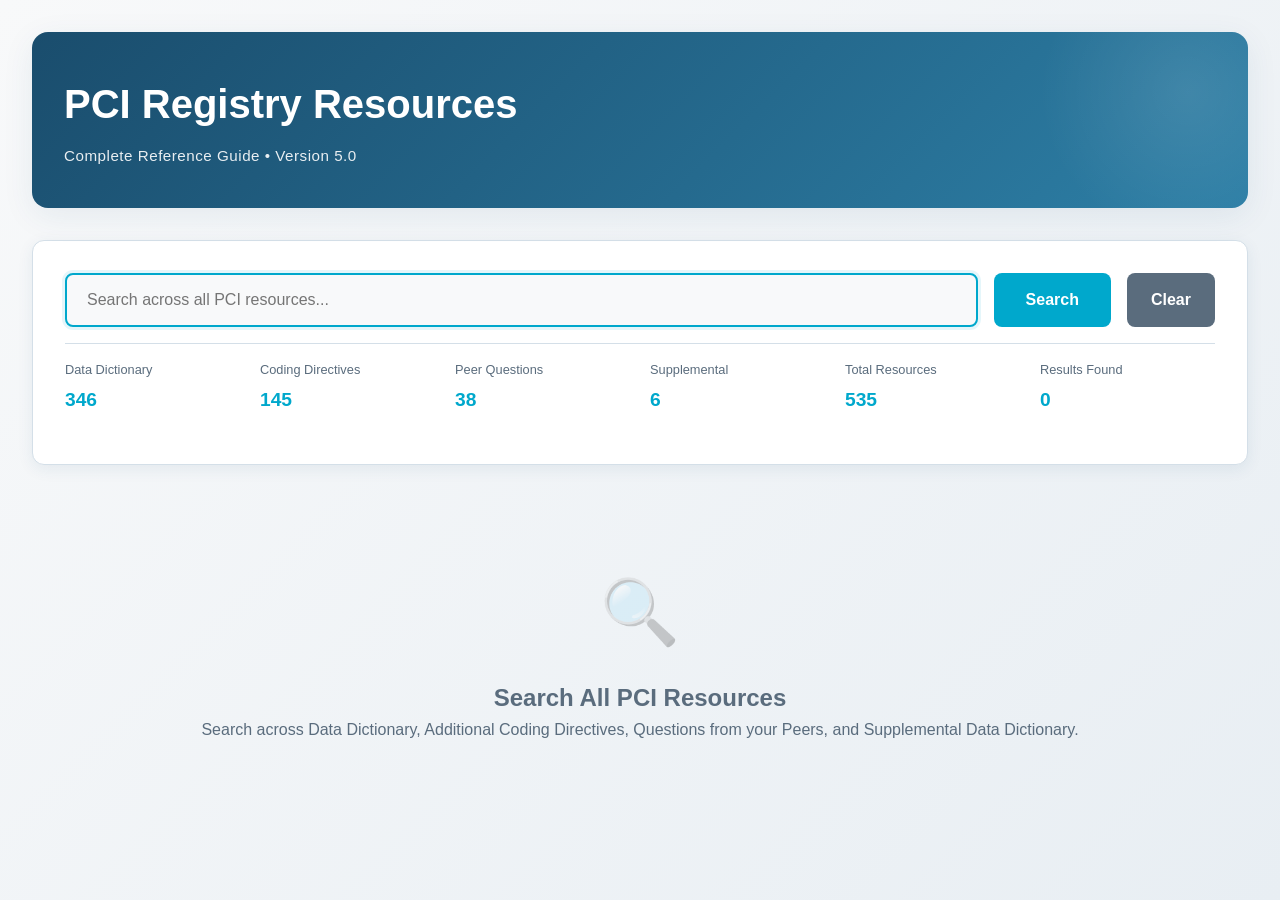
<file: pci-dictionary-search (4).html>
<!DOCTYPE html>
<html lang="en">
<head>
    <meta charset="UTF-8">
    <meta name="viewport" content="width=device-width, initial-scale=1.0">
    <title>PCI Registry Data Dictionary v5.0</title>
    <style>
        :root {
            --primary: #1a4d6d;
            --secondary: #2d7fa6;
            --accent: #00a8cc;
            --highlight: #ffa726;
            --bg-main: #f8f9fa;
            --bg-card: #ffffff;
            --text-primary: #1a1a1a;
            --text-secondary: #5a6c7d;
            --border: #d4dfe8;
            --shadow: rgba(26, 77, 109, 0.08);
            --success: #4caf50;
            --directive-color: #7b1fa2;
            --peers-color: #f57c00;
            --supplement-color: #c62828;
        }

        * {
            margin: 0;
            padding: 0;
            box-sizing: border-box;
        }

        body {
            font-family: Helvetica, Arial, sans-serif;
            background: linear-gradient(135deg, #f8f9fa 0%, #e8eef3 100%);
            color: var(--text-primary);
            line-height: 1.6;
            min-height: 100vh;
        }

        .container {
            max-width: 1400px;
            margin: 0 auto;
            padding: 2rem;
        }

        header {
            background: linear-gradient(135deg, var(--primary) 0%, var(--secondary) 100%);
            color: white;
            padding: 2.5rem 2rem;
            border-radius: 16px;
            margin-bottom: 2rem;
            box-shadow: 0 8px 32px var(--shadow);
            position: relative;
            overflow: hidden;
        }

        header::before {
            content: '';
            position: absolute;
            top: 0;
            right: 0;
            width: 300px;
            height: 300px;
            background: radial-gradient(circle, rgba(255,255,255,0.1) 0%, transparent 70%);
            border-radius: 50%;
            transform: translate(30%, -30%);
        }

        h1 {
            font-family: Helvetica, Arial, sans-serif;
            font-size: 2.5rem;
            font-weight: 700;
            margin-bottom: 0.5rem;
            position: relative;
            z-index: 1;
        }

        .version {
            font-size: 0.95rem;
            opacity: 0.9;
            font-weight: 400;
            letter-spacing: 0.5px;
        }

        .search-container {
            background: var(--bg-card);
            padding: 2rem;
            border-radius: 12px;
            box-shadow: 0 4px 16px var(--shadow);
            margin-bottom: 2rem;
            border: 1px solid var(--border);
        }

        .search-group {
            display: grid;
            grid-template-columns: 1fr auto auto;
            gap: 1rem;
            margin-bottom: 1rem;
        }

        .input-wrapper {
            position: relative;
        }

        input[type="text"] {
            width: 100%;
            padding: 1rem 1.25rem;
            border: 2px solid var(--border);
            border-radius: 8px;
            font-family: Helvetica, Arial, sans-serif;
            font-size: 1rem;
            transition: all 0.3s ease;
            background: var(--bg-main);
        }

        input[type="text"]:focus {
            outline: none;
            border-color: var(--accent);
            box-shadow: 0 0 0 3px rgba(0, 168, 204, 0.1);
        }

        button {
            padding: 1rem 2rem;
            background: var(--accent);
            color: white;
            border: none;
            border-radius: 8px;
            font-family: Helvetica, Arial, sans-serif;
            font-size: 1rem;
            font-weight: 600;
            cursor: pointer;
            transition: all 0.3s ease;
            white-space: nowrap;
        }

        button:hover {
            background: var(--secondary);
            transform: translateY(-2px);
            box-shadow: 0 6px 20px rgba(0, 168, 204, 0.3);
        }

        button:active {
            transform: translateY(0);
        }

        .clear-button {
            background: var(--text-secondary);
            padding: 1rem 1.5rem;
        }

        .clear-button:hover {
            background: #455a64;
        }

        .stats {
            display: grid;
            grid-template-columns: repeat(auto-fit, minmax(160px, 1fr));
            gap: 1.25rem;
            padding: 1rem 0;
            border-top: 1px solid var(--border);
            margin-top: 1rem;
            font-size: 0.9rem;
        }

        .stat-item {
            display: flex;
            flex-direction: column;
            gap: 0.25rem;
        }

        .stat-label {
            color: var(--text-secondary);
            font-size: 0.8rem;
        }

        .stat-value {
            font-weight: 700;
            color: var(--accent);
            font-size: 1.2rem;
        }

        .results-container {
            display: grid;
            gap: 1.5rem;
        }

        .result-card {
            background: var(--bg-card);
            border-radius: 12px;
            padding: 1.75rem;
            box-shadow: 0 2px 8px var(--shadow);
            border-left: 4px solid var(--accent);
            transition: all 0.3s ease;
            animation: slideIn 0.4s ease;
        }

        .result-card.directive-source {
            border-left-color: var(--directive-color);
        }

        .result-card.peers-source {
            border-left-color: var(--peers-color);
        }

        .result-card.supplement-source {
            border-left-color: var(--supplement-color);
        }

        @keyframes slideIn {
            from {
                opacity: 0;
                transform: translateY(20px);
            }
            to {
                opacity: 1;
                transform: translateY(0);
            }
        }

        .result-card:hover {
            box-shadow: 0 8px 24px var(--shadow);
            transform: translateY(-4px);
        }

        .source-badge {
            display: inline-block;
            padding: 0.4rem 0.9rem;
            border-radius: 20px;
            font-size: 0.8rem;
            font-weight: 700;
            text-transform: uppercase;
            letter-spacing: 0.5px;
            margin-bottom: 1rem;
        }

        .source-badge.dictionary {
            background: linear-gradient(135deg, var(--primary), var(--secondary));
            color: white;
        }

        .source-badge.directive {
            background: linear-gradient(135deg, var(--directive-color), #9c27b0);
            color: white;
        }

        .source-badge.peers {
            background: linear-gradient(135deg, var(--peers-color), #ff9800);
            color: white;
        }

        .source-badge.supplement {
            background: linear-gradient(135deg, var(--supplement-color), #e53935);
            color: white;
        }

        .element-header {
            display: flex;
            justify-content: space-between;
            align-items: start;
            margin-bottom: 1.25rem;
            gap: 1rem;
        }

        .element-ref {
            background: linear-gradient(135deg, var(--primary), var(--secondary));
            color: white;
            padding: 0.5rem 1rem;
            border-radius: 6px;
            font-weight: 700;
            font-size: 1.1rem;
            min-width: 100px;
            text-align: center;
            box-shadow: 0 2px 8px rgba(26, 77, 109, 0.2);
        }

        .directive-ref {
            background: linear-gradient(135deg, var(--directive-color), #9c27b0);
        }

        .peers-ref {
            background: linear-gradient(135deg, var(--peers-color), #ff9800);
        }

        .supplement-ref {
            background: linear-gradient(135deg, var(--supplement-color), #e53935);
        }

        .element-name {
            font-family: Helvetica, Arial, sans-serif;
            font-size: 1.4rem;
            font-weight: 700;
            color: var(--primary);
            flex: 1;
            line-height: 1.3;
        }

        .field-group {
            margin-bottom: 1.25rem;
        }

        .field-group:last-child {
            margin-bottom: 0;
        }

        .field-label {
            font-weight: 700;
            color: var(--secondary);
            text-transform: uppercase;
            font-size: 0.8rem;
            letter-spacing: 0.5px;
            margin-bottom: 0.5rem;
            display: flex;
            align-items: center;
            gap: 0.5rem;
        }

        .field-label::before {
            content: '';
            width: 4px;
            height: 4px;
            background: var(--accent);
            border-radius: 50%;
        }

        .field-content {
            color: var(--text-primary);
            padding: 0.75rem;
            background: var(--bg-main);
            border-radius: 6px;
            white-space: pre-wrap;
            line-height: 1.7;
            font-size: 0.95rem;
        }

        .section-badge {
            display: inline-block;
            padding: 0.3rem 0.7rem;
            background: var(--bg-main);
            border-radius: 6px;
            font-size: 0.85rem;
            color: var(--text-secondary);
            margin-top: 0.5rem;
        }

        .date-badge {
            display: inline-block;
            padding: 0.3rem 0.7rem;
            background: var(--bg-main);
            border-radius: 6px;
            font-size: 0.85rem;
            color: var(--text-secondary);
            margin-top: 0.5rem;
        }

        .empty-state {
            text-align: center;
            padding: 4rem 2rem;
            color: var(--text-secondary);
        }

        .empty-state-icon {
            font-size: 4rem;
            margin-bottom: 1rem;
            opacity: 0.3;
        }

        .no-results {
            background: var(--bg-card);
            border-radius: 12px;
            padding: 3rem;
            text-align: center;
            box-shadow: 0 2px 8px var(--shadow);
        }

        .no-results-icon {
            font-size: 3rem;
            margin-bottom: 1rem;
        }

        .highlight {
            background: linear-gradient(120deg, rgba(255, 167, 38, 0.2) 0%, rgba(255, 167, 38, 0.1) 100%);
            padding: 0.15rem 0.3rem;
            border-radius: 3px;
            font-weight: 600;
        }

        @media (max-width: 768px) {
            .container {
                padding: 1rem;
            }

            h1 {
                font-size: 1.8rem;
            }

            .search-group {
                grid-template-columns: 1fr;
            }

            .stats {
                grid-template-columns: repeat(2, 1fr);
            }

            .element-header {
                flex-direction: column;
            }

            .element-ref {
                align-self: flex-start;
            }
        }
    </style>
</head>
<body>
    <div class="container">
        <header>
            <h1>PCI Registry Resources</h1>
            <div class="version">Complete Reference Guide • Version 5.0</div>
        </header>

        <div class="search-container">
            <div class="search-group">
                <div class="input-wrapper">
                    <input 
                        type="text" 
                        id="searchInput" 
                        placeholder="Search across all PCI resources..."
                        autofocus
                    >
                </div>
                <button onclick="performSearch()">Search</button>
                <button class="clear-button" onclick="clearSearch()">Clear</button>
            </div>
            <div class="stats">
                <div class="stat-item">
                    <span class="stat-label">Data Dictionary</span>
                    <span class="stat-value" id="dictionaryCount">346</span>
                </div>
                <div class="stat-item">
                    <span class="stat-label">Coding Directives</span>
                    <span class="stat-value" id="directivesCount">145</span>
                </div>
                <div class="stat-item">
                    <span class="stat-label">Peer Questions</span>
                    <span class="stat-value" id="peersCount">38</span>
                </div>
                <div class="stat-item">
                    <span class="stat-label">Supplemental</span>
                    <span class="stat-value" id="supplementCount">6</span>
                </div>
                <div class="stat-item">
                    <span class="stat-label">Total Resources</span>
                    <span class="stat-value" id="totalCount">535</span>
                </div>
                <div class="stat-item">
                    <span class="stat-label">Results Found</span>
                    <span class="stat-value" id="resultsCount">0</span>
                </div>
            </div>
        </div>

        <div id="resultsContainer" class="results-container">
            <div class="empty-state">
                <div class="empty-state-icon">🔍</div>
                <h2>Search All PCI Resources</h2>
                <p>Search across Data Dictionary, Additional Coding Directives, Questions from your Peers, and Supplemental Data Dictionary.</p>
            </div>
        </div>
    </div>

    <script>
        // Embedded combined data
        const combinedData = [{"Element Reference": 2000, "Name": "Last Name", "Coding Instructions": "Indicate the patient's last name. Hyphenated names should be recorded with a hyphen.", "Target Value": "The value on arrival at this facility", "Supporting Definition": "", "source": "Data Dictionary"}, {"Element Reference": 2010, "Name": "First Name", "Coding Instructions": "Indicate the patient's first name.", "Target Value": "The value on arrival at this facility", "Supporting Definition": "", "source": "Data Dictionary"}, {"Element Reference": 2020, "Name": "Middle Name", "Coding Instructions": "Indicate the patient's middle name.\n\nNote(s):\nIt is acceptable to specify the middle initial.\n\nIf there is no middle name given, leave field blank.\n\nIf there are multiple middle names, enter all of the middle names sequentially.\n\nIf the name exceeds 50 characters, enter the first 50 letters only.", "Target Value": "The value on arrival at this facility", "Supporting Definition": "", "source": "Data Dictionary"}, {"Element Reference": 2030, "Name": "SSN", "Coding Instructions": "Indicate the patient's United States Social Security Number (SSN).\n\nNote(s):\nIf the patient does not have a US Social Security Number (SSN), leave blank and check 'SSN NA'.", "Target Value": "The value on arrival at this facility", "Supporting Definition": "", "source": "Data Dictionary"}, {"Element Reference": 2031, "Name": "SSN N/A", "Coding Instructions": "Indicate if the patient does not have a United States Social Security Number (SSN).", "Target Value": "The value on arrival at this facility", "Supporting Definition": "", "source": "Data Dictionary"}, {"Element Reference": 2040, "Name": "Patient ID", "Coding Instructions": "Indicate the number created and automatically inserted by the software that uniquely identifies this patient.\n\nNote(s):\nOnce assigned to a patient at the participating facility, this number will never be changed or reassigned to a different patient. If the patient returns to the same participating facility or for follow up, they will receive this same unique patient identifier.", "Target Value": "The value on arrival at this facility", "Supporting Definition": "", "source": "Data Dictionary"}, {"Element Reference": 2045, "Name": "Other ID", "Coding Instructions": "Indicate an optional patient identifier, such as medical record number, that can be associated with the patient.", "Target Value": "", "Supporting Definition": "", "source": "Data Dictionary"}, {"Element Reference": 2050, "Name": "Birth Date", "Coding Instructions": "Indicate the patient's date of birth.", "Target Value": "The value on arrival at this facility", "Supporting Definition": "", "source": "Data Dictionary"}, {"Element Reference": 2060, "Name": "Sex", "Coding Instructions": "Indicate the patient's sex at birth.", "Target Value": "The value on arrival at this facility", "Supporting Definition": "", "source": "Data Dictionary"}, {"Element Reference": 2065, "Name": "Patient Zip Code", "Coding Instructions": "Indicate the patient's United States Postal Service zip code of their primary residence.\n\nNote(s):\nIf the patient does not have a U.S. residence, or is homeless, leave blank and check 'Zip Code NA'.", "Target Value": "The value on arrival at this facility", "Supporting Definition": "", "source": "Data Dictionary"}, {"Element Reference": 2066, "Name": "Zip Code N/A", "Coding Instructions": "Indicate if the patient does not have a United States Postal Service zip code.\n\nNote(s):\nThis includes patients who do not have a U.S. residence or are homeless.", "Target Value": "The value on arrival at this facility", "Supporting Definition": "", "source": "Data Dictionary"}, {"Element Reference": 2070, "Name": "Race - White", "Coding Instructions": "Indicate if the patient is White as determined by the patient/family.\n\nNote(s):\nIf the patient has multiple race origins, specify them using the other race selections in addition to this one.", "Target Value": "The value on arrival at this facility", "Supporting Definition": "Individuals with origins in any of the original peoples of Europe, including, for example, English, German, Irish, Italian, Polish, and Scottish.", "source": "Data Dictionary"}, {"Element Reference": 2071, "Name": "Race - Black/African American", "Coding Instructions": "Indicate if the patient is Black or African American as determined by the patient/family.\n\nNote(s):\nIf the patient has multiple race origins, specify them using the other race selections in addition to this one.", "Target Value": "The value on arrival at this facility", "Supporting Definition": "Individuals with origins in any of the Black racial groups of Africa, including, for example, African American, Jamaican, Haitian, Nigerian, Ethiopian, and Somali.", "source": "Data Dictionary"}, {"Element Reference": 2073, "Name": "Race - American Indian/Alaskan Native", "Coding Instructions": "Indicate if the patient is American Indian or Alaskan Native as determined by the patient/family.\n\nNote(s):\nIf the patient has multiple race origins, specify them using the other race selections in addition to this one.", "Target Value": "The value on arrival at this facility", "Supporting Definition": "Individuals with origins in any of the original peoples of North, Central, and South America, including, for example, Navajo Nation, Blackfeet Tribe of the Blackfeet Indian Reservation of Montana, Native Village of Barrow Inupiat Traditional Government, Nome Eskimo Community, Aztec, and Maya.", "source": "Data Dictionary"}, {"Element Reference": 2072, "Name": "Race - Asian", "Coding Instructions": "Indicate if the patient is Asian as determined by the patient/family.\n\nNote(s):\nIf the patient has multiple race origins, specify them using the other race selections in addition to this one.", "Target Value": "The value on arrival at this facility", "Supporting Definition": "Individuals with origins in any of the original peoples of Central or East Asia, Southeast Asia, or South Asia, including, for example, Chinese, Asian Indian, Filipino, Vietnamese, Korean, and Japanese.", "source": "Data Dictionary"}, {"Element Reference": 2080, "Name": "Race - Asian Indian", "Coding Instructions": "Indicate if the patient is Asian Indian as determined by the patient/family.\n\nNote(s):\nIf the patient has multiple race origins, specify them using the other race selections in addition to this one.", "Target Value": "The value on arrival at this facility", "Supporting Definition": "Having origins in any of the original peoples of India.", "source": "Data Dictionary"}, {"Element Reference": 2081, "Name": "Race - Chinese", "Coding Instructions": "Indicate if the patient is Chinese as determined by the patient/family.\n\nNote(s):\nIf the patient has multiple race origins, specify them using the other race selections in addition to this one.", "Target Value": "The value on arrival at this facility", "Supporting Definition": "Having origins in any of the original peoples of China.", "source": "Data Dictionary"}, {"Element Reference": 2082, "Name": "Race - Filipino", "Coding Instructions": "Indicate if the patient is Filipino as determined by the patient/family.\n\nNote(s):\nIf the patient has multiple race origins, specify them using the other race selections in addition to this one.", "Target Value": "The value on arrival at this facility", "Supporting Definition": "Having origins in any of the original peoples of the Philippines.", "source": "Data Dictionary"}, {"Element Reference": 2083, "Name": "Race - Japanese", "Coding Instructions": "Indicate if the patient is Japanese as determined by the patient/family.  \n\nNote(s):\nIf the patient has multiple race origins, specify them using the other race selections in addition to this one.", "Target Value": "The value on arrival at this facility", "Supporting Definition": "Having origins in any of the original peoples of Japan.", "source": "Data Dictionary"}, {"Element Reference": 2084, "Name": "Race - Korean", "Coding Instructions": "Indicate if the patient is Korean as determined by the patient/family.\n\nNote(s):\nIf the patient has multiple race origins, specify them using the other race selections in addition to this one.", "Target Value": "The value on arrival at this facility", "Supporting Definition": "Having origins in any of the original peoples of Korea.", "source": "Data Dictionary"}, {"Element Reference": 2085, "Name": "Race - Vietnamese", "Coding Instructions": "Indicate if the patient is Vietnamese as determined by the patient/family.\n\nNote(s):\nIf the patient has multiple race origins, specify them using the other race selections in addition to this one.", "Target Value": "The value on arrival at this facility", "Supporting Definition": "Having origins in any of the original peoples of Viet Nam.", "source": "Data Dictionary"}, {"Element Reference": 2086, "Name": "Race - Other Asian", "Coding Instructions": "Indicate if the patient is of Other Asian descent as determined by the patient/family.\n\nNote(s):\nIf the patient has multiple race origins, specify them using the other race selections in addition to this one.", "Target Value": "The value on arrival at this facility", "Supporting Definition": "Having origins in any of the original peoples elsewhere in Asia.", "source": "Data Dictionary"}, {"Element Reference": 2074, "Name": "Race - Native Hawaiian/Pacific Islander", "Coding Instructions": "Indicate if the patient is Native Hawaiian or Pacific Islander as determined by the patient/family.\n\nNote(s):\nIf the patient has multiple race origins, specify them using the other race selections in addition to this one.", "Target Value": "The value on arrival at this facility", "Supporting Definition": "Individuals with origins in any of the original peoples of Hawaii, Guam, Samoa, or other Pacific Islands, including, for example, Native Hawaiian, Samoan, Chamorro, Tongan, Fijian, and Marshallese.", "source": "Data Dictionary"}, {"Element Reference": 2090, "Name": "Race - Native Hawaiian", "Coding Instructions": "Indicate if the patient is Native Hawaiian as determined by the patient/family.\n\nNote(s):\nIf the patient has multiple race origins, specify them using the other race selections in addition to this one.", "Target Value": "The value on arrival at this facility", "Supporting Definition": "Having origins in any of the original peoples of the islands of Hawaii.", "source": "Data Dictionary"}, {"Element Reference": 2091, "Name": "Race - Guamanian or Chamorro", "Coding Instructions": "Indicate if the patient is Guamanian or Chamorro as determined by the patient/family.\n\nNote(s):\nIf the patient has multiple race origins, specify them using the other race selections in addition to this one.", "Target Value": "The value on arrival at this facility", "Supporting Definition": "Having origins in any of the original peoples of the Mariana Islands or the island of Guam.", "source": "Data Dictionary"}, {"Element Reference": 2092, "Name": "Race - Samoan", "Coding Instructions": "Indicate if the patient is Samoan as determined by the patient/family.\n\nNote(s):\nIf the patient has multiple race origins, specify them using the other race selections in addition to this one.", "Target Value": "The value on arrival at this facility", "Supporting Definition": "Having origins in any of the original peoples of the island of the Samoa.", "source": "Data Dictionary"}, {"Element Reference": 2093, "Name": "Race - Other Pacific Islander", "Coding Instructions": "Indicate if the patient is Other Pacific Islander as determined by the patient/family.\n\nNote(s):\nIf the patient has multiple race origins, specify them using the other race selections in addition to this one.", "Target Value": "The value on arrival at this facility", "Supporting Definition": "Having origins in any of the original peoples of any other island in the Pacific. ", "source": "Data Dictionary"}, {"Element Reference": 2075, "Name": "Race - Middle Eastern/North African", "Coding Instructions": "Indicate if the patient is Middle Eastern or North African as determined by the patient/family.", "Target Value": "The value on arrival at this facility", "Supporting Definition": "Individuals with origins in any of the original peoples of the Middle East or North Africa, including, for example, Lebanese, Iranian, Egyptian, Syrian, Iraqi, and Israeli.", "source": "Data Dictionary"}, {"Element Reference": 2076, "Name": "Hispanic or Latino Ethnicity", "Coding Instructions": "Indicate if the patient is of Hispanic or Latino ethnicity as determined by the patient/family. \n\nNote(s):\nIf the patient has multiple hispanic or latin ethnicity, specify them using the other ethnicity selections in addition to this one.", "Target Value": "The value on arrival at this facility", "Supporting Definition": "Includes individuals of Mexican, Puerto Rican, Salvadoran, Cuban, Dominican, Guatemalan, and other Central or South American or Spanish culture or origin.", "source": "Data Dictionary"}, {"Element Reference": 2100, "Name": "Hispanic Ethnicity Type - Mexican, Mexican-American, Chicano", "Coding Instructions": "Indicate if the patient is Mexican, Mexican - American, or Chicano as determined by the patient/family.\n\nNote(s):\nIf the patient has multiple hispanic or latin ethnicity, specify them using the other ethnicity selections in addition to this one.", "Target Value": "The value on arrival at this facility", "Supporting Definition": "Having origins in any of the original peoples of Mexico.", "source": "Data Dictionary"}, {"Element Reference": 2101, "Name": "Hispanic Ethnicity Type - Puerto Rican", "Coding Instructions": "Indicate if the patient is Puerto Rican as determined by the patient/family. \n\nNote(s):\nIf the patient has multiple hispanic or latin ethnicity, specify them using the other ethnicity selections in addition to this one.", "Target Value": "The value on arrival at this facility", "Supporting Definition": "Having origins in any of the original peoples of Puerto Rico.", "source": "Data Dictionary"}, {"Element Reference": 2102, "Name": "Hispanic Ethnicity Type - Cuban", "Coding Instructions": "Indicate if the patient is Cuban as determined by the patient/family.\n\nNote(s):\nIf the patient has multiple hispanic or latin ethnicity, specify them using the other ethnicity selections in addition to this one.", "Target Value": "The value on arrival at this facility", "Supporting Definition": "Having origins in any of the original peoples of Cuba.", "source": "Data Dictionary"}, {"Element Reference": 2103, "Name": "Hispanic Ethnicity Type - Other Hispanic, Latino or Spanish Origin", "Coding Instructions": "Indicate if the patient is another Hispanic, Latino, or Spanish origin as determined by the patient/family.\n\nNote(s):\nIf the patient has multiple hispanic or latin ethnicity, specify them using the other ethnicity selections in addition to this one.", "Target Value": "The value on arrival at this facility", "Supporting Definition": "Having origins in any of the originals peoples in other Hispanic, Latino or Spanish territories.", "source": "Data Dictionary"}, {"Element Reference": 2999, "Name": "Episode Unique Key", "Coding Instructions": "Indicate the unique key associated with each patient episode record as assigned by the EMR/EHR or your software application.", "Target Value": "", "Supporting Definition": "", "source": "Data Dictionary"}, {"Element Reference": 3001, "Name": "Arrival Date and Time", "Coding Instructions": "Indicate the date and time the patient arrived at your facility.\n\nNote(s):\nIndicate the time (hours:minutes) using the military 24-hour clock, beginning at midnight (00:00 hours).", "Target Value": "", "Supporting Definition": "", "source": "Data Dictionary"}, {"Element Reference": 3050, "Name": "Admitting Provider Last Name", "Coding Instructions": "Indicate the last name of the admitting provider.\n\nNote(s):\nIf the name exceeds 50 characters, enter the first 50 characters only.\n\nThe completion of this data element is voluntary and at the discretion of your facility. NCDR will use the data to provide reporting at the physician level, which may assist physicians with demonstrating value based care as well as support your facility's engagement in quality improvement efforts. If completed, NCDR will defer to your facility's determination of assigning Admitting, Attending, and Discharging Provider roles, as supported by the patient medical record.", "Target Value": "The value on arrival at this facility", "Supporting Definition": "", "source": "Data Dictionary"}, {"Element Reference": 3051, "Name": "Admitting Provider First Name", "Coding Instructions": "Indicate the first name of the admitting provider.\n\nNote(s):\nIf the name exceeds 50 characters, enter the first 50 characters only.\n\nThe completion of this data element is voluntary and at the discretion of your facility. NCDR will use the data to provide reporting at the physician level, which may assist physicians with demonstrating value based care as well as support your facility's engagement in quality improvement efforts. If completed, NCDR will defer to your facility's determination of assigning Admitting, Attending, and Discharging Provider roles, as supported by the patient medical record.", "Target Value": "The value on arrival at this facility", "Supporting Definition": "", "source": "Data Dictionary"}, {"Element Reference": 3052, "Name": "Admitting Provider Middle Name", "Coding Instructions": "Indicate the middle name of the admitting provider.\n\nNote(s):\nIt is acceptable to specify the middle initial.\n\nIf there is no middle name given, leave field blank.\n\nIf there are multiple middle names, enter all of the middle names sequentially.\n\nIf the name exceeds 50 characters, enter the first 50 letters only.\n\nThe completion of this data element is voluntary and at the discretion of your facility. NCDR will use the data to provide reporting at the physician level, which may assist physicians with demonstrating value based care as well as support your facility's engagement in quality improvement efforts. If completed, NCDR will defer to your facility's determination of assigning Admitting, Attending, and Discharging Provider roles, as supported by the patient medical record.", "Target Value": "The value on arrival at this facility", "Supporting Definition": "", "source": "Data Dictionary"}, {"Element Reference": 3053, "Name": "Admitting Provider NPI", "Coding Instructions": "Indicate the National Provider Identifier (NPI) of the provider that admitted the patient. NPI's, assigned by the Centers for Medicare and Medicaid Services (CMS), are used to uniquely identify physicians for Medicare billing purposes.\n\nNote(s): \nThe completion of this data element is voluntary and at the discretion of your facility. NCDR will use the data to provide reporting at the physician level, which may assist physicians with demonstrating value based care as well as support your facility's engagement in quality improvement efforts. If completed, NCDR will defer to your facility's determination of assigning Admitting, Attending, and Discharging Provider roles, as supported by the patient medical record.", "Target Value": "The value on arrival at this facility", "Supporting Definition": "", "source": "Data Dictionary"}, {"Element Reference": 3005, "Name": "Health Insurance", "Coding Instructions": "Indicate if the patient has health insurance.", "Target Value": "The value on arrival at this facility", "Supporting Definition": "", "source": "Data Dictionary"}, {"Element Reference": 3010, "Name": "Health Insurance Payment Source", "Coding Instructions": "Indicate the patient's health insurance payment type.\n\nNote(s):\nIf the patient has multiple insurance payors, select all payors.\n\nIf there is uncertainty regarding how to identify a specific health insurance plan, please discuss with your billing department to understand how it should be identified in the registry.", "Target Value": "The value on arrival at this facility", "Supporting Definition": "", "source": "Data Dictionary"}, {"Element Reference": 3015, "Name": "Health Insurance Claim Number (HIC)", "Coding Instructions": "Indicate the patient's Health Insurance Claim (HIC) number.\n\nNote(s):\nEnter the Health Insurance Claim (HIC) number for those patients covered by Medicare. Patients with other insurances will not have a HIC number.", "Target Value": "The value on arrival at this facility", "Supporting Definition": "The Health Insurance Claim (HIC) number is the unique identifier issued to all Medicare eligible beneficiaries by either the Social Security Administration (SSA) or the Centers for Medicare & Medicaid Services.", "source": "Data Dictionary"}, {"Element Reference": 3020, "Name": "Patient Enrolled in Research Study", "Coding Instructions": "Indicate if the patient is enrolled in an ongoing ACC - NCDR research study related to this registry.", "Target Value": "Any occurrence between arrival at this facility and discharge", "Supporting Definition": "A clinical or research study is one in which participants are assigned to receive one or more interventions (or no intervention) so that researchers can evaluate the effects of the interventions on biomedical or health-related outcomes. The assignments are determined by the study protocol. Participants may receive diagnostic, therapeutic, or other types of interventions.", "source": "Data Dictionary"}, {"Element Reference": 3036, "Name": "Patient Restriction", "Coding Instructions": "Indicate if the patient requested for their information not to be used for any research or studies for the associated episode of care.\n\nNote(s):\nDocumentation must be found in the patient record to support the request of removal of their information.", "Target Value": "Last value between arrival and discharge from facility", "Supporting Definition": "", "source": "Data Dictionary"}, {"Element Reference": 3055, "Name": "Attending Provider Last Name", "Coding Instructions": "Indicate the last name of the attending provider.\n\nNote(s):\nIf the name exceeds 50 characters, enter the first 50 characters only.\n\nThe completion of this data element is voluntary and at the discretion of your facility. NCDR will use the data to provide reporting at the physician level, which may assist physicians with demonstrating value based care as well as support your facility's engagement in quality improvement efforts. If completed, NCDR will defer to your facility's determination of assigning Admitting, Attending, and Discharging Provider roles, as supported by the patient medical record.", "Target Value": "All values between arrival at this facility and discharge", "Supporting Definition": "", "source": "Data Dictionary"}, {"Element Reference": 3056, "Name": "Attending Provider First Name", "Coding Instructions": "Indicate the first name of the attending provider.\n\nNote(s):\nIf the name exceeds 50 characters, enter the first 50 characters only.\n\nThe completion of this data element is voluntary and at the discretion of your facility. NCDR will use the data to provide reporting at the physician level, which may assist physicians with demonstrating value based care as well as support your facility's engagement in quality improvement efforts. If completed, NCDR will defer to your facility's determination of assigning Admitting, Attending, and Discharging Provider roles, as supported by the patient medical record.", "Target Value": "All values between arrival at this facility and discharge", "Supporting Definition": "", "source": "Data Dictionary"}, {"Element Reference": 3057, "Name": "Attending Provider Middle Name", "Coding Instructions": "Indicate the middle name of the attending provider.\n\nNote(s):\nIt is acceptable to specify the middle initial.\n\nIf there is no middle name given, leave field blank.\n\nIf there are multiple middle names, enter all of the middle names sequentially.\n\nIf the name exceeds 50 characters, enter the first 50 letters only.\n\nThe completion of this data element is voluntary and at the discretion of your facility. NCDR will use the data to provide reporting at the physician level, which may assist physicians with demonstrating value based care as well as support your facility's engagement in quality improvement efforts. If completed, NCDR will defer to your facility's determination of assigning Admitting, Attending, and Discharging Provider roles, as supported by the patient medical record.", "Target Value": "All values between arrival at this facility and discharge", "Supporting Definition": "", "source": "Data Dictionary"}, {"Element Reference": 3058, "Name": "Attending Provider NPI", "Coding Instructions": "Indicate the National Provider Identifier (NPI) of the provider that will be listed as the physician of record during the hospitalization. NPI's, assigned by the Centers for Medicare and Medicaid Services (CMS), are used to uniquely identify physicians for Medicare billing purposes.\n\nNote(s): \nThe completion of this data element is voluntary and at the discretion of your facility. NCDR will use the data to provide reporting at the physician level, which may assist physicians with demonstrating value based care as well as support your facility's engagement in quality improvement efforts. If completed, NCDR will defer to your facility's determination of assigning Admitting, Attending, and Discharging Provider roles, as supported by the patient medical record.", "Target Value": "All values between arrival at this facility and discharge", "Supporting Definition": "", "source": "Data Dictionary"}, {"Element Reference": 3025, "Name": "Research Study Name", "Coding Instructions": "Indicate the research study name as provided by the research study protocol.\n\nNote(s):\nIf the patient is in more than one research study, list each separately.", "Target Value": "", "Supporting Definition": "", "source": "Data Dictionary"}, {"Element Reference": 3030, "Name": "Research Study Patient ID", "Coding Instructions": "Indicate the research study patient identification number as assigned by the research protocol.\n\nNote(s):\nIf the patient is in more than one research study, list each separately.", "Target Value": "", "Supporting Definition": "", "source": "Data Dictionary"}, {"Element Reference": 4615, "Name": "Hypertension", "Coding Instructions": "Indicate if the patient has a current diagnosis of hypertension.", "Target Value": "Any occurrence between birth and arrival at this facility", "Supporting Definition": "", "source": "Data Dictionary"}, {"Element Reference": 4620, "Name": "Dyslipidemia", "Coding Instructions": "Indicate if the patient has a history of dyslipidemia diagnosed and/or treated by a physician.", "Target Value": "Any occurrence between birth and arrival at this facility", "Supporting Definition": "", "source": "Data Dictionary"}, {"Element Reference": 4291, "Name": "Prior Myocardial Infarction", "Coding Instructions": "Indicate if the patient has had at least one documented previous myocardial infarction.\n\nNote(s): \nCode 'No' if the patient's only MI occurred at the transferring facility.\n\n Code 'Yes' if the patient's only MI occurred at the transferring facility but it was treated with PCI or CABG prior to arrival at this facility", "Target Value": "Any occurrence between birth and arrival at this facility", "Supporting Definition": "", "source": "Data Dictionary"}, {"Element Reference": 4296, "Name": "Most Recent MI Date", "Coding Instructions": "Indicate the date of the most recent myocardial infarction.\n\nNote(s):\nIf the month or day of the myocardial infarction is unknown, please code 01/01/YYYY. If the specific year is unknown in the current record, the year may be estimated based on timeframes found in prior medical record documentation (Example: If the patient had \"most recent myocardial infarction\" documented in a record from 2011, then the year 2011 can be utilized and coded as 01/01/2011).", "Target Value": "The last value between birth and arrival at this facility", "Supporting Definition": "", "source": "Data Dictionary"}, {"Element Reference": 4495, "Name": "Prior Percutaneous Coronary Intervention", "Coding Instructions": "Indicate if the patient had a percutaneous coronary intervention (PCI), prior to this admission.", "Target Value": "Any occurrence between birth and arrival at this facility", "Supporting Definition": "", "source": "Data Dictionary"}, {"Element Reference": 4503, "Name": "Most Recent Percutaneous Coronary Intervention Date", "Coding Instructions": "Indicate the date of the most recent percutaneous coronary intervention (PCI) that the patient received prior to this admission.\n\nNote(s):\nIf the month or day of the PCI is unknown, please code 01/01/YYYY. If the specific year is unknown in the current record, the year may be estimated based on timeframes found in prior medical record documentation (Example: If the patient had \"most recent PCI\" documented in a record from 2011, then the year 2011 can be utilized and coded as 01/01/2011).", "Target Value": "The last value between birth and arrival at this facility", "Supporting Definition": "", "source": "Data Dictionary"}, {"Element Reference": 4501, "Name": "Percutaneous Coronary Intervention of the Left Main Coronary Artery", "Coding Instructions": "Indicate if the patient's prior PCI included revascularization of the Left Main.", "Target Value": "Any occurrence between birth and arrival at this facility", "Supporting Definition": "", "source": "Data Dictionary"}, {"Element Reference": 4502, "Name": "Percutaneous Coronary Intervention of the Left Main Coronary Artery Unknown", "Coding Instructions": "Indicate if it is unknown if the patient's prior PCI included revascularization of the Left Main.", "Target Value": "Any occurrence between birth and arrival at this facility", "Supporting Definition": "", "source": "Data Dictionary"}, {"Element Reference": 6000, "Name": "Height", "Coding Instructions": "Indicate the patient's height in centimeters.", "Target Value": "The last value prior to the start of the first procedure", "Supporting Definition": "", "source": "Data Dictionary"}, {"Element Reference": 6005, "Name": "Weight", "Coding Instructions": "Indicate the patient's weight in kilograms. ", "Target Value": "The last value prior to the start of the first procedure", "Supporting Definition": "", "source": "Data Dictionary"}, {"Element Reference": 4287, "Name": "Family History of Premature Coronary Artery Disease", "Coding Instructions": "Indicate if the patient has a family history of premature coronary artery disease.\n\nNote(s):  \nIf the patient is adopted, or the family history is unknown, code 'No'.\n\nFamily history includes any direct blood relatives (parents, siblings, children) who have had any of the following diagnosed at age less than 55 years for male relatives or less than 65 years for female relatives\n\n1. Angina\n\n2. Acute myocardial infarction\n\n3. Sudden cardiac death without obvious cause\n\n4. Coronary artery bypass graft surgery\n\n5. Percutaneous coronary intervention", "Target Value": "Any occurrence between birth and arrival at this facility", "Supporting Definition": "", "source": "Data Dictionary"}, {"Element Reference": 4551, "Name": "Cerebrovascular Disease", "Coding Instructions": "Indicate if the patient has a history of cerebrovascular disease.", "Target Value": "Any occurrence between birth and arrival at this facility", "Supporting Definition": "Current or previous history of any of the following:\n\n- Ischemic stroke: infarction of central nervous system tissue whether symptomatic or silent (asymptomatic).\n\n-TIA: transient episode of neurological dysfunction caused by focal brain, spinal cord, or retinal ischemia without acute infarction. The symptoms typically last less than 24 hours.\n\n- Noninvasive or invasive arterial imaging test demonstrating 50% stenosis of any of the major extracranial or intracranial vessels to the brain.\n\n- Previous cervical or cerebral artery revascularization surgery or percutaneous intervention.\n\nThis does not include chronic (nonvascular) neurological diseases or other acute neurological insults such as metabolic and anoxic ischemic encephalopathy.", "source": "Data Dictionary"}, {"Element Reference": 4610, "Name": "Peripheral Arterial Disease", "Coding Instructions": "Indicate if the patient has a history of peripheral arterial disease (PAD).", "Target Value": "Any occurrence between birth and arrival at this facility", "Supporting Definition": "Current or previous history of peripheral arterial disease (includes subclavian, iliac, femoral, and upper- and lower-extremity vessels; excludes renal, coronary, cerebral, and mesenteric vessels and aneurysms). This can include:\n* Claudication on exertion\n* Amputation for arterial vascular insufficiency\n* Vascular reconstruction, bypass surgery, or percutaneous revascularization in the arteries of the extremities\n* Positive noninvasive test (e.g., ankle brachial index <= 0.9, ultrasound, MR or CT imaging of >50% diameter stenosis in any peripheral artery (i.e., subclavian, femoral, iliac) or angiographic imaging)", "source": "Data Dictionary"}, {"Element Reference": 4576, "Name": "Chronic Lung Disease", "Coding Instructions": "Indicate if the patient has a history of chronic lung disease.\n\nNote(s):\nA history of chronic inhalation reactive disease (asbestosis, mesothelioma, black lung disease or pneumoconiosis) may qualify as chronic lung disease. Radiation induced pneumonitis or radiation fibrosis also qualifies as chronic lung disease. A history of atelectasis is a transient condition and does not qualify.", "Target Value": "Any occurrence between birth and arrival at this facility", "Supporting Definition": "Chronic lung disease can include patients with chronic obstructive pulmonary disease, chronic bronchitis, or emphysema. It can also include a patient who is currently being chronically treated with inhaled or oral pharmacological therapy (e.g., beta-adrenergic agonist, anti-inflammatory agent, leukotriene receptor antagonist, or steroid). Patients with asthma or seasonal allergies are not considered to have chronic lung disease.", "source": "Data Dictionary"}, {"Element Reference": 4515, "Name": "Prior Coronary Artery Bypass Graft", "Coding Instructions": "Indicate if the patient had coronary artery bypass graft (CABG) surgery prior to this admission.", "Target Value": "Any occurrence between birth and arrival at this facility", "Supporting Definition": "Coronary artery bypass graft surgery is when the native vessels of the heart are bypassed with other vessels (internal mammary artery, radial artery or saphenous vein) to restore normal blood flow to the obstructed coronary arteries.", "source": "Data Dictionary"}, {"Element Reference": 4521, "Name": "Most Recent Coronary Artery Bypass Graft Date", "Coding Instructions": "Indicate the date of the coronary artery bypass graft (CABG) surgery.\n\nNote(s):\nIf the month or day of the CABG is unknown, please code 01/01/YYYY. If the specific year is unknown in the current record, the year may be estimated based on timeframes found in prior medical record documentation (Example: If the patient had CABG documented in a record from 2011, then the year 2011 can be utilized and coded as 01/01/2011).", "Target Value": "The last value between birth and arrival at this facility", "Supporting Definition": "", "source": "Data Dictionary"}, {"Element Reference": 4625, "Name": "Tobacco Use", "Coding Instructions": "Indicate the frequency that the patient uses tobacco.\n\nNote(s): Consider use of any tobacco product as equivalent to a cigarette for referenced definitions.\n\n\n", "Target Value": "The value on arrival at this facility", "Supporting Definition": "", "source": "Data Dictionary"}, {"Element Reference": 4626, "Name": "Tobacco Type", "Coding Instructions": "Indicate the type of tobacco product the patient uses.", "Target Value": "The value on arrival at this facility", "Supporting Definition": "", "source": "Data Dictionary"}, {"Element Reference": 4627, "Name": "Smoking Amount", "Coding Instructions": "Indicate the amount of cigarette smoking reported by the patient.", "Target Value": "The value on arrival at this facility", "Supporting Definition": "", "source": "Data Dictionary"}, {"Element Reference": 4630, "Name": "Cardiac Arrest Out of Healthcare Facility", "Coding Instructions": "Indicate if a cardiac arrest event occurred outside of any healthcare facility.", "Target Value": "The value on arrival at this facility", "Supporting Definition": "\"Sudden\" Cardiac arrest is the sudden cessation of cardiac activity. The victim becomes unresponsive with no normal breathing and no signs of circulation. If corrective measures are not taken rapidly, this condition progresses to sudden death. Cardiac arrest should be used to signify an event as described above that is reversed, usually by CPR and/or defibrillation or cardioversion or cardiac pacing.", "source": "Data Dictionary"}, {"Element Reference": 4631, "Name": "Cardiac Arrest Witnessed", "Coding Instructions": "Indicate if the out-of-hospital cardiac arrest was witnessed by another person.", "Target Value": "The value on arrival at this facility", "Supporting Definition": "A witnessed arrest is one that is seen or heard by another person.", "source": "Data Dictionary"}, {"Element Reference": 4632, "Name": "Cardiac Arrest After Arrival of Emergency Medical Services", "Coding Instructions": "Indicate if the out-of-hospital cardiac arrest occurred after arrival of Emergency Medical Services (EMS).", "Target Value": "The value on arrival at this facility", "Supporting Definition": "Patients who experience a cardiac arrest after the arrival of EMS personnel are in the best circumstances to be resuscitated by trained personnel with the equipment to provide immediate defibrillation.", "source": "Data Dictionary"}, {"Element Reference": 4633, "Name": "First Cardiac Arrest Rhythm", "Coding Instructions": "Indicate if the initial out-of-hospital cardiac arrest rhythm was a shockable rhythm.", "Target Value": "The value on arrival at this facility", "Supporting Definition": "", "source": "Data Dictionary"}, {"Element Reference": 4634, "Name": "First Cardiac Arrest Rhythm Unknown", "Coding Instructions": "Indicate if the initial out-of-hospital cardiac arrest rhythm was unknown.", "Target Value": "The value on arrival at this facility", "Supporting Definition": "", "source": "Data Dictionary"}, {"Element Reference": 4635, "Name": "Cardiac Arrest at Transferring Healthcare Facility", "Coding Instructions": "Indicate if the patient had cardiac arrest at the transferring healthcare facility prior to arrival at the current facility.", "Target Value": "The value on arrival at this facility", "Supporting Definition": "\"Sudden\" Cardiac arrest is the sudden cessation of cardiac activity. The victim becomes unresponsive with no normal breathing and no signs of circulation. If corrective measures are not taken rapidly, this condition progresses to sudden death. Cardiac arrest should be used to signify an event as described above that is reversed, usually by CPR and/or defibrillation or cardioversion or cardiac pacing.", "source": "Data Dictionary"}, {"Element Reference": 4555, "Name": "Diabetes Mellitus", "Coding Instructions": "Indicate if the patient has been diagnosed with diabetes mellitus regardless of duration of disease or need for diabetic medications.", "Target Value": "Any occurrence between birth and the first procedure in this admission", "Supporting Definition": "", "source": "Data Dictionary"}, {"Element Reference": 4560, "Name": "Currently on Dialysis", "Coding Instructions": "Indicate if the patient is currently undergoing either hemodialysis or peritoneal dialysis on an ongoing basis as a result of renal failure.\n\nNote(s): \nIf a patient is receiving continuous veno-venous hemofiltration (CVVH) as a result of renal failure (and not as treatment to remove fluid for heart failure), code 'Yes'.", "Target Value": "Any occurrence between birth and the first procedure in this admission", "Supporting Definition": "", "source": "Data Dictionary"}, {"Element Reference": 4561, "Name": "Canadian Study of Health and Aging (CSHA) Clinical Frailty Scale", "Coding Instructions": "Indicate the Canadian Study of Health and Aging (CSHA) Clinical Frailty Scale of the patient.", "Target Value": "The last value prior to the start of the first procedure", "Supporting Definition": "", "source": "Data Dictionary"}, {"Element Reference": 7000, "Name": "Procedure Start Date and Time", "Coding Instructions": "Indicate the date and time the procedure started. \n\nNote(s):\nIndicate the date/time (mm/dd/yyyy hours:minutes) using the military 24-hour clock, beginning at midnight (0000 hours).\n\nThe time the procedure started is defined as the time at which local anesthetic was first administered for vascular access, or the time of the first attempt at vascular access for the cardiac catheterization (use whichever is earlier).", "Target Value": "Any occurrence on current procedure", "Supporting Definition": "", "source": "Data Dictionary"}, {"Element Reference": 7005, "Name": "Procedure End Date and Time", "Coding Instructions": "Indicate the ending date and time at which the operator completes the procedure and breaks scrub at the end of the procedure.\n\nNote(s):\nIf more than one operator is involved in the case then use the date and time the last operator breaks scrub for the last time.", "Target Value": "The value on current procedure", "Supporting Definition": "", "source": "Data Dictionary"}, {"Element Reference": 7045, "Name": "Diagnostic Coronary Angiography Procedure", "Coding Instructions": "Indicate if the patient had diagnostic coronary angiography.\n\nNote(s):\nIn order to code as 'Yes' when PCI is performed during the same cath lab visit, coronary angiography is understood to reflect the patient's initial evaluation within the last 30 days.\n\nDiagnostic coronary angiography is defined as the passage of a catheter into the aortic root or other great vessels for the purpose of angiography of the native coronary arteries or bypass grafts supplying native coronary arteries.\n\nCode 'No' if the patient presents for a staged PCI.", "Target Value": "The value on current procedure", "Supporting Definition": "", "source": "Data Dictionary"}, {"Element Reference": 7046, "Name": "Diagnostic Catheterization Operator Last Name", "Coding Instructions": "Indicate the last name of the operator who is performing the diagnostic catheterization.\n\nNote(s):\nIf the name exceeds 50 characters, enter the first 50 letters only.", "Target Value": "The value on current procedure", "Supporting Definition": "", "source": "Data Dictionary"}, {"Element Reference": 7047, "Name": "Diagnostic Catheterization Operator First Name", "Coding Instructions": "Indicate the first name of the operator who is performing the diagnostic catheterization.\n\nNote(s):\nIf the name exceeds 50 characters, enter the first 50 letters only.", "Target Value": "The value on current procedure", "Supporting Definition": "", "source": "Data Dictionary"}, {"Element Reference": 7048, "Name": "Diagnostic Catheterization Operator Middle Name", "Coding Instructions": "Indicate the middle name of the operator who is performing the diagnostic catheterization.\n\nNote(s):\nIt is acceptable to specify the middle initial.\n\nIf there is no middle name given, leave field blank.\n\nIf there are multiple middle names, enter all of the middle names sequentially.\n\nIf the name exceeds 50 characters, enter the first 50 letters only.", "Target Value": "The value on current procedure", "Supporting Definition": "", "source": "Data Dictionary"}, {"Element Reference": 7049, "Name": "Diagnostic Catheterization Operator NPI", "Coding Instructions": "Indicate the National Provider Identifier (NPI) of the operator who is performing the diagnostic catheterization. NPI's, assigned by the Centers for Medicare and Medicaid Services (CMS), are used to uniquely identify physicians for Medicare billing purposes.\n\nNote(s): \nThe completion of this data element is voluntary and at the discretion of your facility. NCDR will use the data to provide reporting at the physician level, which may assist physicians with demonstrating value based care as well as support your facility's engagement in quality improvement efforts. If completed, NCDR will defer to your facility's determination of assigning Admitting, Attending, and Discharging Provider roles, as supported by the patient medical record.", "Target Value": "The value on current procedure", "Supporting Definition": "", "source": "Data Dictionary"}, {"Element Reference": 7050, "Name": "Percutaneous Coronary Intervention (PCI)", "Coding Instructions": "Indicate if the patient had a percutaneous coronary intervention (PCI) attempted and/or performed during this cath lab visit.     \n\nNote(s):  \n\nCode 'Yes' when a guidewire is introduced for the purpose of PCI.\n\nA percutaneous coronary intervention (PCI) is the placement of an angioplasty guide wire, balloon, or other device (e.g. stent, atherectomy, brachytherapy, or thrombectomy catheter) into a native coronary artery or coronary artery bypass graft for the purpose of mechanical coronary revascularization.", "Target Value": "The value on current procedure", "Supporting Definition": "", "source": "Data Dictionary"}, {"Element Reference": 7051, "Name": "PCI Operator Last Name", "Coding Instructions": "Indicate the last name of the operator who is performing the percutaneous coronary intervention.\n\nNote(s):\nIf the name exceeds 50 characters, enter the first 50 letters only.", "Target Value": "The value on current procedure", "Supporting Definition": "", "source": "Data Dictionary"}, {"Element Reference": 7052, "Name": "PCI Operator First Name", "Coding Instructions": "Indicate the first name of the operator who is performing the percutaneous coronary intervention.\n\nNote(s):\nIf the name exceeds 50 characters, enter the first 50 letters only.", "Target Value": "The value on current procedure", "Supporting Definition": "", "source": "Data Dictionary"}, {"Element Reference": 7053, "Name": "PCI Operator Middle Name", "Coding Instructions": "Indicate the middle name of the operator who is performing the percutaneous coronary intervention.\n\nNote(s):\nIt is acceptable to specify the middle initial.\n\nIf there is no middle name given, leave field blank.\n\nIf there are multiple middle names, enter all of the middle names sequentially.\n\nIf the name exceeds 50 characters, enter the first 50 letters only.", "Target Value": "The value on current procedure", "Supporting Definition": "", "source": "Data Dictionary"}, {"Element Reference": 7054, "Name": "PCI Operator NPI", "Coding Instructions": "Indicate the National Provider Identifier (NPI) of the operator who is performing the PCI procedure. NPI's, assigned by the Centers for Medicare and Medicaid Services (CMS), are used to uniquely identify physicians for Medicare billing purposes.\n\nNote(s): \nThe completion of this data element is voluntary and at the discretion of your facility. NCDR will use the data to provide reporting at the physician level, which may assist physicians with demonstrating value based care as well as support your facility's engagement in quality improvement efforts. If completed, NCDR will defer to your facility's determination of assigning Admitting, Attending, and Discharging Provider roles, as supported by the patient medical record.", "Target Value": "The value on current procedure", "Supporting Definition": "", "source": "Data Dictionary"}, {"Element Reference": 7060, "Name": "Diagnostic Left Heart Cath", "Coding Instructions": "Indicate if the patient had a left heart cath procedure, defined as the passage of a catheter into the left ventricle for the purposes of angiography or measurement of ventricular pressures and/or oxygen saturation.\n\nNote(s):  Code 'No' if the left ventricle was only assessed post-intervention (PCI).", "Target Value": "The value between start of procedure and prior to the intervention", "Supporting Definition": "", "source": "Data Dictionary"}, {"Element Reference": 7061, "Name": "LVEF % (Diagnostic Left Heart Cath)", "Coding Instructions": "Indicate the best estimate of the current left ventricular ejection fraction.\n\nNote(s):\nEnter a percentage in the range of 01 - 99.  If a percentage range was reported, report the lowest number of the range (i.e.50-55%, is reported as 50%).  \n\nIf only a descriptive value is reported (i.e.normal), enter the corresponding percentage value from the list below:\nNormal = 60%\nGood function = 50%\nMildly reduced = 45%\nFair function = 40%\nModerately reduced = 30%\nPoor function = 25%\nSeverely reduced = 20%\n\n", "Target Value": "The value between start of procedure and prior to the intervention", "Supporting Definition": "The left ventricular ejection fraction is the percentage of blood emptied from the left ventricle at the end of contraction.", "source": "Data Dictionary"}, {"Element Reference": 7065, "Name": "Concomitant Procedures Performed", "Coding Instructions": "Indicate if another procedure was performed in conjunction with a diagnostic coronary angiography and/or PCI procedure.", "Target Value": "The value on current procedure", "Supporting Definition": "", "source": "Data Dictionary"}, {"Element Reference": 7066, "Name": "Concomitant Procedures Performed Type", "Coding Instructions": "Indicate the type of procedure performed in conjunction with a diagnostic coronary angiography and/or PCI procedure.\n\nNote(s):\nThe procedure(s) collected in your application is controlled by Procedure Master file. This file is maintained by the NCDR and will be made available on the internet for downloading and importing/updating into your application.", "Target Value": "The value on current procedure", "Supporting Definition": "", "source": "Data Dictionary"}, {"Element Reference": 7320, "Name": "Arterial Access Site", "Coding Instructions": " Indicate the location of percutaneous entry for the procedure.", "Target Value": "The last value on current procedure", "Supporting Definition": "", "source": "Data Dictionary"}, {"Element Reference": 7325, "Name": "Arterial Cross Over", "Coding Instructions": "Indicate if the procedure involved a crossover to a different access site.\n\nNote(s):\nCode 'Yes' when the final procedure access site is subsequent to where arterial access for the procedure was first attempted.", "Target Value": "The value on current procedure", "Supporting Definition": "", "source": "Data Dictionary"}, {"Element Reference": 7332, "Name": "Closure Method Not Documented", "Coding Instructions": "Indicate if the method to close the arterial access site was not documented.", "Target Value": "All values between start of procedure and next procedure or discharge", "Supporting Definition": "", "source": "Data Dictionary"}, {"Element Reference": 7335, "Name": "Venous Access", "Coding Instructions": "Indicate if a venous access was obtained for the purpose of the diagnostic or PCI procedure.", "Target Value": "The value on current procedure", "Supporting Definition": "", "source": "Data Dictionary"}, {"Element Reference": 6016, "Name": "Systolic Blood Pressure", "Coding Instructions": "Indicate the systolic blood pressure  in mmHg.\n \nNote(s):  \nCode the first systolic blood pressure obtained in the cath lab procedure room.", "Target Value": "The first value on current procedure", "Supporting Definition": "", "source": "Data Dictionary"}, {"Element Reference": 7340, "Name": "Cardiac Arrest at this Facility", "Coding Instructions": "Indicate if a cardiac arrest event occurred at this facility PRIOR to the cath lab visit.", "Target Value": "Any occurrence between arrival at this facility and current procedure", "Supporting Definition": "\"Sudden\" Cardiac arrest is the sudden cessation of cardiac activity. The victim becomes unresponsive with no normal breathing and no signs of circulation. If corrective measures are not taken rapidly, this condition progresses to sudden death. Cardiac arrest should be used to signify an event as described above that is reversed, usually by CPR and/or defibrillation or cardioversion or cardiac pacing.", "source": "Data Dictionary"}, {"Element Reference": 7214, "Name": "Fluoroscopy Time", "Coding Instructions": "Indicate the total fluoroscopy time recorded to the nearest 0.1-minute.  The time recorded should include the total time for the lab visit.", "Target Value": "The total between start of current procedure and end of current procedure", "Supporting Definition": "", "source": "Data Dictionary"}, {"Element Reference": 7215, "Name": "Contrast Volume", "Coding Instructions": "Indicate the volume of contrast (ionic and non-ionic) used in milliliters (ml). The volume recorded should be the total volume for the lab visit.", "Target Value": "The total between start of current procedure and end of current procedure", "Supporting Definition": "", "source": "Data Dictionary"}, {"Element Reference": 7210, "Name": "Cumulative Air Kerma", "Coding Instructions": "Indicate the total radiation dose (Cumulative Air Kerma, or Reference Air Kerma) recorded to the nearest milligray (mGy) or gray (Gy). The value recorded should include the total dose for the lab visit. Cumulative air kerma is the total air kerma accrued from the beginning of an examination or procedure and includes all contributions from fluoroscopic and radiographic irradiation.", "Target Value": "The total between start of current procedure and end of current procedure", "Supporting Definition": "Cumulative air kerma (also known as reference, reference dose, cumulative dose, or cumulative dose at a reference point) is the air kerma accumulated at a specific point in space (the patient entrance reference point) relative to the gantry of the fluoroscopy system.\n\nThe quantity, kerma, originated from the acronym, KERMA, for Kinetic Energy Released per unit Mass (of air).", "source": "Data Dictionary"}, {"Element Reference": 7220, "Name": "Dose Area Product", "Coding Instructions": "Indicate the total fluoroscopy dose to the nearest integer. The value recorded should include the total dose for the lab visit.", "Target Value": "The total between start of current procedure and end of current procedure", "Supporting Definition": "Dose Area Product is the integral of air kerma (the energy extracted from an x-ray beam per unit mass of air in a small irradiated air volume; for diagnostic x-rays, the dose delivered to that volume of air) across the entire x-ray beam emitted from the x-ray tube. It is a surrogate measure of the amount of energy delivered to the patient.\n\nAlso known as KAP (Kerma Area Product).", "source": "Data Dictionary"}, {"Element Reference": 4001, "Name": "Heart Failure", "Coding Instructions": "Indicate if the patient has been diagnosed with heart failure.", "Target Value": "Any occurrence between birth and current procedure", "Supporting Definition": "Heart failure is a complex clinical syndrome that results from any structural or functional impairment of ventricular filling or ejection of blood. The cardinal manifestations of HF are dyspnea and fatigue, which may limit exercise tolerance, and fluid retention, which may lead to pulmonary and/or splanchnic congestion and/or peripheral edema. Some patients have exercise intolerance but little evidence of fluid retention, whereas others complain primarily of edema, dyspnea, or fatigue. Because some patients present without signs or symptoms of volume overload, the term \"heart failure\" is preferred over \"congestive heart failure.\" There is no single diagnostic test for HF because it is largely a clinical diagnosis based on a careful history and physical examination.", "source": "Data Dictionary"}, {"Element Reference": 4011, "Name": "New York Heart Association Classification", "Coding Instructions": "Indicate the patient's latest dyspnea or functional class, coded as the New York Heart Association (NYHA) classification.", "Target Value": "The last value between birth and current procedure", "Supporting Definition": "The NYHA classes focus on exercise capacity and the symptomatic status of the disease.\n\nNYHA Functional Classification - 1.3.6.1.4.1.19376.1.4.1.6.5.8\n\nClass I: Patients with cardiac disease but without resulting limitations of physical activity. Ordinary physical activity does not cause undue fatigue, palpitation, or dyspnea.\n\nClass II: Patients with cardiac disease resulting in slight limitation of physical activity. They are comfortable at rest. Ordinary physical activity results in fatigue, palpitation, or dyspnea.\n\nClass III: Patients with cardiac disease resulting in marked limitation of physical activity. They are comfortable at rest. Less than ordinary activity causes fatigue, palpitation, or dyspnea.\n\nClass IV: Patients with cardiac disease resulting in inability to carry on any physical activity without discomfort. Symptoms are present even at rest or minimal exertion. If any physical activity is undertaken, discomfort is increased.\n\nSource: The Criteria Committee of the New York Heart Association. Nomenclature and Criteria for Diagnosis of Diseases of the Heart and Great Vessels. 9th ed. Boston, Mass: Little, Brown & Co; 1994:253-256.\n\nCodes:\n- Class I: 420300004 (SNOMED CT)\n- Class II: 421704003 (SNOMED CT)\n- Class III: 420913000 (SNOMED CT)\n- Class IV: 422293003 (SNOMED CT)", "source": "Data Dictionary"}, {"Element Reference": 4012, "Name": "Heart Failure Newly Diagnosed", "Coding Instructions": "Indicate if the heart failure was newly diagnosed.\n\nNote: Code 'Yes' (newly diagnosed) if there is no documentation of a prior diagnosis of heart failure.", "Target Value": "The last value between birth and current procedure", "Supporting Definition": "", "source": "Data Dictionary"}, {"Element Reference": 4013, "Name": "Heart Failure Type", "Coding Instructions": "Indicate if the patient has systolic or diastolic heart failure.", "Target Value": "The last value between birth and current procedure", "Supporting Definition": "", "source": "Data Dictionary"}, {"Element Reference": 4014, "Name": "Heart Failure Type Unknown", "Coding Instructions": "Indicate if it is unknown if the patient has systolic or diastolic heart failure.", "Target Value": "The last value between birth and current procedure", "Supporting Definition": "", "source": "Data Dictionary"}, {"Element Reference": 5037, "Name": "Electrocardiac Assessment Method", "Coding Instructions": "Indicate the method used for electrocardiac assessment.", "Target Value": "Last value between 30 days prior to 1st procedure (or previous procedure) and current procedure", "Supporting Definition": "", "source": "Data Dictionary"}, {"Element Reference": 5032, "Name": "Electrocardiac Assessment Results", "Coding Instructions": "Indicate the results of the electrocardiac assessment.\n\nNote(s):\nSelect all abnormal electocardiac findings supported by physician diagnosis as documented in the medical record.", "Target Value": "Last value between 30 days prior to 1st procedure (or previous procedure) and current procedure", "Supporting Definition": "", "source": "Data Dictionary"}, {"Element Reference": 5033, "Name": "New Antiarrhythmic Therapy Initiated Prior to Cath Lab", "Coding Instructions": "Indicate if the patient received a NEW antiarrhythmic therapy PRIOR to evaluation within the cath lab.\n\nNote(s):\nNew Antiarrhythmic therapy is defined as initiation of a new drug to the patient for the purpose of controlling an abnormal rhythm.", "Target Value": "Last value between 30 days prior to 1st procedure (or previous procedure) and current procedure", "Supporting Definition": "", "source": "Data Dictionary"}, {"Element Reference": 5034, "Name": "Electrocardiac Abnormality Type", "Coding Instructions": "Indicate the findings of the electrocardiac assessment.\n\nNote(s): Select all abnormal electrocardiac findings that meet the definition and/or are supported by physician diagnosis.", "Target Value": "All values between 30 days prior to 1st procedure (or previous procedure) and current procedure", "Supporting Definition": "", "source": "Data Dictionary"}, {"Element Reference": 6011, "Name": "Heart Rate", "Coding Instructions": "Indicate the patient's heart rate (beats per minute).\n\nNote(s): During atrial fibrillation code the ventricular rate.", "Target Value": "Last value between 30 days prior to 1st procedure (or previous procedure) and current procedure", "Supporting Definition": "", "source": "Data Dictionary"}, {"Element Reference": 5036, "Name": "Non-Sustained Ventricular Tachycardia Type", "Coding Instructions": "Indicate the non-sustained ventricular tachycardia type.", "Target Value": "Last value between 30 days prior to 1st procedure (or previous procedure) and current procedure", "Supporting Definition": "", "source": "Data Dictionary"}, {"Element Reference": 5200, "Name": "Stress Test Performed", "Coding Instructions": "Indicate if a non-invasive stress test was performed.", "Target Value": "Last value between birth (or previous procedure) and current procedure", "Supporting Definition": "", "source": "Data Dictionary"}, {"Element Reference": 5220, "Name": "Cardiac CTA Performed", "Coding Instructions": "Indicate if a cardiac computerized tomographic angiography (CTA) was performed.", "Target Value": "Any occurrence between birth (or previous procedure) and current procedure", "Supporting Definition": "", "source": "Data Dictionary"}, {"Element Reference": 5226, "Name": "Cardiac CTA Date", "Coding Instructions": "Indicate the most recent date a cardiac computerized tomographic angiography (CTA) was performed.", "Target Value": "Last value between birth (or previous procedure) and current procedure", "Supporting Definition": "", "source": "Data Dictionary"}, {"Element Reference": 5227, "Name": "Cardiac CTA Results", "Coding Instructions": "Indicate the results of the cardiac CTA.", "Target Value": "Last value between birth (or previous procedure) and current procedure", "Supporting Definition": "", "source": "Data Dictionary"}, {"Element Reference": 5228, "Name": "Cardiac CTA Results Unknown", "Coding Instructions": "Indicate if the results of the cardiac CTA are unknown.", "Target Value": "Last value between birth (or previous procedure) and current procedure", "Supporting Definition": "", "source": "Data Dictionary"}, {"Element Reference": 5256, "Name": "Agatston Calcium Score Assessed", "Coding Instructions": "Indicate if the agatston coronary calcium score was assessed.", "Target Value": "Any occurrence between birth (or previous procedure) and current procedure", "Supporting Definition": "", "source": "Data Dictionary"}, {"Element Reference": 5255, "Name": "Agatston Calcium Score", "Coding Instructions": "Indicate the total agatston coronary calcium score.", "Target Value": "Last value between birth (or previous procedure) and current procedure", "Supporting Definition": "After a coronary calcium scan, a calcium score called an Agatston score is provided. The score is based on the amount of calcium found in the coronary (heart) arteries. The test may get an Agatston score for each major artery and a total score.", "source": "Data Dictionary"}, {"Element Reference": 5257, "Name": "Agatston Calcium Score Date", "Coding Instructions": "Indicate the most recent date of the agatston calcium score.", "Target Value": "Last value between birth (or previous procedure) and current procedure", "Supporting Definition": "", "source": "Data Dictionary"}, {"Element Reference": 5111, "Name": "LVEF Assessed (Pre-Procedure)", "Coding Instructions": "Indicate if the left ventricle was assessed prior to the cath lab visit.", "Target Value": "Any occurrence between 6 months prior to procedure and the start of the current procedure", "Supporting Definition": "", "source": "Data Dictionary"}, {"Element Reference": 5116, "Name": "LVEF % (Pre-Procedure)", "Coding Instructions": "Indicate the best estimate of the most recent left ventricular ejection fraction.\n\nNote(s):\nEnter a percentage in the range of 01 - 99.  If a percentage range was reported, report the lowest number of the range (i.e.50-55%, is reported as 50%).\n\nIf only a descriptive value is reported (i.e. Normal), enter the corresponding percentage value from the list below:\nNormal = 60%\nGood function = 50%\nMildly reduced = 45%\nFair function = 40%\nModerately reduced = 30%\nPoor function = 25%\nSeverely reduced = 20%\n\nThe Left Ventricular Ejection Fraction can be assessed via invasive (i.e. LV gram) or non-invasive (i.e. Echo, MR, CT or Nuclear) testing.", "Target Value": "The last value between 6 months prior to procedure and the start of the current procedure", "Supporting Definition": "The left ventricular ejection fraction is the percentage of blood emptied from the left ventricle at the end of contraction.", "source": "Data Dictionary"}, {"Element Reference": 5263, "Name": "Prior Diagnostic Coronary Angiography Procedure without intervention", "Coding Instructions": "Indicate if the patient had a prior diagnostic coronary angiography procedure without a subsequent intervention.\n\nNote(s): \nCode “No” if the patient's previous diagnostic coronary angiogram occurred at the transferring facility and the patient presents for PCI.\n\nCode \"No\"  if the most recent cath lab visit involved PCI.", "Target Value": "Any occurrence between birth (or previous procedure) and current procedure", "Supporting Definition": "", "source": "Data Dictionary"}, {"Element Reference": 5264, "Name": "Prior Diagnostic Coronary Angiography Procedure Date", "Coding Instructions": "Indicate the date of the prior diagnostic coronary angiography.", "Target Value": "Last value between birth (or previous procedure) and current procedure", "Supporting Definition": "", "source": "Data Dictionary"}, {"Element Reference": 5265, "Name": "Prior Diagnostic Coronary Angiography Procedure Results", "Coding Instructions": "Indicate the results of the prior diagnostic coronary angiography.", "Target Value": "Last value between birth (or previous procedure) and current procedure", "Supporting Definition": "", "source": "Data Dictionary"}, {"Element Reference": 5266, "Name": "Prior Diagnostic Coronary Angiography Procedure Results Unknown", "Coding Instructions": "Indicate if the prior diagnostic coronary angiography results are unknown.", "Target Value": "Last value between birth (or previous procedure) and current procedure", "Supporting Definition": "", "source": "Data Dictionary"}, {"Element Reference": 5201, "Name": "Stress Test Performed Type", "Coding Instructions": "Indicate the type of non-invasive stress test performed.", "Target Value": "Last value between birth (or previous procedure) and current procedure", "Supporting Definition": "", "source": "Data Dictionary"}, {"Element Reference": 5204, "Name": "Stress Test Date", "Coding Instructions": "Indicate the most recent date of the stress test.", "Target Value": "Last value between birth (or previous procedure) and current procedure", "Supporting Definition": "", "source": "Data Dictionary"}, {"Element Reference": 5202, "Name": "Stress Test Results", "Coding Instructions": "Indicate the result of the non-invasive stress test.", "Target Value": "Last value between birth (or previous procedure) and current procedure", "Supporting Definition": "", "source": "Data Dictionary"}, {"Element Reference": 5203, "Name": "Stress Test Risk/Extent of Ischemia", "Coding Instructions": "Indicate the risk or extent of ischemia for the non-invasive stress test.", "Target Value": "Last value between birth (or previous procedure) and current procedure", "Supporting Definition": "", "source": "Data Dictionary"}, {"Element Reference": 6986, "Name": "PreProcedure Medication Code", "Coding Instructions": "Indicate the assigned identification number associated with the medications the patient was prescribed or received.\n\nNote:  The medications that should be collected in your application are controlled by a Medication Master file. This file is maintained by the NCDR and will be made available on the internet for downloading and importing/updating into your application. Each medication in the Medication Master file is assigned a timing indicator. This indicator is used to separate procedural medications from medications prescribed at discharge. The separation of these medications is depicted on the data collection form.", "Target Value": "", "Supporting Definition": "", "source": "Data Dictionary"}, {"Element Reference": 6991, "Name": "PreProcedure Medication Administered", "Coding Instructions": "Indicate if the patient was prescribed or received the medication.\n\nNote(s):\nCode 'No' if a patient was given a sublingual, IV, or short acting formula of one of these medications.\n\nCode 'Yes' if the patient received an oral (long-acting formula) of the medication after admission but prior to this cath lab visit.", "Target Value": "Any occurrence between 2 weeks prior to current procedure and current procedure", "Supporting Definition": "", "source": "Data Dictionary"}, {"Element Reference": 5301, "Name": "Q1a: Difficulty walking indoors on level ground", "Coding Instructions": "Indicate the patient's response to the Seattle Angina Questionnaire (SAQ) Question 1a \"Over the past four weeks, as a result of your angina, how much difficulty have you had in: walking indoors on level ground?\"", "Target Value": "The last value between 6 months prior to procedure and the start of the current procedure", "Supporting Definition": "", "source": "Data Dictionary"}, {"Element Reference": 5302, "Name": "Q1b: Difficulty gardening, vacuuming or carrying groceries", "Coding Instructions": "Indicate the patient's response to the Seattle Angina Questionnaire (SAQ) Question 1b \"Over the past four weeks, as a result of your angina, how much difficulty have you had in: gardening, vacuuming, or carrying groceries?\"", "Target Value": "The last value between 6 months prior to procedure and the start of the current procedure", "Supporting Definition": "", "source": "Data Dictionary"}, {"Element Reference": 5303, "Name": "Q1c: Difficulty lifting or moving heavy objects (e.g. furniture, children)", "Coding Instructions": "Indicate the patient's response to the Seattle Angina Questionnaire (SAQ) Question 1c \"Over the past four weeks, as a result of your angina, how much difficulty have you had in: lifting or moving heavy objects (e.g. furniture, children)?\"", "Target Value": "The last value between 6 months prior to procedure and the start of the current procedure", "Supporting Definition": "", "source": "Data Dictionary"}, {"Element Reference": 5305, "Name": "Q2: Had chest pain, chest tightness, or angina", "Coding Instructions": "Indicate the patient's response to the Seattle Angina Questionnaire (SAQ) Question 2 \"Over the past four weeks, on average, how many times have you: Had chest pain, chest tightness, or angina?\"", "Target Value": "The last value between 6 months prior to procedure and the start of the current procedure", "Supporting Definition": "", "source": "Data Dictionary"}, {"Element Reference": 5310, "Name": "Q3: Had to take nitroglycerin (Tablets or spray) for  your chest pain, chest tightness or angina", "Coding Instructions": "Indicate the patient's response to the Seattle Angina Questionnaire (SAQ) Question 3 \"Over the past four weeks, on average, how many times have you: Had to take nitroglycerin (Tablets or spray) for  your chest pain, chest tightness or angina?\"", "Target Value": "The last value between 6 months prior to procedure and the start of the current procedure", "Supporting Definition": "", "source": "Data Dictionary"}, {"Element Reference": 5315, "Name": "Q4: Chest pain, chest tightness or angina limited your enjoyment of life", "Coding Instructions": "Indicate the patient's response to the Seattle Angina Questionnaire (SAQ) Question 4 \"Over the past four weeks, on average, how many times have you: Chest pain, chest tightness or angina limited your enjoyment of life?\"", "Target Value": "The last value between 6 months prior to procedure and the start of the current procedure", "Supporting Definition": "", "source": "Data Dictionary"}, {"Element Reference": 5320, "Name": "Q5: How would you feel about this", "Coding Instructions": "Indicate the patient's response to the Seattle Angina Questionnaire (SAQ) Question 5 \"If you had to spend the rest of  your life with your chest pain, chest tightness or angina the way it is right now how would you feel about that?\"", "Target Value": "The last value between 6 months prior to procedure and the start of the current procedure", "Supporting Definition": "", "source": "Data Dictionary"}, {"Element Reference": 5330, "Name": "Rose Dyspnea Scale Question 1", "Coding Instructions": "Indicate the patient's response to the Rose Dyspnea Scale Questionnaire Question 1 \"Do you get short of breath when hurrying  on level ground or walking up a slight hill?\"", "Target Value": "The last value between 6 months prior to current procedure and current procedure", "Supporting Definition": "", "source": "Data Dictionary"}, {"Element Reference": 5335, "Name": "Rose Dyspnea Scale Question 2", "Coding Instructions": "Indicate the patient's response to the Rose Dyspnea Scale Questionnaire Question 2 \"Do you get short of breath when walking with other people your own age on level ground?\"", "Target Value": "The last value between 6 months prior to current procedure and current procedure", "Supporting Definition": "", "source": "Data Dictionary"}, {"Element Reference": 5340, "Name": "Rose Dyspnea Scale Question 3", "Coding Instructions": "Indicate the patient's response to the Rose Dyspnea Scale Questionnaire Question 3 \"Do you get short of breath when walking at your own pace on level ground?\"", "Target Value": "The last value between 6 months prior to current procedure and current procedure", "Supporting Definition": "", "source": "Data Dictionary"}, {"Element Reference": 5345, "Name": "Rose Dyspnea Scale Question 4", "Coding Instructions": "Indicate the patient's response to the Rose Dyspnea Scale Questionnaire Question 4 \"Do you get short of breath when washing or dressing?\"", "Target Value": "The last value between 6 months prior to current procedure and current procedure", "Supporting Definition": "", "source": "Data Dictionary"}, {"Element Reference": 7330, "Name": "Closure Device Counter", "Coding Instructions": "The software assigned closure device counter should start at 1 and be incremented by one for each closure device used during or after the cath lab visit.\n\nNote(s):\nThe closure device counter number should be assigned sequentially in ascending order. Do not skip numbers.\n\nThe closure device counter is reset back to 1 for each new cath lab visit.", "Target Value": "", "Supporting Definition": "", "source": "Data Dictionary"}, {"Element Reference": 7331, "Name": "Arterial Access Closure Method", "Coding Instructions": "Indicate the arterial closure methods used in chronological order regardless of whether or not they provided hemostasis. The same closure method may be repeated.\n\nNote(s):\nIf multiple access sites were utilized during the procedure, only provide those closure methods used for the site identified in Element Ref# 7320 (Arterial Access Site).\n\nThe closure method devices that should be collected in your application are controlled by a Closure Method Device Master file. This file is maintained by the NCDR and will be made available on the internet for downloading and importing/updating into your application.", "Target Value": "All values between start of procedure and next procedure or discharge", "Supporting Definition": "", "source": "Data Dictionary"}, {"Element Reference": 7333, "Name": "Closure Method Unique Device Identifier", "Coding Instructions": "Indicate the direct identifier portion of the Unique Device Identifier (UDI) associated with the closure method utilized. This ID is provided by the device manufacturer, and is either a GTIN or HIBC number.", "Target Value": "The value on current procedure", "Supporting Definition": "", "source": "Data Dictionary"}, {"Element Reference": 6090, "Name": "PreProcedure Troponin I ", "Coding Instructions": "Indicate the Troponin I result in ng/mL.\n \nNote(s): \nThis may include POC (Point of Care) testing results.", "Target Value": "The last value between date of arrival and current procedure", "Supporting Definition": "The troponin test is used to help diagnose a heart attack, to detect and evaluate mild to severe heart injury, and to distinguish chest pain that may be due to other causes. Troponin values can remain high for 1-2 weeks after a heart attack. The test is not affected by damage to other muscles, so injections, accidents, and drugs that can damage muscle do not affect troponin levels. Troponin may rise following strenuous exercise, although in the absence of signs and symptoms of heart disease, it is usually of no medical significance.", "source": "Data Dictionary"}, {"Element Reference": 6091, "Name": "PreProcedure Troponin I Not Drawn ", "Coding Instructions": "Indicate if the Troponin I was not obtained at your facility.", "Target Value": "The last value between date of arrival and current procedure", "Supporting Definition": "", "source": "Data Dictionary"}, {"Element Reference": 6095, "Name": "Troponin T (Pre-Procedure)", "Coding Instructions": "Indicate the Troponin T result in ng/mL.\n\nNote(s):\nThis may include POC (Point of Care) testing results.", "Target Value": "The last value between date of arrival and current procedure", "Supporting Definition": "The troponin test is used to help diagnose a heart attack, to detect and evaluate mild to severe heart injury, and to distinguish chest pain that may be due to other causes. Troponin values can remain high for 1-2 weeks after a heart attack. The test is not affected by damage to other muscles, so injections, accidents, and drugs that can damage muscle do not affect troponin levels. Troponin may rise following strenuous exercise, although in the absence of signs and symptoms of heart disease, it is usually of no medical significance.", "source": "Data Dictionary"}, {"Element Reference": 6096, "Name": "Troponin T Not Drawn (Pre-Procedure)", "Coding Instructions": "Indicate if the Troponin T was not obtained at your facility.", "Target Value": "The last value between date of arrival and current procedure", "Supporting Definition": "", "source": "Data Dictionary"}, {"Element Reference": 6050, "Name": "Creatinine", "Coding Instructions": "Indicate the creatinine (Cr) level mg/dL.\n\nNote(s):\nThis may include POC (Point of Care) testing results or results obtained prior to arrival at this facility.", "Target Value": "The last value between 30 days prior to the procedure and the current procedure", "Supporting Definition": "Creatinine or creatine anhydride, is a breakdown product of creatine phosphate in muscle. The loss of water molecule from creatine results in the formation of creatinine. It is transferred to the kidneys by blood plasma, whereupon it is eliminated by glomerular filtration and partial tubular excretion. Creatinine is usually produced at a fairly constant rate and measuring its serum level is a simple test. A rise in blood creatinine levels is observed only with marked damage to functioning nephrons; therefore this test is not suitable for detecting early kidney disease. Creatine and creatinine are metabolized in the kidneys, muscle, liver and pancreas.", "source": "Data Dictionary"}, {"Element Reference": 6051, "Name": "Creatinine Not Drawn", "Coding Instructions": "Indicate if a creatinine level was not drawn.", "Target Value": "", "Supporting Definition": "", "source": "Data Dictionary"}, {"Element Reference": 6030, "Name": "Hemoglobin", "Coding Instructions": "Indicate the hemoglobin (Hgb) value in g/dL.\n\nNote(s):  \nThis may include POC (Point of Care) testing results or results obtained prior to arrival at this facility.", "Target Value": "The last value within 30 days prior to the first procedure in this admission", "Supporting Definition": "Hemoglobin (Hb or Hgb) is the iron-containing oxygen-transport metalloprotein in the red blood cells. It carries oxygen from the lungs to the rest of the body (i.e. the tissues) where it releases the oxygen to burn nutrients and provide energy. Hemoglobin concentration measurement is among the most commonly performed blood tests, usually as part of a complete blood count. If the concentration is below normal, this is called anemia. Anemias are classified by the size of red blood cells: \"microcytic\" if red cells are small, \"macrocytic\" if they are large, and \"normocytic\" if otherwise. Dehydration or hyperhydration can greatly influence measured hemoglobin levels.", "source": "Data Dictionary"}, {"Element Reference": 6031, "Name": "Hemoglobin Not Drawn", "Coding Instructions": "Indicate if the hemoglobin was not drawn.", "Target Value": "The last value within 30 days prior to the first procedure in this admission", "Supporting Definition": "", "source": "Data Dictionary"}, {"Element Reference": 6100, "Name": "Total Cholesterol", "Coding Instructions": "Indicate the cholesterol level mg/dL.", "Target Value": "Any occurrence between 30 days prior to the procedure and the procedure", "Supporting Definition": "Cholesterol is a lipidic, waxy alcohol found in the cell membranes and transported in the blood plasma of all animals. It is an essential component of mammalian cell membranes where it establishes proper membrane permeability and fluidity. Cholesterol is the principal sterol synthesized by animals, but small quantities are synthesized in other eukaryotes, such as plants and fungi. It is almost completely absent among prokaryotes, which include bacteria. Cholesterol is classified as a sterol.", "source": "Data Dictionary"}, {"Element Reference": 6101, "Name": "Total Cholesterol Not Drawn", "Coding Instructions": "Indicate if the total cholesterol was not collected.", "Target Value": "Any occurrence between 30 days prior to the procedure and the procedure", "Supporting Definition": "", "source": "Data Dictionary"}, {"Element Reference": 6105, "Name": "High-density Lipoprotein", "Coding Instructions": "Indicate the high-density lipoprotein (HDL) level mg/dL.", "Target Value": "Any occurrence between 30 days prior to the procedure and the procedure", "Supporting Definition": "High-density lipoprotein (HDL) is one of the five major groups of lipoproteins (chylomicrons, VLDL, IDL, LDL, HDL) which enable lipids like cholesterol and triglycerides to be transported within the water based blood stream. In healthy individuals, about thirty percent of blood cholesterol is carried by HDL. High levels of cholesterol in the blood have been linked to damage to arteries and cardiovascular disease.", "source": "Data Dictionary"}, {"Element Reference": 6106, "Name": "High-density Lipoprotein Not Drawn", "Coding Instructions": "Indicate if the high density lipoprotein (HDL) cholesterol value was not drawn.", "Target Value": "Any occurrence between 30 days prior to the procedure and the procedure", "Supporting Definition": "", "source": "Data Dictionary"}, {"Element Reference": 8515, "Name": "PostProcedure Troponin I ", "Coding Instructions": "Indicate the Troponin I result in ng/mL.\n\nNote(s):  \nThis may include POC (Point of Care) testing results.", "Target Value": "The highest value between 6 hours after current procedure and 24 hours after current procedure", "Supporting Definition": "The troponin test is used to help diagnose a heart attack, to detect and evaluate mild to severe heart injury, and to distinguish chest pain that may be due to other causes. Troponin values can remain high for 1-2 weeks after a heart attack. The test is not affected by damage to other muscles, so injections, accidents, and drugs that can damage muscle do not affect troponin levels. Troponin may rise following strenuous exercise, although in the absence of signs and symptoms of heart disease, it is usually of no medical significance.", "source": "Data Dictionary"}, {"Element Reference": 8516, "Name": "PostProcedure Troponin I Not Drawn", "Coding Instructions": "Indicate if the Troponin I was not obtained at your facility.", "Target Value": "The highest value between 6 hours after current procedure and 24 hours after current procedure", "Supporting Definition": "", "source": "Data Dictionary"}, {"Element Reference": 8520, "Name": "Troponin T (Post-Procedure)", "Coding Instructions": "Indicate the Troponin T result in ng/mL.\n\nNote(s): \nThis may include POC (Point of Care) testing results.", "Target Value": "The highest value between 6 hours after current procedure and 24 hours after current procedure", "Supporting Definition": "The troponin test is used to help diagnose a heart attack, to detect and evaluate mild to severe heart injury, and to distinguish chest pain that may be due to other causes. Troponin values can remain high for 1-2 weeks after a heart attack. The test is not affected by damage to other muscles, so injections, accidents, and drugs that can damage muscle do not affect troponin levels. Troponin may rise following strenuous exercise, although in the absence of signs and symptoms of heart disease, it is usually of no medical significance.", "source": "Data Dictionary"}, {"Element Reference": 8521, "Name": "Troponin T Not Drawn (Post-Procedure)", "Coding Instructions": "Indicate if the Troponin T was not obtained at your facility.", "Target Value": "The highest value between 6 hours after current procedure and 24 hours after current procedure", "Supporting Definition": "", "source": "Data Dictionary"}, {"Element Reference": 8510, "Name": "Creatinine", "Coding Instructions": "Indicate the post-procedure creatinine level in mg/dL. If more than one level is available, code the peak level.", "Target Value": "The highest value between current procedure and 5 days after current procedure or until next procedure or discharge", "Supporting Definition": "Creatinine or creatine anhydride, is a breakdown product of creatine phosphate in muscle. The loss of water molecule from creatine results in the formation of creatinine. It is transferred to the kidneys by blood plasma, whereupon it is eliminated by glomerular filtration and partial tubular excretion. Creatinine is usually produced at a fairly constant rate and measuring its serum level is a simple test. A rise in blood creatinine levels is observed only with marked damage to functioning nephrons; therefore this test is not suitable for detecting early kidney disease. Creatine and creatinine are metabolized in the kidneys, muscle, liver and pancreas.", "source": "Data Dictionary"}, {"Element Reference": 8511, "Name": "Creatinine Not Drawn", "Coding Instructions": "Indicate if a post-procedure creatinine level was not drawn.", "Target Value": "The highest value between current procedure and 5 days after current procedure or until next procedure or discharge", "Supporting Definition": "", "source": "Data Dictionary"}, {"Element Reference": 8505, "Name": "Hemoglobin", "Coding Instructions": "Indicate the hemoglobin (Hgb) value in g/dL.", "Target Value": "The lowest value between current procedure and 72 hours after current procedure", "Supporting Definition": "Hemoglobin (Hb or Hgb) is the iron-containing oxygen-transport metalloprotein in the red blood cells. It carries oxygen from the lungs to the rest of the body (i.e. the tissues) where it releases the oxygen to burn nutrients and provide energy. Hemoglobin concentration measurement is among the most commonly performed blood tests, usually as part of a complete blood count. If the concentration is below normal, this is called anemia. Anemias are classified by the size of red blood cells: \"microcytic\" if red cells are small, \"macrocytic\" if they are large, and \"normocytic\" if otherwise. Dehydration or hyperhydration can greatly influence measured hemoglobin levels.", "source": "Data Dictionary"}, {"Element Reference": 8506, "Name": "Hemoglobin Not Drawn", "Coding Instructions": "Indicate if the hemoglobin was not drawn.", "Target Value": "The lowest value between current procedure and 72 hours after current procedure", "Supporting Definition": "", "source": "Data Dictionary"}, {"Element Reference": 7400, "Name": "Indications for Cath Lab Visit", "Coding Instructions": "Indicate the patient symptoms or condition prompting the cath lab visit.\n\nNote(s): \nThe Cath Lab Indications collected in this field by your application are controlled by Cath Lab Indication Master file. This file is maintained by the NCDR and will be made available on the internet for downloading and importing/updating into your application.", "Target Value": "The value on current procedure", "Supporting Definition": "", "source": "Data Dictionary"}, {"Element Reference": 7405, "Name": "Chest Pain Symptom Assessment", "Coding Instructions": "Indicate the chest pain symptom assessment as diagnosed by the physician or described by the patient.", "Target Value": "The value on current procedure", "Supporting Definition": "", "source": "Data Dictionary"}, {"Element Reference": 7410, "Name": "Cardiovascular Instability", "Coding Instructions": "Indicate if the patient has cardiovascular instability.  Cardiovascular instability includes, but is not limited to, persistent ischemic symptoms (such as chest pain or ST elevation), cardiogenic shock, ventricular arrhythmias, symptoms of acute heart failure, or hemodynamic instability (not cardiogenic shock).", "Target Value": "The value on current procedure", "Supporting Definition": "Cardiac Instability is defined as persistent ischemic symptoms, decompensating heart failure, ventricular arrhythmias, cardiogenic shock and hemodynamic instability (not cardiogenic shock).", "source": "Data Dictionary"}, {"Element Reference": 7415, "Name": "Cardiovascular Instability Type", "Coding Instructions": "Indicate the cardiovascular instability type.", "Target Value": "The value on current procedure", "Supporting Definition": "", "source": "Data Dictionary"}, {"Element Reference": 7420, "Name": "Ventricular Support", "Coding Instructions": "Indicate if the patient required any type of ventricular support (i.e. IV vasopressors or mechanical).", "Target Value": "Any occurrence on current procedure", "Supporting Definition": "", "source": "Data Dictionary"}, {"Element Reference": 7421, "Name": "Pharmacologic Vasopressor Support", "Coding Instructions": "Indicate if the patient required pharmacologic vasopressor support.", "Target Value": "Any occurrence on current procedure", "Supporting Definition": "", "source": "Data Dictionary"}, {"Element Reference": 7422, "Name": "Mechanical Ventricular Support", "Coding Instructions": "Indicate if the patient required mechanical ventricular support.", "Target Value": "Any occurrence on current procedure", "Supporting Definition": "", "source": "Data Dictionary"}, {"Element Reference": 7423, "Name": "Mechanical Ventricular Support Device", "Coding Instructions": "Indicate the mechanical ventricular support device used.\n\nNote(s):\nThe device that should be collected in your application are controlled by a Mechanical Ventricular Support Master file. This file is maintained by the NCDR and will be made available on the internet for downloading and importing/updating into your application.", "Target Value": "Any occurrence on current procedure", "Supporting Definition": "", "source": "Data Dictionary"}, {"Element Reference": 7424, "Name": "Mechanical Ventricular Support Timing", "Coding Instructions": "Indicate when the mechanical ventricular support device was placed.", "Target Value": "Any occurrence on current procedure", "Supporting Definition": "", "source": "Data Dictionary"}, {"Element Reference": 7465, "Name": "Evaluation for Surgery Type", "Coding Instructions": "Indicate the type of surgery for which the diagnostic coronary angiography is being performed.", "Target Value": "The value on current procedure", "Supporting Definition": "", "source": "Data Dictionary"}, {"Element Reference": 7466, "Name": "Functional Capacity", "Coding Instructions": "Indicate the functional capacity of the patient as documented by the physician in the medical record. \n\nNote(s):  \nThere should be explicit documentation as part of the pre-op evaluation indicating functional capacity to determine whether the patient should proceed to planned surgery.\n\nMetabolic equivalent of task (MET) is a metabolic unit used to quantify the estimated energy requirements of various activities.", "Target Value": "The last value between 6 months prior to procedure and the start of the current procedure", "Supporting Definition": "Functional capacity (measured in METS) measures the ability (or limitation) of a patient to perform various activities.", "source": "Data Dictionary"}, {"Element Reference": 7467, "Name": "Functional Capacity Unknown", "Coding Instructions": "Indicate if the functional capacity of the patient is unknown.", "Target Value": "The last value between 6 months prior to procedure and the start of the current procedure", "Supporting Definition": "", "source": "Data Dictionary"}, {"Element Reference": 7468, "Name": "Surgical Risk", "Coding Instructions": "Indicate the surgical risk category as documented by the physician in the medical record. \n\nNote(s):   \nThere should be explicit documentation by the physician indicating surgical risk to support the risk profile documented.  When surgical risk is not documented, select low risk.", "Target Value": "The last value between 6 months prior to procedure and the start of the current procedure", "Supporting Definition": "Surgical risk is assessed based on the patient's history of cardiac and co-morbid diseases, functional capacity, as well as the urgency and magnitude of the surgical procedure.  Evaluation of surgical risk is determined by the physician, and outlined according to the ACC/AHA Guidelines on Perioperative Cardiovascular Evaluation and Care for Noncardiac Surgery.", "source": "Data Dictionary"}, {"Element Reference": 7469, "Name": "Solid Organ Transplant Surgery", "Coding Instructions": "Indicate if the pending surgery involves a solid organ transplant.", "Target Value": "The value on current procedure", "Supporting Definition": "", "source": "Data Dictionary"}, {"Element Reference": 7470, "Name": "Solid Organ Transplant Donor", "Coding Instructions": "Indicate if the patient is the organ donor.", "Target Value": "The value on current procedure", "Supporting Definition": "", "source": "Data Dictionary"}, {"Element Reference": 7471, "Name": "Solid Organ Transplant Type", "Coding Instructions": "Indicate the type of organ transplant surgery planned.", "Target Value": "The value on current procedure", "Supporting Definition": "", "source": "Data Dictionary"}, {"Element Reference": 7450, "Name": "Valvular Disease Stenosis Type", "Coding Instructions": "Indicate the cardiac valve(s) with stenosis as diagnosed by the physician.", "Target Value": "The last value between 6 months prior to current procedure and current procedure", "Supporting Definition": "", "source": "Data Dictionary"}, {"Element Reference": 7451, "Name": "Valvular Disease Stenosis Severity", "Coding Instructions": "Indicate the cardiac valve stenosis severity.\n\nNote(s): When a range is provided, code the highest value.", "Target Value": "The last value between 6 months prior to current procedure and current procedure", "Supporting Definition": "", "source": "Data Dictionary"}, {"Element Reference": 7455, "Name": "Valvular Disease Regurgitation Type", "Coding Instructions": " Indicate the cardiac valve(s) with regurgitation as diagnosed by the physician.", "Target Value": "The last value between 6 months prior to current procedure and current procedure", "Supporting Definition": "", "source": "Data Dictionary"}, {"Element Reference": 7456, "Name": "Valvular Disease Regurgitation Severity", "Coding Instructions": "Indicate the cardiac valve regurgitation severity.\n\nNote(s): When a range is provided, code the highest value", "Target Value": "The last value between 6 months prior to current procedure and current procedure", "Supporting Definition": "", "source": "Data Dictionary"}, {"Element Reference": 7500, "Name": "Coronary Circulation Dominance", "Coding Instructions": "Indicate the dominance of the coronary anatomy (whether the posterior descending artery comes from the right or left vessel system).", "Target Value": "Any occurrence between 30 days prior to the procedure and the procedure", "Supporting Definition": "", "source": "Data Dictionary"}, {"Element Reference": 7505, "Name": "Native Vessel with Stenosis >= 50%", "Coding Instructions": "Indicate if any native vessel had a lesion >= 50%.\n\nNote(s): \nIdentify the disease found in vessels >=2mm.\n\nIdentify disease found in vessels <2mm when PCI is intended for the lesion and/or the patients anatomy is <2mm.\n\nIt is acceptable to use prior cath lab visit information, as long as there have been no changes in coronary anatomy. This includes stenosis determined via cardiac catheterization at another facility. This does not include collaterals.\n\nStenosis represents the percentage diameter reduction, ranging from 0 to 100, associated with the identified vessels. Percent stenosis at its maximal point is estimated to be the amount of reduction in the diameter of the \"normal\" reference vessel proximal to the lesion. In instances where multiple lesions are present, enter the single highest percent stenosis noted.\n", "Target Value": "The last value between 6 months prior to current procedure and current procedure", "Supporting Definition": "", "source": "Data Dictionary"}, {"Element Reference": 7525, "Name": "Graft Vessel with Stenosis >= 50%", "Coding Instructions": "Indicate if any graft vessel had a lesion >= 50%.\n\nNote(s):\nIdentify the disease found in vessels >=2mm.\n\nIdentify disease found in vessels <2mm when PCI is intended for the lesion and/or the patients anatomy is <2m.\n\nIt is acceptable to use prior cath lab visit information, as long as there have been no changes in coronary anatomy. This includes stenosis determined via cardiac catheterization at another facility. This does not include collaterals.\n\nStenosis represents the percentage diameter reduction, ranging from 0 to 100, associated with the identified vessels. Percent stenosis at its maximal point is estimated to be the amount of reduction in the diameter of the \"normal\" reference vessel proximal to the lesion. In instances where multiple lesions are present, enter the single highest percent stenosis noted.\n\n", "Target Value": "The last value between 6 months prior to current procedure and current procedure", "Supporting Definition": "", "source": "Data Dictionary"}, {"Element Reference": 7507, "Name": "Native Lesion Segment Number", "Coding Instructions": "Indicate the lesion location using the coronary artery segment diagram of the native lesion.", "Target Value": "The last value between 6 months prior to current procedure and current procedure", "Supporting Definition": "", "source": "Data Dictionary"}, {"Element Reference": 7508, "Name": "Native Coronary Vessel Stenosis", "Coding Instructions": "Indicate the best estimate of the most severe percent stenosis in the segment of the native coronary vessel identified.\n\nNote(s):\n\nIt is acceptable to use prior cath lab visit information, as long as there have been no changes in coronary anatomy. This includes stenosis determined via cardiac catheterization at another facility. This does not include collaterals.\n\nStenosis represents the percentage diameter reduction, ranging from 0 to 100, associated with the identified vessels. Percent stenosis at its maximal point is estimated to be the amount of reduction in the diameter of the \"normal\" reference vessel proximal to the lesion. In instances where multiple lesions are present, enter the single highest percent stenosis noted", "Target Value": "The last value between 6 months prior to current procedure and current procedure", "Supporting Definition": "", "source": "Data Dictionary"}, {"Element Reference": 7511, "Name": "Native Vessel Adjunctive Measurements Obtained", "Coding Instructions": "Indicate if an invasive diagnostic measurement was obtained of the native vessel segment.", "Target Value": "Any occurrence between start of procedure and prior to intervention", "Supporting Definition": "", "source": "Data Dictionary"}, {"Element Reference": 7512, "Name": "Native Vessel Fractional Flow Reserve Ratio", "Coding Instructions": "Indicate the fractional flow reserve of the native vessel segment.", "Target Value": "The lowest value between start of procedure and prior to intervention", "Supporting Definition": "", "source": "Data Dictionary"}, {"Element Reference": 7513, "Name": "Native Vessel Instantaneous Wave-Free Ratio", "Coding Instructions": "Indicate the instantaneous wave-free ratio (iFR ratio) of the native vessel segment.", "Target Value": "The lowest value between start of procedure and prior to intervention", "Supporting Definition": "", "source": "Data Dictionary"}, {"Element Reference": 7514, "Name": "Native Vessel Intravascular Ultrasonography", "Coding Instructions": "Indicate the minimal luminal area (MLA) measured via IVUS of the native vessel segment.", "Target Value": "The lowest value between start of procedure and prior to intervention", "Supporting Definition": "", "source": "Data Dictionary"}, {"Element Reference": 7515, "Name": "Native Vessel Optical Coherence Tomography", "Coding Instructions": "Indicate the minimal luminal area (MLA) measured via OCT of the native vessel segment.", "Target Value": "The lowest value between start of procedure and prior to intervention", "Supporting Definition": "", "source": "Data Dictionary"}, {"Element Reference": 7527, "Name": "Graft Lesion Segment Number", "Coding Instructions": "Indicate the lesion location using the coronary artery segment diagram of the graft lesion.", "Target Value": "The last value between 6 months prior to current procedure and current procedure", "Supporting Definition": "", "source": "Data Dictionary"}, {"Element Reference": 7528, "Name": "Graft Coronary Vessel Stenosis", "Coding Instructions": "Indicate the best estimate of the most severe percent stenosis in the segment of the graft vessel identified.\n\nNote(s):\nIt is acceptable to use prior cath lab visit information, as long as there have been no changes in coronary anatomy. This includes stenosis determined via cardiac catheterization at another facility. This does not include collaterals.\n\nStenosis represents the percentage diameter reduction, ranging from 0 to 100, associated with the identified vessels. Percent stenosis at its maximal point is estimated to be the amount of reduction in the diameter of the \"normal\" reference vessel proximal to the lesion. In instances where multiple lesions are present, enter the single highest percent stenosis noted.\n", "Target Value": "The last value between 6 months prior to current procedure and current procedure", "Supporting Definition": "", "source": "Data Dictionary"}, {"Element Reference": 7529, "Name": "CABG Graft Vessel", "Coding Instructions": "Indicate the vessel that was used for the coronary artery bypass graft.", "Target Value": "The value on current procedure", "Supporting Definition": "", "source": "Data Dictionary"}, {"Element Reference": 7530, "Name": "CABG Graft Vessel Unknown", "Coding Instructions": "Indicate if the vessel that was used for the coronary artery bypass graft was unknown.", "Target Value": "The value on current procedure", "Supporting Definition": "", "source": "Data Dictionary"}, {"Element Reference": 7531, "Name": "Graft Vessel Adjunctive Measurements Obtained", "Coding Instructions": "Indicate if an invasive diagnostic measurement was obtained of the graft vessel intra-procedure.", "Target Value": "Any occurrence between start of procedure and prior to intervention", "Supporting Definition": "", "source": "Data Dictionary"}, {"Element Reference": 7532, "Name": "Graft Vessel Fractional Flow Reserve Ratio", "Coding Instructions": "Indicate the fractional flow reserve of the graft vessel segment.", "Target Value": "The lowest value between start of procedure and prior to intervention", "Supporting Definition": "", "source": "Data Dictionary"}, {"Element Reference": 7533, "Name": "Graft Vessel Instantaneous Wave-Free Ratio", "Coding Instructions": "Indicate the instantaneous wave-free ratio (iFR ratio) of the graft vessel segment.", "Target Value": "The lowest value between start of procedure and prior to intervention", "Supporting Definition": "", "source": "Data Dictionary"}, {"Element Reference": 7534, "Name": "Graft Vessel Intravascular Ultrasonography", "Coding Instructions": "Indicate the minimal luminal area (MLA) measured via IVUS of the graft vessel segment.", "Target Value": "The lowest value between start of procedure and prior to intervention", "Supporting Definition": "", "source": "Data Dictionary"}, {"Element Reference": 7535, "Name": "Graft Vessel Optical Coherence Tomography", "Coding Instructions": "Indicate the minimal luminal area (MLA) measured via OCT of the graft vessel segment.", "Target Value": "The lowest value between start of procedure and prior to intervention", "Supporting Definition": "", "source": "Data Dictionary"}, {"Element Reference": 7800, "Name": "PCI Status", "Coding Instructions": "Indicate the status of the PCI. The status is determined at the time the operator decides to perform a PCI.", "Target Value": "The highest value at start of current procedure", "Supporting Definition": "", "source": "Data Dictionary"}, {"Element Reference": 7806, "Name": "Hypothermia Induced", "Coding Instructions": "Indicate if hypothermia was induced.\n\nNote(s):\nHypothermia Induced is also known as Targeted Temperature Management (TTM).", "Target Value": "Any occurrence between arrival (or previous procedure) and current procedure", "Supporting Definition": "", "source": "Data Dictionary"}, {"Element Reference": 7807, "Name": "Hypothermia Induced Timing", "Coding Instructions": "Indicate when hypothermia was initiated.\n\nNote(s): Hypothermia Induced is also known as Targeted Temperature Management (TTM).", "Target Value": "The value on current procedure", "Supporting Definition": "", "source": "Data Dictionary"}, {"Element Reference": 7810, "Name": "Level of Consciousness (PCI Procedure)", "Coding Instructions": "Indicate the level of consciousness after resuscitation as measured by the AVPU scale.", "Target Value": "The value at the start of the PCI", "Supporting Definition": "The presence of consciousness on admission to hospital and the speed at which consciousness returns following cardiac arrest has been shown to be an indicator of neurological survival following out of hospital cardiac arrest (OHCA).", "source": "Data Dictionary"}, {"Element Reference": 7815, "Name": "Decision for PCI with Surgical Consult", "Coding Instructions": "Indicate if a cardiac surgical consult was obtained prior to engaging in PCI.", "Target Value": "The value on current procedure", "Supporting Definition": "", "source": "Data Dictionary"}, {"Element Reference": 7816, "Name": "Cardiovascular Treatment Decision", "Coding Instructions": "Indicate the cardiovascular surgery recommendation and/or patient/family decision.", "Target Value": "The value on current procedure", "Supporting Definition": "", "source": "Data Dictionary"}, {"Element Reference": 7820, "Name": "PCI for MultiVessel Disease", "Coding Instructions": "Indicate if the PCI procedure was performed in the presence of multi-vessel disease.\n\nNote(s):\nCode 'Yes' if this is the initial (first) PCI procedure for the cath lab indication and the patient has obstructive disease >=70% stenosis in >=2 coronary vessels and/or disease 50%-70% stenosis in >=2 coronary vessels with non-invasive or FFR/IFR evidence of ischemia in that territory and/or left main disease >=50% stenosis.\n(A coronary vessel is defined as: LAD and any of its branches, LCX and any of its branches, RCA and any of its branches, a true RAMUS branch >2 mm)\n\nCode 'Yes' if this is a subsequent, planned staged PCI procedure of a vessel not treated during the initial PCI procedure.  The first PCI could have been during a prior admission, or during this admission but must occur within 90 days of the initial PCI procedure.", "Target Value": "The value on current procedure", "Supporting Definition": "", "source": "Data Dictionary"}, {"Element Reference": 7821, "Name": "Multi-vessel Procedure Type", "Coding Instructions": "Indicate the type of multi-vessel PCI procedure that was performed during this lab visit.", "Target Value": "The value on current procedure", "Supporting Definition": "", "source": "Data Dictionary"}, {"Element Reference": 7825, "Name": "Percutaneous Coronary Intervention Indication", "Coding Instructions": "Indicate the reason the percutaneous coronary intervention PCI is being performed.\n\nNote(s): \nThe PCI Indications collected in this field by your application are controlled by PCI Indication Master file. This file is maintained by the NCDR and will be made available on the internet for downloading and importing/updating into your application.", "Target Value": "The highest value at start of current procedure", "Supporting Definition": "", "source": "Data Dictionary"}, {"Element Reference": 7826, "Name": "Acute Coronary Syndrome Symptom Date", "Coding Instructions": "Indicate the date and time the patient noted ischemic symptoms lasting greater than or equal to 10 minutes.\n\nNote(s):\nSymptoms may include jaw pain, arm pain, shortness of breath, nausea, vomiting, fatigue/malaise, or other equivalent discomfort suggestive of a myocardial infarction.", "Target Value": "The last value between 1 week prior to current procedure and current procedure", "Supporting Definition": "", "source": "Data Dictionary"}, {"Element Reference": 7827, "Name": "Acute Coronary Syndrome Symptom Time", "Coding Instructions": "Indicate the time the patient first noted ischemic symptoms lasting greater than or equal to 10 minutes.    \n\nNote(s):\nIndicate the time (hours:minutes) using the military 24-hour clock, beginning at midnight (00:00 hours).\n\nIf the symptom time is not specified in the medical record, it may be recorded as 0700 for morning; 1200 for lunchtime; 1500 for afternoon; 1800 for dinnertime; 2200 for evening and 0300 if awakened from sleep.", "Target Value": "The last value between 1 week prior to current procedure and current procedure", "Supporting Definition": "", "source": "Data Dictionary"}, {"Element Reference": 7828, "Name": "Acute Coronary Syndrome Symptom Time Unknown", "Coding Instructions": "Indicate if the symptom time was not available.", "Target Value": "", "Supporting Definition": "", "source": "Data Dictionary"}, {"Element Reference": 7829, "Name": "Thrombolytics", "Coding Instructions": "Indicate if the patient received thrombolytic therapy as an urgent treatment for STEMI.\n\nNote(s): \nCode 'Yes' only if full dose (not partial dose) thrombolytics were administered.", "Target Value": "Any occurrence between 1 week prior to arrival at this facility and current procedure", "Supporting Definition": "", "source": "Data Dictionary"}, {"Element Reference": 7830, "Name": "Thrombolytic Therapy Date and Time", "Coding Instructions": "Indicate the date and time of either the first bolus or the beginning of the infusion.\n\nNote(s): \nIf your facility receives a patient transfer with infusion ongoing, record the date that infusion was started at the transferring facility.\n\nIndicate the time (hours:minutes) using the military 24-hour clock, beginning at midnight (00:00 hours).", "Target Value": "Any occurrence between 1 week prior to arrival at this facility and current procedure", "Supporting Definition": "", "source": "Data Dictionary"}, {"Element Reference": 7831, "Name": "Syntax Score", "Coding Instructions": " Indicate the Syntax Score for the PCI procedure.", "Target Value": "The highest value at start of current procedure", "Supporting Definition": "", "source": "Data Dictionary"}, {"Element Reference": 7832, "Name": "Syntax Score Unknown", "Coding Instructions": "Indicate if the Syntax Score for the PCI procedure is unknown.", "Target Value": "The highest value at start of current procedure", "Supporting Definition": "", "source": "Data Dictionary"}, {"Element Reference": 7835, "Name": "STEMI or STEMI Equivalent First Noted", "Coding Instructions": "Indicate if a STEMI or STEMI equivalent was noted on either the first ECG or a subsequent ECG.\n\nNote(s):\nCode \"Subsequent ECG\" if STEMI is noted after the ECG on arrival does not indicate STEMI or STEMI equivalent.\n\nCode \"Subsequent ECG\" if STEMI is noted on an ECG subsequent to the patients non-cardiac presentation.\n\nCode \"Subsequent ECG\" if STEMI is noted on an inpatient ECG.", "Target Value": "The first value between 1 day prior to current procedure and current procedure", "Supporting Definition": "", "source": "Data Dictionary"}, {"Element Reference": 7836, "Name": "Subsequent ECG with STEMI or STEMI Equivalent Date and Time", "Coding Instructions": "Indicate the Subsequent ECG date and time.\n\nNote(s): \nIndicate the time (hours:minutes) using the military 24-hour clock, beginning at midnight (00:00 hours).", "Target Value": "The first value between 1 day prior to current procedure and current procedure", "Supporting Definition": "", "source": "Data Dictionary"}, {"Element Reference": 7840, "Name": "Subsequent ECG obtained in Emergency Department", "Coding Instructions": "Indicate if the subsequent ECG was obtained in the Emergency Department at this facility.", "Target Value": "The value on current procedure", "Supporting Definition": "", "source": "Data Dictionary"}, {"Element Reference": 7841, "Name": "Patient Transferred In for Immediate PCI for STEMI", "Coding Instructions": "Indicate if the patient was transferred from another facility to have a primary PCI for STEMI at this facility.", "Target Value": "Any occurrence between ACS symptom date/time and current procedure", "Supporting Definition": "", "source": "Data Dictionary"}, {"Element Reference": 7842, "Name": "Emergency Department Presentation at Referring Facility Date and Time", "Coding Instructions": "Code the date and time of arrival to the original, transferring facility as documented in the medical record.\n\nNote(s):\nIndicate the time (hours:minutes) using the military 24-hour clock, beginning at midnight (00:00 hours).", "Target Value": "The first value on arrival at referring facility", "Supporting Definition": "", "source": "Data Dictionary"}, {"Element Reference": 7845, "Name": "First Device Activation Date and Time", "Coding Instructions": "Indicate the date and time the first device was activated regardless of type of device used.\n\nNote(s):\nIndicate the time (hours:minutes) using the military 24-hour clock, beginning at midnight (00:00 hours).\n\nUse the earliest time from the following:\n1. Time of the first balloon inflation.\n\n2. Time of the first stent deployment.\n\n3. Time of the first treatment of lesion (AngjoJet or other thrombectomy/aspiration device, laser, rotational atherectomy).\n\n4. If the lesion cannot be crossed with a guidewire or device (and thus none of the above apply), use the time of guidewire introduction.\n\nThis is a process measure about the timeliness of treatment. It is NOT a clinical outcomes measure based on TIMI flow or clinical reperfusion. It does not matter whether the baseline angiogram showed TIMI 3 flow or if the final post-PCI angiogram showed TIMI 0 flow. What is being measured is the time of the first mechanical treatment of the culprit lesion, not the time when TIMI 3 flow was (or was not) restored.", "Target Value": "The first value on current procedure", "Supporting Definition": "", "source": "Data Dictionary"}, {"Element Reference": 7850, "Name": "Patient Centered Reason for Delay in PCI", "Coding Instructions": "Indicate if there was a patient-centered reason for delay in performing the percutaneous coronary intervention (PCI).\n\nNote(s):\nA patient-centered reason for delay is an issue/condition understood and documented to originate  with the patient.  It is not associated with the health care system (i.e. facility, staff or processes, etc.).  \n\nTo warrant coding 'Yes' the patient-centered reason(s) must be identified in the first 90min after arrival at this facility or in the first 90min after an in-house diagnosis of STEMI and be responsible for affecting the time to PCI.  \n\nIf the issue is documented in the medical record and the effect on timing self-evident, it can be coded.  If the effect on timing/delay to PCI is unclear, then there must be specific documentation by a physician/APN/PA that establishes the linkage between the patient issue/condition and the timing/delay in PCI.", "Target Value": "The first value on current procedure", "Supporting Definition": "", "source": "Data Dictionary"}, {"Element Reference": 7851, "Name": "Patient Centered Reason for Delay in PCI Reason", "Coding Instructions": "Indicate the patient-centered reason for delay in performing the percutaneous coronary intervention (PCI).", "Target Value": "The first value on current procedure", "Supporting Definition": "", "source": "Data Dictionary"}, {"Element Reference": 7990, "Name": "PCI Procedure Medication Code", "Coding Instructions": "Indicate the assigned identification number associated with the medications the patient received.\n\nNote(s):\nThe medication(s) collected in this field are controlled by the Medication Master file. This file is maintained by the NCDR and will be made available on the internet for downloading and importing/updating into your application. Each medication in the Medication Master file is assigned to a value set. The value set is used to separate procedural medications from medications prescribed at discharge. The separation of these medications is depicted on the data collection form.", "Target Value": "The value on current procedure", "Supporting Definition": "", "source": "Data Dictionary"}, {"Element Reference": 7995, "Name": "Procedure Medications Administered", "Coding Instructions": "Indicate which medications were administered.", "Target Value": "Any occurrence between 24 hours prior to current procedure and end of current procedure", "Supporting Definition": "", "source": "Data Dictionary"}, {"Element Reference": 8000, "Name": "Lesion Counter", "Coding Instructions": "The lesion counter is used to distinguish between multiple lesions on which a PCI is attempted or performed.\n\nWhen specifying intracoronary devices, list all treated lesions in which the device was utilized.\n\nNote(s):\nThe software-assigned lesion counter should start at one and be incremented by one for each lesion. The lesion counter is reset back to one for each new PCI lab visit.\n\nAt least one lesion must be specified for each PCI procedure.", "Target Value": "", "Supporting Definition": "", "source": "Data Dictionary"}, {"Element Reference": 8001, "Name": "Native Lesion Segment Number", "Coding Instructions": "Indicate the segment(s) that the current lesion spans (a lesion can span one or more segments).", "Target Value": "", "Supporting Definition": "", "source": "Data Dictionary"}, {"Element Reference": 8002, "Name": "Culprit Stenosis", "Coding Instructions": "Indicate if the stenosis is considered to be responsible for the acute coronary syndrome.\n\nNote(s): \nCode 'No' if the stenosis is not considered to be responsible for the evidence of ischemia.", "Target Value": "Any occurrence on current procedure", "Supporting Definition": "", "source": "Data Dictionary"}, {"Element Reference": 8003, "Name": "Culprit Stenosis Unknown", "Coding Instructions": "Indicate if the stenosis considered to be responsible for the acute coronary syndrome is unknown.", "Target Value": "Any occurrence on current procedure", "Supporting Definition": "", "source": "Data Dictionary"}, {"Element Reference": 8004, "Name": "Stenosis Immediately Prior to Treatment", "Coding Instructions": "Indicate the percent diameter stenosis immediately prior to the treatment of this lesion.", "Target Value": "The highest value on current procedure", "Supporting Definition": "", "source": "Data Dictionary"}, {"Element Reference": 8005, "Name": "Chronic Total Occlusion", "Coding Instructions": "Indicate if the segment with 100% pre-procedure stenosis was  presumed to be 100% occluded for at least 3 months previous to this procedure AND not related to a clinical event prompting (or leading to) this procedure.", "Target Value": "Any occurrence on current procedure", "Supporting Definition": "", "source": "Data Dictionary"}, {"Element Reference": 8006, "Name": "Chronic Total Occlusion Unknown", "Coding Instructions": "Indicate if the segment with 100% pre-procedure stenosis was  presumed to be 100% occluded for at least 3 months previous to this procedure AND not related to a clinical event prompting (or leading to) this procedure was  unknown.", "Target Value": "Any occurrence on current procedure", "Supporting Definition": "", "source": "Data Dictionary"}, {"Element Reference": 8007, "Name": "TIMI Flow (Pre-Intervention)", "Coding Instructions": "Indicate the pre-intervention TIMI flow.\n\nNote(s):  If a lesion spans multiple segments with different TIMI flow, code the lowest TIMI flow within the entire lesion.", "Target Value": "The lowest value on current procedure", "Supporting Definition": "", "source": "Data Dictionary"}, {"Element Reference": 8008, "Name": "Previously Treated Lesion", "Coding Instructions": "Indicate if the lesion has been treated before in the current or a prior episode of care.\n\nNote(s):\nCode 'No' if the only prior treatment was CABG.\n\nCode 'No' if the only treatment of this lesion occurred during THIS PCI procedure.", "Target Value": "Any occurrence between birth and the procedure", "Supporting Definition": "", "source": "Data Dictionary"}, {"Element Reference": 8009, "Name": "Previously Treated Lesion Date", "Coding Instructions": "Indicate the date the lesion was previously treated.", "Target Value": "The last value between birth and current procedure", "Supporting Definition": "", "source": "Data Dictionary"}, {"Element Reference": 8010, "Name": "Treated with Stent", "Coding Instructions": "Indicate if the previously treated lesion was treated with any type of stent in the current or prior episode of care.", "Target Value": "Any occurrence between birth and start of the current procedure", "Supporting Definition": "", "source": "Data Dictionary"}, {"Element Reference": 8011, "Name": "In-stent Restenosis", "Coding Instructions": "Indicate if the previously treated and stented lesion is being treated for in-stent restenosis.  \n\nNote(s): In-stent restenosis is defined as a  previously stented lesion that has 50% or greater stenosis.", "Target Value": "Any occurrence between birth and start of the current procedure", "Supporting Definition": "", "source": "Data Dictionary"}, {"Element Reference": 8012, "Name": "In-stent Thrombosis", "Coding Instructions": "Indicate if the previously treated and stented lesion is being treated because of the presence of a thrombus in the stent.", "Target Value": "Any occurrence between birth and start of the current procedure", "Supporting Definition": "The formation of a blood clot inside a previously treated and stented lesion.", "source": "Data Dictionary"}, {"Element Reference": 8013, "Name": "Stent Type", "Coding Instructions": "Indicate the type of stent used in the previously treated lesion.\n\nNote(s):  If a patient has multiple stents in the lesion code 'bioabsorbable' over either of the other two options when it is present.  \n\nIf a DES and BMS are present in the lesion, code 'DES'.", "Target Value": "The last value between birth and start of the current procedure", "Supporting Definition": "", "source": "Data Dictionary"}, {"Element Reference": 8014, "Name": "Stent Type Unknown", "Coding Instructions": "Indicate if the type of stent used in the previously treated lesion is unknown.", "Target Value": "The last value between birth and start of the current procedure", "Supporting Definition": "", "source": "Data Dictionary"}, {"Element Reference": 8015, "Name": "Lesion In Graft", "Coding Instructions": "Indicated if the lesion is in a coronary artery bypass graft.", "Target Value": "Any occurrence on current procedure", "Supporting Definition": "", "source": "Data Dictionary"}, {"Element Reference": 8016, "Name": "Type of CABG Graft", "Coding Instructions": "Indicate in which type of bypass graft the lesion is located.", "Target Value": "Any occurrence on current procedure", "Supporting Definition": "", "source": "Data Dictionary"}, {"Element Reference": 8017, "Name": "Location in Graft", "Coding Instructions": "Indicate the location of the most severe stenosis, if the lesion is in the graft.", "Target Value": "Any occurrence on current procedure", "Supporting Definition": "", "source": "Data Dictionary"}, {"Element Reference": 8018, "Name": "Navigate through Graft to Native Lesion", "Coding Instructions": "Indicate if treatment of the native artery lesion required navigating through a graft (to reach the lesion).", "Target Value": "The value on current procedure", "Supporting Definition": "", "source": "Data Dictionary"}, {"Element Reference": 8019, "Name": "Lesion Complexity", "Coding Instructions": "Indicate the complexity of the lesion as defined in the selections below.", "Target Value": "Any occurrence on current procedure", "Supporting Definition": "", "source": "Data Dictionary"}, {"Element Reference": 8020, "Name": "Lesion Length", "Coding Instructions": "Indicate the length of the treated lesion in millimeters.\n\nNote(s):\nIf the lesion length is not available it is acceptable to code the length of the device used to treat the lesion.  \n\nIf multiple devices are used sequentially, total the individual device lengths.\n\nInformation obtained after the baseline angiogram can be used to help determine lesion length (e.g. for total occlusions where the distal vessel can not be visualized).", "Target Value": "Any occurrence on current procedure", "Supporting Definition": "", "source": "Data Dictionary"}, {"Element Reference": 8021, "Name": "Severe Calcification", "Coding Instructions": "Indicate if there was severe calcification of the lesion.\n\nNote(s): To support coding there must documentation of 'severe calcification' specific to the lesion treated during the PCI procedure, by the interventionalist.", "Target Value": "The value on current procedure", "Supporting Definition": "Severe calcification is most commonly defined as radiopacities seen without cardiac motion before contrast injection, usually affecting both sides of the arterial lumen.", "source": "Data Dictionary"}, {"Element Reference": 8022, "Name": "Bifurcation Lesion", "Coding Instructions": "Indicate if the treated lesion is at a significant bifurcation, trifurcation or more complex branch point.\n\nNote(s):\nA significant bifurcation or branch point is a division of a vessel into at least two branches, each of which is >1.5 mm or greater in diameter. In a bifurcation or branch lesion, the plaque extends from at least one of the limbs to the branch point; it need not progress down all the proximal and distal branches. Bifurcations or branch point lesions should be considered one lesion, no matter how many limbs are treated.", "Target Value": "Any occurrence on current procedure", "Supporting Definition": "", "source": "Data Dictionary"}, {"Element Reference": 8023, "Name": "Guidewire Across Lesion", "Coding Instructions": "Indicate if a guidewire successfully crossed the lesion.", "Target Value": "Any occurrence on current procedure", "Supporting Definition": "", "source": "Data Dictionary"}, {"Element Reference": 8024, "Name": "Device Deployed", "Coding Instructions": "Indicate if a device was deployed during the procedure.\n\nNote(s): \nCode 'Yes' if an intracoronary device was used as designed (e.g. a balloon was inflated, a stent was placed, aspiration was attempted with a thrombectomy device, etc.) The success of the device used is not relevant.\n\nIf 'Yes' is selected for any lesion, at least one intracoronary device must be specified.", "Target Value": "The value on current procedure", "Supporting Definition": "", "source": "Data Dictionary"}, {"Element Reference": 8025, "Name": "Stenosis (Post-Intervention)", "Coding Instructions": "Indicate the post-intervention percent stenosis for the treated lesion.", "Target Value": "The highest value on current procedure", "Supporting Definition": "", "source": "Data Dictionary"}, {"Element Reference": 8026, "Name": "TIMI Flow (Post-Intervention)", "Coding Instructions": "Indicate the post-intervention TIMI flow.\n\nNote(s): \nIf a lesion spans multiple segments with  different TIMI flows, coded the lowest TIMI flow within the entire lesion.", "Target Value": "The lowest value on current procedure", "Supporting Definition": "", "source": "Data Dictionary"}, {"Element Reference": 8027, "Name": "Intracoronary Device Counter", "Coding Instructions": "The software-assigned intracoronary device counter should start at one and be incremented by one for each intracoronary device used.\n\nNote(s):\nThe intracoronary device counter numbers should be assigned sequentially in ascending order. Do not skip numbers.\n\nThe intracoronary device counter is reset back to one for each procedure.", "Target Value": "", "Supporting Definition": "", "source": "Data Dictionary"}, {"Element Reference": 8028, "Name": "Intracoronary Device(s) Used", "Coding Instructions": "Indicate all devices utilized during the current procedure.  If a device was utilized on multiple lesions, specify it only once (e.g., if a balloon was used to dilate two separate lesions, list it only once). Every treatment and support device utilized during the procedure should be specified.\n\nNote(s): \nEach intracoronary device must be associated with at least one lesion via the Lesion Counter (Element Ref# 8000) if Device Deployed (8024) is 'Yes'.  An intracoronary device may be associated with more than one lesion.\n\nThe device(s) collected in this field are controlled by the Intracoronary Device Master file. This file is maintained by the NCDR and will be made available on the internet for downloading and importing/updating into your application.", "Target Value": "Any occurrence on current procedure", "Supporting Definition": "", "source": "Data Dictionary"}, {"Element Reference": 8029, "Name": "Intracoronary Unique Device Identifier", "Coding Instructions": "Indicate the direct identifier portion of the Unique Device Identifier (UDI) associated with the intracoronary device. This ID is provided by the device manufacturer, and is either a GTIN or HIBC number.", "Target Value": "The value on current procedure", "Supporting Definition": "", "source": "Data Dictionary"}, {"Element Reference": 8030, "Name": "Intracoronary Device Associated Lesion", "Coding Instructions": "Indicate all Lesion Counter Numbers (Element Ref# 8000) corresponding to the lesion(s) on which this device was used.\n\nThe lesion counter is used to distinguish between multiple lesions on which a PCI procedure is attempted or performed.", "Target Value": "The value on current procedure", "Supporting Definition": "", "source": "Data Dictionary"}, {"Element Reference": 8031, "Name": "Intracoronary Device Diameter", "Coding Instructions": "Indicate the diameter of the intracoronary device in millimeters.", "Target Value": "The value on current procedure", "Supporting Definition": "", "source": "Data Dictionary"}, {"Element Reference": 8032, "Name": "Intracoronary Device Length", "Coding Instructions": "Indicate the length of the device in millimeters.", "Target Value": "The value on current procedure", "Supporting Definition": "", "source": "Data Dictionary"}, {"Element Reference": 9145, "Name": "Coronary Artery Perforation", "Coding Instructions": "Indicate if angiographic or clinical evidence of perforation was observed.", "Target Value": "Any occurrence on current procedure", "Supporting Definition": "A coronary artery perforation occurs when there is angiographic or clinical evidence of a dissection or intimal tear that extends through the full thickness of the arterial wall.", "source": "Data Dictionary"}, {"Element Reference": 9146, "Name": "Significant Coronary Artery Dissection", "Coding Instructions": "Indicate if a significant coronary artery dissection was observed.  \n\nNote(s):\nTypically, dissections described as type A or B are not considered significant dissections because there is no impairment of flow. \n\nSignificant dissections are grade C dissections in the presence of ischemia, or grade D-F dissections, all of which are further described as:\n\ntype C: persisting contrast medium extravasations;\ntype D: spiral filling defect with delayed but complete distal flow;\ntype E: persistent filling defect with delayed antegrade flow;\ntype F: filling defect with impaired flow and total occlusion", "Target Value": "Any occurrence on current procedure", "Supporting Definition": "Dissection is defined as the appearance of contrast materials outside of the expected luminal dimensions of the target vessel and extending longitudinally beyond the length of the lesion.", "source": "Data Dictionary"}, {"Element Reference": 9275, "Name": "Packed Red Blood Cell Transfusion", "Coding Instructions": "Indicate if there was a transfusion(s) of packed red blood cells.", "Target Value": "Any occurrence between start of procedure and until next procedure or discharge", "Supporting Definition": "", "source": "Data Dictionary"}, {"Element Reference": 9276, "Name": "Number of units of PRBCs transfused", "Coding Instructions": "Indicate the number of transfusion(s) of packed red blood cells.", "Target Value": "Any occurrence between start of procedure and until next procedure or discharge", "Supporting Definition": "", "source": "Data Dictionary"}, {"Element Reference": 9277, "Name": "Transfusion PCI", "Coding Instructions": "Indicate if the transfusion occurred during or after PCI.", "Target Value": "Any occurrence between start of procedure and 72 hours after current procedure", "Supporting Definition": "", "source": "Data Dictionary"}, {"Element Reference": 9278, "Name": "Transfusion Surgery", "Coding Instructions": "Indicate if the transfusion occurred during or after surgery.", "Target Value": "Any occurrence between start of procedure and 72 hours after current procedure", "Supporting Definition": "", "source": "Data Dictionary"}, {"Element Reference": 9001, "Name": "Intra/Post-Procedure Events", "Coding Instructions": "Indicate the event that occurred between the procedure and the next procedure or discharge.\n\nNote(s): Multiple instances of the same event may be identified if the event occurred more than once during the target timeframe.", "Target Value": "Any occurrence between start of procedure and until next procedure or discharge", "Supporting Definition": "", "source": "Data Dictionary"}, {"Element Reference": 9002, "Name": "Intra/Post-Procedure Events Occurred", "Coding Instructions": "Indicate if the post procedure event did or did not occur.", "Target Value": "Any occurrence between start of procedure and until next procedure or discharge", "Supporting Definition": "", "source": "Data Dictionary"}, {"Element Reference": 9003, "Name": "Intra/Post-Procedure Event Date and Time", "Coding Instructions": "Indicate the date and time the event occurred.\n\nNote(s):\nIndicate the time (hours:minutes) using the military 24-hour clock, beginning at midnight (00:00 hours). \n\nIf an event occurred more than once on the same date, record the event multiple times with the same date.\n\nIf an event occurred more than once in the target timeframe but on different dates, record the event multiple times but with unique dates.", "Target Value": "Any occurrence between start of procedure and until next procedure or discharge", "Supporting Definition": "", "source": "Data Dictionary"}, {"Element Reference": 10030, "Name": "Interventions this Hospitalization", "Coding Instructions": "Indicate other interventions (percutaneous or surgical) that occurred during this hospitalization. \n\nNote(s): \nThis does not include interventions that occurred during the same cath lab visit as a Diagnostic Cath or PCI procedure.", "Target Value": "Any occurrence between arrival and discharge", "Supporting Definition": "", "source": "Data Dictionary"}, {"Element Reference": 10031, "Name": "Intervention Type this Hospitalization", "Coding Instructions": "Indicate the type of intervention or surgery that occurred.", "Target Value": "Any occurrence between arrival and discharge", "Supporting Definition": "", "source": "Data Dictionary"}, {"Element Reference": 10035, "Name": "CABG Status", "Coding Instructions": "Indicate the status of the coronary artery bypass graft (CABG) surgery.", "Target Value": "Any occurrence between arrival and discharge", "Supporting Definition": "", "source": "Data Dictionary"}, {"Element Reference": 10036, "Name": "CABG Indication", "Coding Instructions": "Indicate the reason coronary artery bypass graft (CABG) surgery is being performed.", "Target Value": "Any occurrence between arrival and discharge", "Supporting Definition": "", "source": "Data Dictionary"}, {"Element Reference": 10011, "Name": "Coronary Artery Bypass Graft Date and Time", "Coding Instructions": "Indicate the date and time of the coronary artery bypass graft (CABG) surgery.\n\nNote(s):\nIndicate the time (hours:minutes) using the military 24-hour clock, beginning at midnight (00:00 hours).", "Target Value": "The first value between arrival and discharge", "Supporting Definition": "Coronary artery bypass graft surgery is when the native vessels of the heart are bypassed with other vessels (internal mammary artery, radial artery or saphenous vein) to restore normal blood flow to the obstructed coronary arteries.", "source": "Data Dictionary"}, {"Element Reference": 10060, "Name": "Creatinine", "Coding Instructions": "Indicate the creatinine (Cr) level mg/dL.\n\nA discharge creatinine is coded when there are multiple post‐procedure specimens (to support coding both the post‐procedure & discharge data elements) or when the (single) specimen obtained does not meet the post‐procedure target value.\n\n*Do not code the results from a single specimen in both post‐procedure and discharge data element fields\n", "Target Value": "The last value on discharge", "Supporting Definition": "Creatinine or creatine anhydride, is a breakdown product of creatine phosphate in muscle. The loss of water molecule from creatine results in the formation of creatinine. It is transferred to the kidneys by blood plasma, whereupon it is eliminated by glomerular filtration and partial tubular excretion. Creatinine is usually produced at a fairly constant rate and measuring its serum level is a simple test. A rise in blood creatinine levels is observed only with marked damage to functioning nephrons; therefore this test is not suitable for detecting early kidney disease. Creatine and creatinine are metabolized in the kidneys, muscle, liver and pancreas.", "source": "Data Dictionary"}, {"Element Reference": 10061, "Name": "Creatinine Not Drawn", "Coding Instructions": "Indicate if a discharge creatinine level was not drawn.", "Target Value": "The last value on discharge", "Supporting Definition": "", "source": "Data Dictionary"}, {"Element Reference": 10065, "Name": "Hemoglobin", "Coding Instructions": "Indicate the hemoglobin level in g/dL.\n\nNote(s): A discharge hemoglobin value is coded when there are multiple post‐procedure specimens (to support coding both the post‐procedure & discharge data elements) or when the (single) specimen obtained does not meet the post‐procedure target value.  \n\n*Do not code the results from a single specimen in both post‐procedure and discharge data element fields", "Target Value": "The last value on discharge", "Supporting Definition": "Hemoglobin (Hb or Hgb) is the iron-containing oxygen-transport metalloprotein in the red blood cells. It carries oxygen from the lungs to the rest of the body (i.e. the tissues) where it releases the oxygen to burn nutrients and provide energy. Hemoglobin concentration measurement is among the most commonly performed blood tests, usually as part of a complete blood count. If the concentration is below normal, this is called anemia. Anemias are classified by the size of red blood cells: \"microcytic\" if red cells are small, \"macrocytic\" if they are large, and \"normocytic\" if otherwise. Dehydration or hyperhydration can greatly influence measured hemoglobin levels.", "source": "Data Dictionary"}, {"Element Reference": 10066, "Name": "Hemoglobin Not Drawn", "Coding Instructions": "Indicate if the hemoglobin was not drawn.", "Target Value": "The last value on discharge", "Supporting Definition": "", "source": "Data Dictionary"}, {"Element Reference": 10101, "Name": "Discharge Date and Time", "Coding Instructions": "Indicate the date and time the patient was discharged from your facility as identified in the medical record.\n\nNote(s): \nIndicate the time (hours:minutes) using the military 24-hour clock, beginning at midnight (00:00 hours). \n\nIf the exact discharge time is not specified in the medical record, then code the appropriate time as below.\n\n0000 - 0559 (midnight to before 6AM) code  0300\n0600 - 1159 (6AM - before noon) code 0900\n1200 - 1759 (noon before 6PM) code 1500\n1800 - 2359 (6PM to before midnight) code 2100", "Target Value": "The value on discharge", "Supporting Definition": "", "source": "Data Dictionary"}, {"Element Reference": 10070, "Name": "Discharge Provider Last Name", "Coding Instructions": "Indicate the last name of the discharge provider.\n\nNote(s):\nIf the name exceeds 50 characters, enter the first 50 characters only.\n\nThe completion of this data element is voluntary and at the discretion of your facility. NCDR will use the data to provide reporting at the physician level, which may assist physicians with demonstrating value based care as well as support your facility's engagement in quality improvement efforts. If completed, NCDR will defer to your facility's determination of assigning Admitting, Attending, and Discharging Provider roles, as supported by the patient medical record.", "Target Value": "The value on discharge", "Supporting Definition": "", "source": "Data Dictionary"}, {"Element Reference": 10071, "Name": "Discharge Provider First Name", "Coding Instructions": "Indicate the first name of the discharge provider.\n\nNote(s):\nIf the name exceeds 50 characters, enter the first 50 characters only.\n\nThe completion of this data element is voluntary and at the discretion of your facility. NCDR will use the data to provide reporting at the physician level, which may assist physicians with demonstrating value based care as well as support your facility's engagement in quality improvement efforts. If completed, NCDR will defer to your facility's determination of assigning Admitting, Attending, and Discharging Provider roles, as supported by the patient medical record.", "Target Value": "The value on discharge", "Supporting Definition": "", "source": "Data Dictionary"}, {"Element Reference": 10072, "Name": "Discharge Provider Middle Name", "Coding Instructions": "Indicate the middle name of the discharge provider.\n\nNote(s):\nIt is acceptable to specify the middle initial.\n\nIf there is no middle name given, leave field blank.\n\nIf there are multiple middle names, enter all of the middle names sequentially.\n\nIf the name exceeds 50 characters, enter the first 50 letters only.\n\nThe completion of this data element is voluntary and at the discretion of your facility. NCDR will use the data to provide reporting at the physician level, which may assist physicians with demonstrating value based care as well as support your facility's engagement in quality improvement efforts. If completed, NCDR will defer to your facility's determination of assigning Admitting, Attending, and Discharging Provider roles, as supported by the patient medical record.", "Target Value": "The value on discharge", "Supporting Definition": "", "source": "Data Dictionary"}, {"Element Reference": 10073, "Name": "Discharge Provider NPI", "Coding Instructions": "Indicate the National Provider Identifier (NPI) of the provider that discharged the patient. NPI's, assigned by the Centers for Medicare and Medicaid Services (CMS), are used to uniquely identify physicians for Medicare billing purposes.\n\nNote(s):\nThe completion of this data element is voluntary and at the discretion of your facility. NCDR will use the data to provide reporting at the physician level, which may assist physicians with demonstrating value based care as well as support your facility's engagement in quality improvement efforts. If completed, NCDR will defer to your facility's determination of assigning Admitting, Attending, and Discharging Provider roles, as supported by the patient medical record.", "Target Value": "The value on discharge", "Supporting Definition": "", "source": "Data Dictionary"}, {"Element Reference": 10075, "Name": "Comfort Measures Only", "Coding Instructions": "Indicate if there was physician/nurse practitioner/physician assistant documentation that the patient was receiving comfort measures.\n\nNote(s): \nComfort Measures are not equivalent to the following: Do Not Resuscitate (DNR), living will, no code, no heroic measures.\n\nComfort measures are commonly referred to as palliative care in the medical community and comfort care by the general public. Palliative care includes attention to the psychological and spiritual needs of the patient and support for the dying patient and the patient's family. Usual interventions are not received because a medical decision was made to limit care to comfort measures only.", "Target Value": "The value on discharge", "Supporting Definition": "Comfort Measures Only refers to medical treatment of a dying person where the natural dying process is permitted to occur while assuring maximum comfort. It includes attention to the psychological and spiritual needs of the patient and support for both the dying patient and the patient's family. Comfort Measures Only is commonly referred to as \"“comfort care\"” by the general public. It is not equivalent to a physician order to withhold emergency resuscitative measures such as Do Not Resuscitate (DNR).", "source": "Data Dictionary"}, {"Element Reference": 10105, "Name": "Discharge Status", "Coding Instructions": "Indicate whether the patient was alive or deceased at discharge.", "Target Value": "The value on discharge", "Supporting Definition": "", "source": "Data Dictionary"}, {"Element Reference": 10110, "Name": "Discharge Location", "Coding Instructions": "Indicate the location to which the patient was discharged.", "Target Value": "The value on discharge", "Supporting Definition": "", "source": "Data Dictionary"}, {"Element Reference": 10111, "Name": "Transferred for CABG", "Coding Instructions": "Indicate if the patient was transferred for the purpose of performing a coronary artery bypass graft.", "Target Value": "The value on discharge", "Supporting Definition": "", "source": "Data Dictionary"}, {"Element Reference": 10112, "Name": "CABG Planned after Discharge", "Coding Instructions": "Indicate if the patient has a CABG planned after discharge.\n\nNote: A planned CABG could include a documented plan for the patient to receive a CABG, a patient referral for a CABG or a CABG date scheduled.", "Target Value": "The value on discharge", "Supporting Definition": "", "source": "Data Dictionary"}, {"Element Reference": 10115, "Name": "Hospice Care", "Coding Instructions": "Indicate if the patient was discharged to hospice care.", "Target Value": "The value on discharge", "Supporting Definition": "", "source": "Data Dictionary"}, {"Element Reference": 10116, "Name": "Cardiac Rehabilitation Referral", "Coding Instructions": "Indicate if there was written documentation of a referral for the patient (by the physician, nurse, or other personnel) to an outpatient cardiac rehabilitation program, or a documented medical or patient-centered reason why such a referral was not made.\n\nThe program may include a traditional cardiac rehabilitation program based on face-to-face interactions and training sessions or may include other options such as home-based approaches.", "Target Value": "The value on discharge", "Supporting Definition": "A referral is defined as an official communication between the health care provider and the patient to recommend and carry out a referral order to an early outpatient cardiac rehab (CR) program. This includes the provision of all necessary information to the patient that will allow the patient to enroll in an early outpatient CR program.  This also includes a communication between the health care provider or health care system and the CR program that includes the patient's referral information for the program.  A hospital discharge summary or office note may potentially be formatted to include the necessary patient information to communicate to the CR program [the patient's cardiovascular history, testing, and treatments, for instance].  All communications must maintain appropriate confidentiality as outlined by the 1996 Health Insurance Portability and Accountability Act [HIPPA].", "source": "Data Dictionary"}, {"Element Reference": 10117, "Name": "Level of Consciousness (Discharge)", "Coding Instructions": "Indicate the level of consciousness after resuscitation as measured by the AVPU scale.", "Target Value": "The highest value from start of procedure to death", "Supporting Definition": "The presence of consciousness on admission to hospital and the speed at which consciousness returns following cardiac arrest has been shown to be an indicator of neurological survival following out of hospital cardiac arrest (OHCA).", "source": "Data Dictionary"}, {"Element Reference": 10120, "Name": "Death During the Procedure", "Coding Instructions": "Indicate if the patient expired during the procedure.\n\nNote(s): Make sure to only capture 'death during the procedure' in the procedure appropriate registry. \n \nFor example, if the patient had a CathPCI procedure and a TVT procedure in the same episode of care (hospitalization) but different cath lab visits and the death occurred during the TVT procedure, code 'Yes' only in the TVT Registry and not the CathPCI Registry.  If the CathPCI procedure and TVT procedure occurred during the same cath lab visit then code 'Yes' in both registries.", "Target Value": "Any occurrence on discharge", "Supporting Definition": "", "source": "Data Dictionary"}, {"Element Reference": 10125, "Name": "Cause of Death", "Coding Instructions": "Indicate the primary cause of death, i.e. the first significant abnormal event which ultimately led to death.", "Target Value": "The value on time of death", "Supporting Definition": "Underlying cause of death is defined as “the disease or injury which initiated the train of morbid events leading directly to death, or the circumstances of the accident or violence which produced the fatal injury”.", "source": "Data Dictionary"}, {"Element Reference": 10220, "Name": "Discharge Medication Reconciliation Completed", "Coding Instructions": "Indicate if the medication reconciliation was completed as recommended by the Joint Commission's National Patient Safety Goals.", "Target Value": "The value on discharge", "Supporting Definition": "", "source": "Data Dictionary"}, {"Element Reference": 10221, "Name": "Discharge Medications Reconciled", "Coding Instructions": "Indicate the specific medication classes that were reconciled.", "Target Value": "The value on discharge", "Supporting Definition": "", "source": "Data Dictionary"}, {"Element Reference": 10200, "Name": "Discharge Medication Code", "Coding Instructions": "Indicate the assigned identification number associated with the medications the patient was prescribed upon discharge.\n\nNote(s):\nDischarge medications not required for patients who expired, discharged to \"Other acute care hospital\", \"Left against medical advice (AMA)\" or are receiving Hospice Care.\n\nThe medication(s) collected in this field are controlled by the Medication Master file. This file is maintained by the NCDR and will be made available on the internet for downloading and importing/updating into your application. Each medication in the Medication Master file is assigned to a value set. The value set is used to separate procedural medications from medications prescribed at discharge. The separation of these medications is depicted on the data collection form.", "Target Value": "", "Supporting Definition": "", "source": "Data Dictionary"}, {"Element Reference": 10205, "Name": "Discharge Medication Prescribed", "Coding Instructions": "Indicate if the medication was prescribed, not prescribed, or was not prescribed for either a medical or patient reason.", "Target Value": "The value on discharge", "Supporting Definition": "", "source": "Data Dictionary"}, {"Element Reference": 10207, "Name": "Discharge Medication Dose", "Coding Instructions": "Indicate the category of the  medication dose prescribed.", "Target Value": "The value on discharge", "Supporting Definition": "", "source": "Data Dictionary"}, {"Element Reference": 10206, "Name": "Patient Rationale for not taking medication", "Coding Instructions": "Indicate the patient rationale for requesting a medication not be prescribed.", "Target Value": "The value on discharge", "Supporting Definition": "", "source": "Data Dictionary"}, {"Element Reference": 10999, "Name": "Follow-Up Unique Key", "Coding Instructions": "Indicate the unique key associated with each patient follow-up record as assigned by the EMR/EHR or your software application.", "Target Value": "", "Supporting Definition": "", "source": "Data Dictionary"}, {"Element Reference": 11000, "Name": "Follow-Up Assessment Date", "Coding Instructions": "Indicate the date of the follow-up assessment was performed.", "Target Value": "The value on Follow-up", "Supporting Definition": "", "source": "Data Dictionary"}, {"Element Reference": 11001, "Name": "Follow-Up Reference Procedure Start Date and Time", "Coding Instructions": "Indicate the reference procedure start date and time on the follow-up assessment date.", "Target Value": "The value on Follow-up", "Supporting Definition": "", "source": "Data Dictionary"}, {"Element Reference": 11002, "Name": "Follow-Up Reference Episode Arrival Date and Time", "Coding Instructions": "Indicate the date and time of arrival for the episode of care that included the reference procedure.", "Target Value": "The value on Follow-up", "Supporting Definition": "", "source": "Data Dictionary"}, {"Element Reference": 11015, "Name": "Follow-Up Reference Episode Discharge Date and Time", "Coding Instructions": "Indicate the date and time of discharge for the episode of care that included the reference procedure.\n\nNote(s): \nIndicate the date/time (mm/dd/yyyy hours:minutes) using the military 24-hour clock, beginning at midnight (0000 hours).", "Target Value": "The value on Follow-up", "Supporting Definition": "", "source": "Data Dictionary"}, {"Element Reference": 11003, "Name": "Method to Determine Follow-Up Status", "Coding Instructions": "Indicate the method(s) used to determine the patient's vital status for follow up.", "Target Value": "The value on Follow-up", "Supporting Definition": "", "source": "Data Dictionary"}, {"Element Reference": 11004, "Name": "Follow-Up Status", "Coding Instructions": "Indicate whether the patient is alive or deceased.", "Target Value": "The value on Follow-up", "Supporting Definition": "", "source": "Data Dictionary"}, {"Element Reference": 11005, "Name": "Chest Pain Symptom Assessment", "Coding Instructions": "Indicate the chest pain symptom assessment as diagnosed by the physician or described by the patient.", "Target Value": "The value on Follow-up", "Supporting Definition": "", "source": "Data Dictionary"}, {"Element Reference": 11006, "Name": "Follow-Up Date of Death", "Coding Instructions": "Indicate the date of death.", "Target Value": "The value on Follow-up", "Supporting Definition": "", "source": "Data Dictionary"}, {"Element Reference": 11007, "Name": "Cause of Death", "Coding Instructions": "Indicate the primary cause of death, i.e. the first significant abnormal event which ultimately led to death.", "Target Value": "The value on Follow-up", "Supporting Definition": "Underlying cause of death is defined as “the disease or injury which initiated the train of morbid events leading directly to death, or the circumstances of the accident or violence which produced the fatal injury”.", "source": "Data Dictionary"}, {"Element Reference": 11008, "Name": "Patient Enrolled in Research Study", "Coding Instructions": "Indicate if the patient is enrolled in an ongoing ACC - NCDR research study related to this registry.", "Target Value": "The value on Follow-up", "Supporting Definition": "A clinical or research study is one in which participants are assigned to receive one or more interventions (or no intervention) so that researchers can evaluate the effects of the interventions on biomedical or health-related outcomes. The assignments are determined by the study protocol. Participants may receive diagnostic, therapeutic, or other types of interventions.", "source": "Data Dictionary"}, {"Element Reference": 11009, "Name": "Research Study Name", "Coding Instructions": "Indicate the research study name as provided by the research study protocol.\n\nNote(s):\nIf the patient is in more than one research study, list each separately.", "Target Value": "The value on Follow-up", "Supporting Definition": "", "source": "Data Dictionary"}, {"Element Reference": 11010, "Name": "Research Study Patient ID", "Coding Instructions": "Indicate the research study patient identification number as assigned by the research protocol.\n\nNote(s):\nIf the patient is in more than one research study, list each separately.", "Target Value": "The value on Follow-up", "Supporting Definition": "", "source": "Data Dictionary"}, {"Element Reference": 11011, "Name": "Follow-Up Events", "Coding Instructions": "Indicate the event(s) assessed for the patient.\n\nNote: Multiple instances of the same event may be identified if the event occurred more than once during the target timeframe.", "Target Value": "Any occurrence between discharge (or previous follow-up) and current follow-up assessment", "Supporting Definition": "", "source": "Data Dictionary"}, {"Element Reference": 11012, "Name": "Follow-Up Events Occurred", "Coding Instructions": "Indicate if the event(s) occurred.", "Target Value": "Any occurrence between discharge (or previous follow-up) and current follow-up assessment", "Supporting Definition": "", "source": "Data Dictionary"}, {"Element Reference": 11013, "Name": "Follow-Up Devices Event Occurred In", "Coding Instructions": "Indicate the device that the event occurred in.\n\nNote(s):\nThe device(s) collected in this field are controlled by the Intracoronary Device Master file. This file is maintained by the NCDR and will be made available on the internet for downloading and importing/updating into your application.", "Target Value": "All values between discharge (or previous follow-up) and current follow-up assessment", "Supporting Definition": "", "source": "Data Dictionary"}, {"Element Reference": 11014, "Name": "Follow-Up Event Dates", "Coding Instructions": "Identify each date when the specified event occurred.\n\nIf an event occurred more than once on the same date, record the event multiple times with the same date.\n\nIf an event occurred more than once in the target timeframe but on different dates, record the event multiple times but with unique dates.", "Target Value": "All values between discharge (or previous follow-up) and current follow-up assessment", "Supporting Definition": "", "source": "Data Dictionary"}, {"Element Reference": 11990, "Name": "Follow-Up Medications Code", "Coding Instructions": "Indicate the assigned identification number associated with the medications the patient was prescribed or received.\n\nNote(s):\nThe medication(s) collected in this field are controlled by the Medication Master file. This file is maintained by the NCDR and will be made available on the internet for downloading and importing/updating into your application. Each medication in the Medication Master file is assigned to a value set. The value set is used to separate procedural medications from medications prescribed at discharge. The separation of these medications is depicted on the data collection form.", "Target Value": "", "Supporting Definition": "", "source": "Data Dictionary"}, {"Element Reference": 11995, "Name": "Follow-Up Medications Prescribed", "Coding Instructions": "Indicated if the medication is prescribed, not prescribed or is not prescribed for either a medical or patient reason", "Target Value": "The last value between discharge (or previous follow-up) and current follow-up assessment", "Supporting Definition": "", "source": "Data Dictionary"}, {"Element Reference": 11996, "Name": "Follow-Up Medication Dose", "Coding Instructions": "Indicate the category of the dose  of statin prescribed at follow-up.", "Target Value": "The last value between discharge (or previous follow-up) and current follow-up assessment", "Supporting Definition": "", "source": "Data Dictionary"}, {"Element Reference": 11301, "Name": "Q1a: Difficulty walking indoors on level ground", "Coding Instructions": "Indicate the patient's response to the Seattle Angina Questionnaire (SAQ) Question 1a \"Over the past four weeks, as a result of your angina, how much difficulty have you had in: walking indoors on level ground?\"", "Target Value": "The value on Follow-up", "Supporting Definition": "", "source": "Data Dictionary"}, {"Element Reference": 11302, "Name": "Q1b: Difficulty gardening, vacuuming or carrying groceries", "Coding Instructions": "Indicate the patient's response to the Seattle Angina Questionnaire (SAQ) Question 1b \"Over the past four weeks, as a result of your angina, how much difficulty have you had in: gardening, vacuuming, or carrying groceries?\"", "Target Value": "The value on Follow-up", "Supporting Definition": "", "source": "Data Dictionary"}, {"Element Reference": 11303, "Name": "Q1c: Difficulty lifting or moving heavy objects (e.g. furniture, children)", "Coding Instructions": "Indicate the patient's response to the Seattle Angina Questionnaire (SAQ) Question 1c \"Over the past four weeks, as a result of your angina, how much difficulty have you had in: lifting or moving heavy objects (e.g. furniture, children)?\"", "Target Value": "The value on Follow-up", "Supporting Definition": "", "source": "Data Dictionary"}, {"Element Reference": 11305, "Name": "Q2: Had chest pain, chest tightness, or angina", "Coding Instructions": "Indicate the patient's response to the Seattle Angina Questionnaire (SAQ) Question 2 \"Over the past four weeks, on average, how many times have you: Had chest pain, chest tightness, or angina?\"", "Target Value": "The value on Follow-up", "Supporting Definition": "", "source": "Data Dictionary"}, {"Element Reference": 11310, "Name": "Q3: Had to take nitroglycerin (Tablets or spray) for  your chest pain, chest tightness or angina", "Coding Instructions": "Indicate the patient's response to the Seattle Angina Questionnaire (SAQ) Question 3 \"Over the past four weeks, on average, how many times have you: Had to take nitroglycerin (Tablets or spray) for  your chest pain, chest tightness or angina?\"", "Target Value": "The value on Follow-up", "Supporting Definition": "", "source": "Data Dictionary"}, {"Element Reference": 11315, "Name": "Q4: Chest pain, chest tightness or angina limited your enjoyment of life", "Coding Instructions": "Indicate the patient's response to the Seattle Angina Questionnaire (SAQ) Question 4 \"Over the past four weeks, on average, how many times have you: Chest pain, chest tightness or angina limited your enjoyment of life?\"", "Target Value": "The value on Follow-up", "Supporting Definition": "", "source": "Data Dictionary"}, {"Element Reference": 11320, "Name": "Q5: How would you feel about this", "Coding Instructions": "Indicate the patient's response to the Seattle Angina Questionnaire (SAQ) Question 5 \"If you had to spend the rest of  your life with your chest pain, chest tightness or angina the way it is right now how would you feel about that?\"", "Target Value": "The value on Follow-up", "Supporting Definition": "", "source": "Data Dictionary"}, {"Element Reference": 11330, "Name": "Rose Dyspnea Scale Question 1", "Coding Instructions": "Indicate the patient's response to the Rose Dyspnea Scale Questionnaire Question 1 \"Do you get short of breath when hurrying  on level ground or walking up a slight hill?\"", "Target Value": "The value on Follow-up", "Supporting Definition": "", "source": "Data Dictionary"}, {"Element Reference": 11335, "Name": "Rose Dyspnea Scale Question 2", "Coding Instructions": "Indicate the patient's response to the Rose Dyspnea Scale Questionnaire Question 2 \"Do you get short of breath when walking with other people your own age on level ground?\"", "Target Value": "The value on Follow-up", "Supporting Definition": "", "source": "Data Dictionary"}, {"Element Reference": 11340, "Name": "Rose Dyspnea Scale Question 3", "Coding Instructions": "Indicate the patient's response to the Rose Dyspnea Scale Questionnaire Question 3 \"Do you get short of breath when walking at your own pace on level ground?\"", "Target Value": "The value on Follow-up", "Supporting Definition": "", "source": "Data Dictionary"}, {"Element Reference": 11345, "Name": "Rose Dyspnea Scale Question 4", "Coding Instructions": "Indicate the patient's response to the Rose Dyspnea Scale Questionnaire Question 4 \"Do you get short of breath when washing or dressing?\"", "Target Value": "The value on Follow-up", "Supporting Definition": "", "source": "Data Dictionary"}, {"Element Reference": 1000, "Name": "Participant ID", "Coding Instructions": "Indicate the participant ID of the submitting facility.", "Target Value": "", "Supporting Definition": "Participant ID is a unique number assigned to each database participant by NCDR. A database participant is defined as one entity that signs a Participation Agreement with the NCDR, submits one data submission file to the harvest, and receives one report on their data.\n\nEach participant's data if submitted to harvest must be in one data submission file for a quarter. If one participant keeps their data in more than one file (e.g. at two sites), then the data must be combined into a single data submission to the system to file for the harvest. If two or more participants share a single purchased software, and enter cases into one database, then the data must be exported into different data submission files, one for each participant ID.", "source": "Data Dictionary"}, {"Element Reference": 1010, "Name": "Participant Name", "Coding Instructions": "Indicate the full name of the facility where the procedure was performed.\n\nNote(s):\nValues should be full, official hospital names with no abbreviations or variations in spelling.", "Target Value": "", "Supporting Definition": "Indicate the full name of the facility where the procedure was performed. Values should be full, official hospital names with no abbreviations or variations in spelling.", "source": "Data Dictionary"}, {"Element Reference": 1020, "Name": "Time Frame of Data Submission", "Coding Instructions": "Indicate the time frame of data included in the data submission. Format: YYYYQQ. e.g.,2016Q1", "Target Value": "", "Supporting Definition": "", "source": "Data Dictionary"}, {"Element Reference": 1040, "Name": "Transmission Number", "Coding Instructions": "This is a unique number created, and automatically inserted by the software into export file. It identifies the number of times the software has created a data submission file. The transmission number should be incremented by one every time the data submission files are exported. The transmission number should never be repeated.", "Target Value": "", "Supporting Definition": "", "source": "Data Dictionary"}, {"Element Reference": 1050, "Name": "Vendor Identifier", "Coding Instructions": "Vendor identification (agreed upon by mutual selection between the vendor and the NCDR) to identify software vendor. This is entered into the schema automatically by vendor software. Vendors must use consistent name identification across sites. Changes to vendor name identification must be approved by the NCDR.", "Target Value": "", "Supporting Definition": "", "source": "Data Dictionary"}, {"Element Reference": 1060, "Name": "Vendor Software Version", "Coding Instructions": "Vendor's software product name and version number identifying the software which created this record (assigned by vendor). Vendor controls the value in this field. This is entered into the schema automatically by vendor software.", "Target Value": "", "Supporting Definition": "", "source": "Data Dictionary"}, {"Element Reference": 1070, "Name": "Registry Identifier", "Coding Instructions": "The NCDR registry identifier describes the data registry to which these records apply. It is implemented in the software at the time the data is collected and records are created. This is entered into the schema automatically by software.", "Target Value": "", "Supporting Definition": "", "source": "Data Dictionary"}, {"Element Reference": 1071, "Name": "Registry Schema Version", "Coding Instructions": "Schema version describes the version number of the Registry Transmission Document (RTD) schema to which each record conforms. It is an attribute that includes a constant value indicating the version of schema file. This is entered into the schema automatically by software.", "Target Value": "", "Supporting Definition": "", "source": "Data Dictionary"}, {"Element Reference": 1085, "Name": "Submission Type", "Coding Instructions": "Indicate if the data contained in the harvest/data file contains either standard patient episode of care records (arrival date to discharge only) or if it contains patient follow-up records. \n\nA transmission file with all episode of care records (from Arrival to Discharge only) is considered a 'Base Registry Record'.\n\nA file with patient follow-up records (any follow-up assessments performed during the quarter selected) is considered a 'Follow-Up Record'.\n\nNote(s):\nSelecting 'Follow-Up Records Only' will transmit all patient records with Follow-up Assessment Dates (Element Ref# 11000) contained in the selected timeframe, regardless of the procedure or discharge date. For example, if a patient has a procedure on 3/30/2017, is discharged on 3/31/2017, and has a follow-up assessment on 5/6/2017, the patient's episode of care data will be transmitted in the 2017Q1 Base Registry Record file, but the Follow-up data will be transmitted in the 2017Q2 Follow-Up File.", "Target Value": "", "Supporting Definition": "", "source": "Data Dictionary"}, {"ID": 25172, "CATEGORY_NAME": "Data Elements", "SEQNUM": 6030, "Definition": "Indicate the hemoglobin (Hgb) value in g/dL.\n\nNote(s):  \nThis may include POC (Point of Care) testing results or results obtained prior to arrival at this facility.", "ELEMENT_NAME": "Hemoglobin", "QUESTION": "Please clarify which lab result is coded when both a Point-of-Care (POC) test and traditional lab are drawn at the same time.  ", "ANSWER": "When the lab DRAW time is equal for both POC and Lab run specimens, the registry would have you code the laboratory processed specimen as the pre-procedure lab value.", "POSTED_DATE": "2020-12-22", "uidCategory": 1, "source": "Additional Coding Directives"}, {"ID": 25173, "CATEGORY_NAME": "Data Elements", "SEQNUM": 6030, "Definition": "Indicate the hemoglobin (Hgb) value in g/dL.\n\nNote(s):  \nThis may include POC (Point of Care) testing results or results obtained prior to arrival at this facility.", "ELEMENT_NAME": "Hemoglobin", "QUESTION": "A patient is diagnosed with STEMI by EMS and is immediately transported to the cath lab for emergent PCI upon arrival.  The procedure start time is 0856 and labs are drawn immediately upon access at 0900.  Please clarify if these labs can be used for 'Pre-Procedure' lab values.", "ANSWER": "When the patient condition/emergent presentation results in pre-procedure labs being drawn in the cath lab, it IS acceptable to code these results IF the specimens were obtained immediately upon access and prior to anticoagulation administration. \nAdditional Information:\nBiomarkers obtained in this way would not influence coding for the Seq# 7400 (Indication for Cath Lab Visit) as they were obtained after the patient had arrived in the cath lab and thus would not have influenced decision making.\n", "POSTED_DATE": "2020-12-22", "uidCategory": 1, "source": "Additional Coding Directives"}, {"ID": 25174, "CATEGORY_NAME": "Data Elements", "SEQNUM": 6991, "Definition": "Indicate if the patient was prescribed or received the medication.\n\nNote(s):\nCode 'No' if a patient was given a sublingual, IV, or short acting formula of one of these medications.\n\nCode 'Yes' if the patient received an oral (long-acting formula) of the medication after admission but prior to this cath lab visit.", "ELEMENT_NAME": "PreProcedure Medication Administered", "QUESTION": "Please clarify the target value of Seq# 6991 (Pre-Procedure Medication Administered) which is “any occurrence between 2 weeks prior to current procedure and current procedure.\"", "ANSWER": "Sequence #6991 (Pre-Procedure Medications Administered) captures medications that were prescribed OR administered to the patient within the 2 weeks prior to AND up to the start of current procedure. \nAll medications the patient was prescribed prior to arrival (regardless of the patient’s compliance) as well as medications the patient received at your facility prior to the cath lab procedure should be captured.\nProvider documentation of a medical reason as to why a medication was not prescribed supports coding ‘Contraindicated’ in Seq# 6991.  \nException:\nIn scenarios where a pre-procedure medication is ordered (prescribed) in the hospital BUT is not administered to the patient, please code ‘No’.\n", "POSTED_DATE": "2020-12-22", "uidCategory": 1, "source": "Additional Coding Directives"}, {"ID": 24909, "CATEGORY_NAME": "Data Elements", "SEQNUM": 4287, "Definition": "Indicate if the patient has a family history of premature coronary artery disease.\n\nNote(s):  \nIf the patient is adopted, or the family history is unknown, code 'No'.\n\nFamily history includes any direct blood relatives (parents, siblings, children) who have had any of the following diagnosed at age less than 55 years for male relatives or less than 65 years for female relatives\n\n1. Angina\n\n2. Acute myocardial infarction\n\n3. Sudden cardiac death without obvious cause\n\n4. Coronary artery bypass graft surgery\n\n5. Percutaneous coronary intervention", "ELEMENT_NAME": "Family History of Premature Coronary Artery Disease", "QUESTION": "Provider documentation indicates there is a  \"family history of premature CAD\".  Is this sufficient to support coding \"Yes\" in Seq#4287 (Family History of Premature Coronary Artery Disease)?", "ANSWER": "Yes. The Registry has  clarified that 'Yes' can be coded for Seq#4287 (Family History of Premature Coronary Artery Disease)  when there is documentation of “family history of premature coronary artery disease” or when the supporting definition is met:                                                                                                             \nFamily history includes any direct blood relatives (parents, siblings, children)who have had any of the following diagnosed at age less than 55 years formale relatives or less than 65 years for female relatives\n1. Angina\n2. Acute myocardial infarction\n3. Sudden cardiac death without obvious cause\n4. Coronary artery bypass graft surgery\n5. Percutaneous coronary intervention ", "POSTED_DATE": "2018-12-18", "uidCategory": 1, "source": "Additional Coding Directives"}, {"ID": 24910, "CATEGORY_NAME": "Data Elements", "SEQNUM": 7400, "Definition": "Indicate the patient symptoms or condition prompting the cath lab visit.\n\nNote(s): \nThe Cath Lab Indications collected in this field by your application are controlled by Cath Lab Indication Master file. This file is maintained by the NCDR and will be made available on the internet for downloading and importing/updating into your application.", "ELEMENT_NAME": "Indications for Cath Lab Visit", "QUESTION": "What is used to determine the timeframe <=24 hrs and >24hrs for the “ACS” Cath Lab Indications in Seq#7400?", "ANSWER": "The time lapse from ACS diagnosis to cath lab presentation should guide which selection is indicated.  \n\n\n\nTo clarify: Because the definition is focused on when the patient “has” ACS (unstable angina, NSTEMI or STEMI), please use the diagnosis date/time.", "POSTED_DATE": "2018-12-18", "uidCategory": 1, "source": "Additional Coding Directives"}, {"ID": 24908, "CATEGORY_NAME": "Data Elements", "SEQNUM": 7500, "Definition": "Indicate the dominance of the coronary anatomy (whether the posterior descending artery comes from the right or left vessel system).", "ELEMENT_NAME": "Coronary Circulation Dominance", "QUESTION": "Frequently, coronary dominance is not documented on a subsequent admission for PCI.  When that is the case and the target value \"any occurrence between 30 days prior to the procedure and the procedure\" isn't met, must I leave the data element blank?", "ANSWER": "Because 'dominance' does not change, the registry will accept a value for Seq#7500 (Dominance) from information found in a medical record that is  >30 days prior to the procedure.\n\n\n\nEXCEPTION: if the patient has a history of a heart transplant, please ensure dominance is coded to reflect the new heart.", "POSTED_DATE": "2018-12-18", "uidCategory": 1, "source": "Additional Coding Directives"}, {"ID": 24913, "CATEGORY_NAME": "Data Elements", "SEQNUM": 7825, "Definition": "Indicate the reason the percutaneous coronary intervention PCI is being performed.\n\nNote(s): \nThe PCI Indications collected in this field by your application are controlled by PCI Indication Master file. This file is maintained by the NCDR and will be made available on the internet for downloading and importing/updating into your application.", "ELEMENT_NAME": "Percutaneous Coronary Intervention Indication", "QUESTION": "What is used to determine the PCI Indication (Seq#7825) timeframe <= 12 hrs and >12 hrs for patients not having “Immediate PCI for STEMI”?", "ANSWER": "The time lapse from the symptom date/time coded in Seq#7826/7827 to PCI presentation should guide which select is indicated.  ", "POSTED_DATE": "2018-12-18", "uidCategory": 1, "source": "Additional Coding Directives"}, {"ID": 24911, "CATEGORY_NAME": "Data Elements", "SEQNUM": 7826, "Definition": "Indicate the date and time the patient noted ischemic symptoms lasting greater than or equal to 10 minutes.\n\nNote(s):\nSymptoms may include jaw pain, arm pain, shortness of breath, nausea, vomiting, fatigue/malaise, or other equivalent discomfort suggestive of a myocardial infarction.", "ELEMENT_NAME": "Acute Coronary Syndrome Symptom Date", "QUESTION": "A patient c/o two-day intermittent chest pain, waking this morning at 5am with chest pain, plus nausea and diaphoresis.  STEMI is diagnosed on arrival to ED and “Immediate PCI for STEMI” is selected as the PCI Indication (Seq#7825).  What date/time are coded for Seq#7826/7827 (Symptom Date/Time)?", "ANSWER": "Please indicate today’s date at 5am.  Per the target value, this is the “last” value prior to the procedure.", "POSTED_DATE": "2018-12-18", "uidCategory": 1, "source": "Additional Coding Directives"}, {"ID": 24912, "CATEGORY_NAME": "Data Elements", "SEQNUM": 7827, "Definition": "Indicate the time the patient first noted ischemic symptoms lasting greater than or equal to 10 minutes.    \n\nNote(s):\nIndicate the time (hours:minutes) using the military 24-hour clock, beginning at midnight (00:00 hours).\n\nIf the symptom time is not specified in the medical record, it may be recorded as 0700 for morning; 1200 for lunchtime; 1500 for afternoon; 1800 for dinnertime; 2200 for evening and 0300 if awakened from sleep.", "ELEMENT_NAME": "Acute Coronary Syndrome Symptom Time", "QUESTION": "A patient c/o two-day intermittent chest pain, waking this morning at 5am with chest pain, plus nausea and diaphoresis.  STEMI is diagnosed on arrival to ED and “Immediate PCI for STEMI” is selected as the PCI Indication (Seq#7825).  What date/time are coded for Seq#7826/7827 (Symptom Date/Time)?", "ANSWER": "Please indicate today’s date at 5am.  Per the target value, this is the “last” value prior to the procedure.", "POSTED_DATE": "2018-12-18", "uidCategory": 1, "source": "Additional Coding Directives"}, {"ID": 24915, "CATEGORY_NAME": "Data Elements", "SEQNUM": 10031, "Definition": "Indicate the type of intervention or surgery that occurred.", "ELEMENT_NAME": "Intervention Type this Hospitalization", "QUESTION": "The patient requires a surgical arterial repair (for an access site injury).  I coded \"Yes\" in Seq#10030 (Interventions this Hospitalization).  How do I capture this intervention in Seq#10031?", "ANSWER": "Please select \"Other\" in Seq#10031 to capture this occurrence.<br&g\n\nAdditional information: \n\nIn this scenario, 'Other Vascular Complications Requiring Treatment' is also coded in Seq# 9001/9002.", "POSTED_DATE": "2018-12-18", "uidCategory": 1, "source": "Additional Coding Directives"}, {"ID": 25666, "CATEGORY_NAME": "Data Elements", "SEQNUM": 7507, "Definition": "Indicate the lesion location using the coronary artery segment diagram of the native lesion.", "ELEMENT_NAME": "Native Lesion Segment Number", "QUESTION": "The patient’s 4th OM has an 80% stenosis but that is no such option on the coronary anatomy diagram, how should this lesion be captured?", "ANSWER": "Please ask the provider to indicate which segment on the coronary anatomy diagram best represents the location of the patient’s lesion, you or they should add an amendment in the medical record indicating their response to support coding. If working with the provider is unsuccessful, the registry has agreed that segment 22 – 3rd obtuse marginal branch can be coded in Seq#7507 (Native Vessel Segment Number), 7527 (Graft Vessel Segment Number), or 8001 (PCI Segment Number) as applicable to the scenario.", "POSTED_DATE": "2025-11-10", "uidCategory": 1, "source": "Additional Coding Directives"}, {"ID": 24900, "CATEGORY_NAME": "Data Elements", "SEQNUM": 4630, "Definition": "Indicate if a cardiac arrest event occurred outside of any healthcare facility.", "ELEMENT_NAME": "Cardiac Arrest Out of Healthcare Facility", "QUESTION": "I coded \"Yes\" to Seq#4630 (Cardiac Arrest Out of Healthcare Facility).  How do I code the child fields (Seq#'s 4631, 4632, 4633) when a patient suffers multiple occurrences of cardiac arrest outside of a healthcare facility?", "ANSWER": "Please code the child fields (Seq#'s 4631, 4632, 4633) of Seq#4630 (Cardiac Arrest Out of Healthcare Facility) to reflect the initial \"first\" cardiac arrest.  ", "POSTED_DATE": "2018-11-09", "uidCategory": 1, "source": "Additional Coding Directives"}, {"ID": 24898, "CATEGORY_NAME": "Data Elements", "SEQNUM": 5034, "Definition": "Indicate the findings of the electrocardiac assessment.\n\nNote(s): Select all abnormal electrocardiac findings that meet the definition and/or are supported by physician diagnosis.", "ELEMENT_NAME": "Electrocardiac Abnormality Type", "QUESTION": "A patient's ECG on arrival shows STEMI.  \"Abnormal\" was coded in Seq#5032 (EC Assessment Results).  Which selection would apply in Seq#5034 (EC Abnormality Type)? ", "ANSWER": "The diagnosis of STEMI supports capturing \"ST deviation >= 0.5mm\" in Seq#5034 (EC Abnormality Type).", "POSTED_DATE": "2018-11-09", "uidCategory": 1, "source": "Additional Coding Directives"}, {"ID": 24902, "CATEGORY_NAME": "Data Elements", "SEQNUM": 5200, "Definition": "Indicate if a non-invasive stress test was performed.", "ELEMENT_NAME": "Stress Test Performed", "QUESTION": "Can you explain how to apply the target value “last value between birth (or previous procedure) and current procedure” for Seq#5200 (Stress Test Performed)?", "ANSWER": "When the target value is separated into two distinct thoughts, it is easier to apply to the patient scenario.\n;• When the patient presents for a new episode of care, apply this portion of the target value: “Last value between birth and current procedure” \n;• When the patient presents to the cath lab after having a diagnostic coronary angio and/or PCI during the episode of care, apply this portion of the target value: “Last value between previous procedure and current procedure”\n;*Exception: When the patient has had ONLY a diagnostic cath and presents for PCI in a second cath lab visit, it is acceptable to capture the stress test and results for both procedures. \n", "POSTED_DATE": "2018-11-09", "uidCategory": 1, "source": "Additional Coding Directives"}, {"ID": 24899, "CATEGORY_NAME": "Data Elements", "SEQNUM": 7340, "Definition": "Indicate if a cardiac arrest event occurred at this facility PRIOR to the cath lab visit.", "ELEMENT_NAME": "Cardiac Arrest at this Facility", "QUESTION": "A patient arrives to the cath lab for their procedure and has a cardiac arrest as the procedure is getting underway.  Would this event be captured in Seq#7340 (Cardiac Arrest at this facility)?  ", "ANSWER": "Please code “Yes” to Seq#7340 (Cardiac Arrest at this Facility) with the understanding that cardiac arrest occurred prior to local anesthetic administration or vascular access being obtained, which would mark the ‘start’ of the procedure (as coded in Seq#7000).\nIn scenarios where cardiac arrest has occurred after the start of the procedure, then it is captured as an “Intra and Post Procedure Event” in Seq#9001.", "POSTED_DATE": "2018-11-09", "uidCategory": 1, "source": "Additional Coding Directives"}, {"ID": 24904, "CATEGORY_NAME": "Data Elements", "SEQNUM": 7400, "Definition": "Indicate the patient symptoms or condition prompting the cath lab visit.\n\nNote(s): \nThe Cath Lab Indications collected in this field by your application are controlled by Cath Lab Indication Master file. This file is maintained by the NCDR and will be made available on the internet for downloading and importing/updating into your application.", "ELEMENT_NAME": "Indications for Cath Lab Visit", "QUESTION": "A patient c/o two-day persistent chest pain that is worse with exertion, nausea and diaphoresis. The patient has no prior history of CAD or angina. Initial ECG reveals NSTEMI and the patient is transferred to the cath lab. What is coded for Seq#7400 (Indications for Cath Lab Visit)? ", "ANSWER": "Because the patient has no history of angina but has experienced this for two days, the definition is met for ‘New onset angina <= 2months’.  Without a history of CAD >=50% stenosis, the definition is met for ‘Suspected CAD’.  Lastly, the diagnosis of NSTEMI and timing of presentation meets the definition for ‘ACS <= 24 hrs’.", "POSTED_DATE": "2018-11-09", "uidCategory": 1, "source": "Additional Coding Directives"}, {"ID": 24901, "CATEGORY_NAME": "Data Elements", "SEQNUM": 10116, "Definition": "Indicate if there was written documentation of a referral for the patient (by the physician, nurse, or other personnel) to an outpatient cardiac rehabilitation program, or a documented medical or patient-centered reason why such a referral was not made.\n\nThe program may include a traditional cardiac rehabilitation program based on face-to-face interactions and training sessions or may include other options such as home-based approaches.", "ELEMENT_NAME": "Cardiac Rehabilitation Referral", "QUESTION": "If a PCI patient leaves AMA (Against Medical Advice), do we leave Seq#10116 (Cardiac Rehab) blank?  ", "ANSWER": "Please code \"No - Reason Not Documented\" in Seq#10116 when a patient leaves the facility against medical advice.  \nAdditionally:  Please always follow coding instructions and guidance and allow the Metrics to apply exclusion criteria accordingly. ", "POSTED_DATE": "2018-11-09", "uidCategory": 1, "source": "Additional Coding Directives"}, {"ID": 25156, "CATEGORY_NAME": "Data Elements", "SEQNUM": 7050, "Definition": "Indicate if the patient had a percutaneous coronary intervention (PCI) attempted and/or performed during this cath lab visit.     \n\nNote(s):  \n\nCode 'Yes' when a guidewire is introduced for the purpose of PCI.\n\nA percutaneous coronary intervention (PCI) is the placement of an angioplasty guide wire, balloon, or other device (e.g. stent, atherectomy, brachytherapy, or thrombectomy catheter) into a native coronary artery or coronary artery bypass graft for the purpose of mechanical coronary revascularization.", "ELEMENT_NAME": "Percutaneous Coronary Intervention (PCI)", "QUESTION": "A diagnostic angiogram reveals a significant stenosis that the operator decides to treat. The operator passes the interventional guidewire through the guide catheter, but is unable to advance the wire into the target vessel. The decision is made to abort the procedure. How is Seq# 7050 (PCI) coded?", "ANSWER": "As clarified in the data dictionary 'note' for this data element, please code 'Yes' in Seq# 7050 (PCI) whenever a guidewire is introduced (inserted into the patient) for the purposes of PCI. The registry captures all PCI procedures attempted and/or performed.", "POSTED_DATE": "2020-10-20", "uidCategory": 1, "source": "Additional Coding Directives"}, {"ID": 24888, "CATEGORY_NAME": "Data Elements", "SEQNUM": 4001, "Definition": "Indicate if the patient has been diagnosed with heart failure.", "ELEMENT_NAME": "Heart Failure", "QUESTION": "There is no documentation of heart failure diagnosis in the medical record; however, the provider documents 'NYHA Class II' prior to the procedure. Is this acceptable to code \"Yes\" for Seq#4001 (Heart Failure)?", "ANSWER": "Please code 'Yes' for Seq#4001 (Heart Failure). The diagnosis of heart failure is understood when an NYHA class is documented in the medical record to meet the target value of \"any occurrence between birth and current procedure.\"", "POSTED_DATE": "2018-10-09", "uidCategory": 1, "source": "Additional Coding Directives"}, {"ID": 24892, "CATEGORY_NAME": "Data Elements", "SEQNUM": 7400, "Definition": "Indicate the patient symptoms or condition prompting the cath lab visit.\n\nNote(s): \nThe Cath Lab Indications collected in this field by your application are controlled by Cath Lab Indication Master file. This file is maintained by the NCDR and will be made available on the internet for downloading and importing/updating into your application.", "ELEMENT_NAME": "Indications for Cath Lab Visit", "QUESTION": "A patient is being evaluated for possible TAVR and therefore, \"Valvular Disease\" is identified as one of the indications coded in Seq# 7400.  Would  \"Pre-operative Evaluation\" also be coded in this scenario?", "ANSWER": "Please only capture “Valvular Disease” in Seq#7400 with respect to the valve disease and TAVR indication.  A patient being evaluated for a  minimally-invasive procedure such as TAVR, would not qualify as receiving pre-operative 'cardiac clearance' and therefore,  the definition for \"Pre-operative Evaluation\" is not met in Seq#7400 (Indications for Cath Lab Visit).   ", "POSTED_DATE": "2018-10-09", "uidCategory": 1, "source": "Additional Coding Directives"}, {"ID": 24890, "CATEGORY_NAME": "Data Elements", "SEQNUM": 8001, "Definition": "Indicate the segment(s) that the current lesion spans (a lesion can span one or more segments).", "ELEMENT_NAME": "Native Lesion Segment Number", "QUESTION": "PCI was performed on a  Left Main stenosis of 80%.  There is no documentation identifying which LM segment was treated.  Which segment would I identify in Seq#8001 (Segment Number)?", "ANSWER": "When the specific segment of the LM is NOT identified, the CathPCI Steering Committee has agreed that 'Distal left main\" (11c) can be selected when PCI of the LM also involves either/both of the Ostium (proximal portion) of the LAD or Circumflex.  If the proximal portion of either/both the LAD or Circumflex are not involved in the LM PCI, please code 'Proximal left main' (11a).   Please continue to work with your clinicians to accurately depict the patient's coronary anatomy for registry purposes.", "POSTED_DATE": "2018-10-09", "uidCategory": 1, "source": "Additional Coding Directives"}, {"ID": 25092, "CATEGORY_NAME": "Data Elements", "SEQNUM": 4495, "Definition": "Indicate if the patient had a percutaneous coronary intervention (PCI), prior to this admission.", "ELEMENT_NAME": "Prior Percutaneous Coronary Intervention", "QUESTION": "How is Seq# 4495 (Prior PCI) coded when a patient had an unsuccessful PCI prior to the current episode of care?", "ANSWER": "Please code ‘yes’ to Seq# 4495 as the registry includes both attempted and performed PCIs in the data definition. Once a guide wire is inserted for the purpose of mechanical revascularization, ‘yes’ is coded.", "POSTED_DATE": "2019-10-03", "uidCategory": 1, "source": "Additional Coding Directives"}, {"ID": 25094, "CATEGORY_NAME": "Data Elements", "SEQNUM": 4576, "Definition": "Indicate if the patient has a history of chronic lung disease.\n\nNote(s):\nA history of chronic inhalation reactive disease (asbestosis, mesothelioma, black lung disease or pneumoconiosis) may qualify as chronic lung disease. Radiation induced pneumonitis or radiation fibrosis also qualifies as chronic lung disease. A history of atelectasis is a transient condition and does not qualify.", "ELEMENT_NAME": "Chronic Lung Disease", "QUESTION": "Please provide examples of what constitutes chronic lung disease for coding Seq# 4576.", "ANSWER": "Seq# 4576 captures chronic lung disease processes such as COPD, emphysema, interstitial lung disease and sarcoidosis (when there is lung involvement). \n\n\n\n\nConditions which involve the respiratory system that are not considered ‘chronic’ by the registry are asthma, lung cancer and tuberculosis. As well, sleep apnea and pulmonary hypertension do not qualify as chronic lung disease. ", "POSTED_DATE": "2019-10-03", "uidCategory": 1, "source": "Additional Coding Directives"}, {"ID": 25093, "CATEGORY_NAME": "Data Elements", "SEQNUM": 6090, "Definition": "Indicate the Troponin I result in ng/mL.\n \nNote(s): \nThis may include POC (Point of Care) testing results.", "ELEMENT_NAME": "PreProcedure Troponin I ", "QUESTION": "What is coded in Seq# 6090 (Pre-Procedure Troponin) when documentation states the troponin is ‘<0.01’?", "ANSWER": "When a numerical value is documented as ‘<’ or ‘>’, please code the next lowest (or highest) number to that value (that conforms to the decimal place designated in the technical specifications for the data element). Therefore, a troponin value \"<0.01\" would be captured as \"0.00\" in Seq# 6090 (Pre-procedure Troponin).", "POSTED_DATE": "2019-10-03", "uidCategory": 1, "source": "Additional Coding Directives"}, {"ID": 25371, "CATEGORY_NAME": "Data Elements", "SEQNUM": 7400, "Definition": "Indicate the patient symptoms or condition prompting the cath lab visit.\n\nNote(s): \nThe Cath Lab Indications collected in this field by your application are controlled by Cath Lab Indication Master file. This file is maintained by the NCDR and will be made available on the internet for downloading and importing/updating into your application.", "ELEMENT_NAME": "Indications for Cath Lab Visit", "QUESTION": "A patient with a history of CABG 5 years ago has been having atypical angina for the past 6 weeks and presents for coronary angiography.  There is no documentation indicating the patient has ever had angina before, even prior to CABG surgery.  Is it appropriate to code “New Onset Angina <= 2 months” for Seq#7400 (Indications for Cath Lab Visit) in this scenario?", "ANSWER": "No, please capture the patient’s recent atypical angina as “Worsening Angina” in Seq#7400.  Documentation of prior MI, PCI or CABG are understood by the registry to identify the patient has a history of cardiac ischemia equivalent to angina.", "POSTED_DATE": "2021-10-01", "uidCategory": 1, "source": "Additional Coding Directives"}, {"ID": 25091, "CATEGORY_NAME": "Data Elements", "SEQNUM": 8007, "Definition": "Indicate the pre-intervention TIMI flow.\n\nNote(s):  If a lesion spans multiple segments with different TIMI flow, code the lowest TIMI flow within the entire lesion.", "ELEMENT_NAME": "TIMI Flow (Pre-Intervention)", "QUESTION": "When a lesion has 100% stenosis and TIMI flow is not documented, can ‘0’ be coded for Seq#8007 (TIMI Flow Pre-Intervention)?", "ANSWER": "Yes. Because the lesion is 100% it is understood to obstruct all antegrade flow and ‘0’ can be coded for Seq#8007 (TIMI Flow Pre-Intervention).  \nNote: The intent of the TIMI flow grading system is to categorize antegrade flow, perfusion from collaterals should not be counted when evaluating TIMI flow.", "POSTED_DATE": "2019-09-16", "uidCategory": 1, "source": "Additional Coding Directives"}, {"ID": 24879, "CATEGORY_NAME": "Data Elements", "SEQNUM": 3015, "Definition": "Indicate the patient's Health Insurance Claim (HIC) number.\n\nNote(s):\nEnter the Health Insurance Claim (HIC) number for those patients covered by Medicare. Patients with other insurances will not have a HIC number.", "ELEMENT_NAME": "Health Insurance Claim Number (HIC)", "QUESTION": "Please clarify if it is OK to code either HIC or MBI numbers in Seq#3015. ", "ANSWER": "It is acceptable to code the Medicare Beneficiary Identifier (MBI) in Seq#3015 (Health Insurance Claim Number) field until a specific field for the MBI number is added to the v5 dataset.  If you encounter any issues coding this number, please contact us for further assistance.", "POSTED_DATE": "2018-09-16", "uidCategory": 1, "source": "Additional Coding Directives"}, {"ID": 24883, "CATEGORY_NAME": "Data Elements", "SEQNUM": 5200, "Definition": "Indicate if a non-invasive stress test was performed.", "ELEMENT_NAME": "Stress Test Performed", "QUESTION": "When a PET scan is performed to evaluate cardiac disease, can \"Yes\" be coded in Seq#5200 (Stress Test Performed)?", "ANSWER": "If the cardiac disease evaluation by PET scan involved a 'stress component', then 'Yes' can be coded for Seq#5200 (Stress Test Performed) and the study identified by selecting 'Stress Nuclear\" in Seq#5201.", "POSTED_DATE": "2018-09-16", "uidCategory": 1, "source": "Additional Coding Directives"}, {"ID": 24876, "CATEGORY_NAME": "Data Elements", "SEQNUM": 5204, "Definition": "Indicate the most recent date of the stress test.", "ELEMENT_NAME": "Stress Test Date", "QUESTION": "Please clarify how to code Seq#5204 (Most Recent Date of Stress Test) when it is not clearly documented in the medical record. ", "ANSWER": "When capturing historical data for data elements that require a date, and the month/day is unknown, it is acceptable to code 01/01/yyyy. If the year is unknown, it is acceptable to code 01/01/estimated year.  If this information cannot be found in the medical record or clarified with the physician, it can be left blank. However, this may affect passing the DQR.  \n\nThis guidance is applicable to all data elements capturing historical data.", "POSTED_DATE": "2018-09-16", "uidCategory": 1, "source": "Additional Coding Directives"}, {"ID": 24880, "CATEGORY_NAME": "Data Elements", "SEQNUM": 7005, "Definition": "Indicate the ending date and time at which the operator completes the procedure and breaks scrub at the end of the procedure.\n\nNote(s):\nIf more than one operator is involved in the case then use the date and time the last operator breaks scrub for the last time.", "ELEMENT_NAME": "Procedure End Date and Time", "QUESTION": "What is acceptable documentation to use to identify the end of the procedure?", "ANSWER": "Seq#7005 (Procedure End Date/Time) seeks to capture the date/time the operator broke scrub for the last time.  Documentation that indicates this has transpired will support coding (e.g. physician broke scrub, MD completed the procedure, case end).  If this occurrence is not clear in the documentation, please code the time the patient left the procedure room. ", "POSTED_DATE": "2018-09-16", "uidCategory": 1, "source": "Additional Coding Directives"}, {"ID": 24872, "CATEGORY_NAME": "Data Elements", "SEQNUM": 7505, "Definition": "Indicate if any native vessel had a lesion >= 50%.\n\nNote(s): \nIdentify the disease found in vessels >=2mm.\n\nIdentify disease found in vessels <2mm when PCI is intended for the lesion and/or the patients anatomy is <2mm.\n\nIt is acceptable to use prior cath lab visit information, as long as there have been no changes in coronary anatomy. This includes stenosis determined via cardiac catheterization at another facility. This does not include collaterals.\n\nStenosis represents the percentage diameter reduction, ranging from 0 to 100, associated with the identified vessels. Percent stenosis at its maximal point is estimated to be the amount of reduction in the diameter of the \"normal\" reference vessel proximal to the lesion. In instances where multiple lesions are present, enter the single highest percent stenosis noted.\n", "ELEMENT_NAME": "Native Vessel with Stenosis >= 50%", "QUESTION": "Please clarify if native vessel stenosis of 99% is captured when the vessel has been bypassed by a bypass graft.  ", "ANSWER": "When any coronary vessel has stenosis of >=50%, please identify this in the coronary anatomy section.  For this scenario, 'Yes' is coded for Seq#7505 (Native Vessel with Stenosis >=50%) and the specific segment identified in Seq#7507 (Native Lesion Segment Number) and 99% coded in Seq#7508 (Native Stenosis).  \n\n\n\nTo Clarify:  Please capture all disease >=50% that is assessed on the current procedure and/or document within the previous 6 months if there have been no changes to the diseased segment (discussed in the notes section).", "POSTED_DATE": "2018-09-16", "uidCategory": 1, "source": "Additional Coding Directives"}, {"ID": 24877, "CATEGORY_NAME": "Data Elements", "SEQNUM": 7507, "Definition": "Indicate the lesion location using the coronary artery segment diagram of the native lesion.", "ELEMENT_NAME": "Native Lesion Segment Number", "QUESTION": "How are two distinct stenoses, of 70% and 90% respectively, captured in the coronary anatomy section when they are found in the same coronary segment (i.e. Mid LAD/Segment 13)?", "ANSWER": "The segment number (13) is identified in Seq#7507 (or 7527) and the ‘most severe percent stenosis in the segment’ (in this case 90%) is identified in Seq#7508 (or 7528). \n  \n\n\nNote: A segment number should only appear once in either Seq#7507 (Native Lesion Segment Number) or Seq#7527 (Graft Lesion Segment Number).  Please do not capture the segment number twice.", "POSTED_DATE": "2018-09-16", "uidCategory": 1, "source": "Additional Coding Directives"}, {"ID": 24882, "CATEGORY_NAME": "Data Elements", "SEQNUM": 7511, "Definition": "Indicate if an invasive diagnostic measurement was obtained of the native vessel segment.", "ELEMENT_NAME": "Native Vessel Adjunctive Measurements Obtained", "QUESTION": "The physician documented use of IVUS during the procedure to the 2nd diag and LAD.  There is no documentation of any measurements in the cath lab procedure log or elsewhere in the medical record.  How should this be captured in Seq#7511 (Adjunctive Measurements Obtained)? ", "ANSWER": "When IVUS or OCT is utilized and there is no MLA value obtained and subsequently reported/documented, then it will be necessary to  code \"No\" to Seq#7511 (Native Vessel Adjunctive Measurements Obtained) as the coding instructions are to indicate if an invasive diagnostic measurement was 'obtained'.", "POSTED_DATE": "2018-09-16", "uidCategory": 1, "source": "Additional Coding Directives"}, {"ID": 24881, "CATEGORY_NAME": "Data Elements", "SEQNUM": 7995, "Definition": "Indicate which medications were administered.", "ELEMENT_NAME": "Procedure Medications Administered", "QUESTION": "Is it acceptable to  identify medications administered to a patient  still on the procedure table as \"procedure medications\" even though it is after the procedure has \"ended\" (as coded in Seq#7005)? ", "ANSWER": "For the purposes of the CathPCI Registry,  it is acceptable to code \"Yes\" to any medication administered to the patient while they are in  the cath lab procedure room in Seq#7995 (PCI Procedure Medications).", "POSTED_DATE": "2018-09-16", "uidCategory": 1, "source": "Additional Coding Directives"}, {"ID": 24878, "CATEGORY_NAME": "Data Elements", "SEQNUM": 8001, "Definition": "Indicate the segment(s) that the current lesion spans (a lesion can span one or more segments).", "ELEMENT_NAME": "Native Lesion Segment Number", "QUESTION": "How are two distinct stenosis, of 70% and 90% respectively, captured when they receive PCI and are found in the same coronary segment (i.e. Mid LAD/Segment 13)?", "ANSWER": "The segment number (13) is identified in Seq#8001 and the ‘highest value’ stenosis (in this case 90%) is identified in Seq#8004 (Stenosis Immediately Prior to Rx).   \n\n\n\nNote: A segment number should only appear once in Seq#8001 (Segment Number).  Please do not capture the segment number twice under different lesion counters.", "POSTED_DATE": "2018-09-16", "uidCategory": 1, "source": "Additional Coding Directives"}, {"ID": 25653, "CATEGORY_NAME": "Data Elements", "SEQNUM": 5263, "Definition": "Indicate if the patient had a prior diagnostic coronary angiography procedure without a subsequent intervention.\n\nNote(s): \nCode “No” if the patient's previous diagnostic coronary angiogram occurred at the transferring facility and the patient presents for PCI.\n\nCode \"No\"  if the most recent cath lab visit involved PCI.", "ELEMENT_NAME": "Prior Diagnostic Coronary Angiography Procedure without intervention", "QUESTION": "Please explain how to apply the target value “any occurrence between birth (or previous procedure) and current procedure” for Seq. 5263 (Prior Diagnostic Coronary Angiogram without Intervention).", "ANSWER": "The goal of the registry is to understand whether the patient had an intervention (PCI or CABG) after the MOST RECENT diagnostic coronary angiogram. The target value is very broad and with the parenthetical statement is ‘covering all the bases’, it is easier to understand if broken down into two distinct thoughts, applying each thought to the unique patient scenario and, remembering the goal is to understand what happened after the most recent or last diagnostic coronary angiogram:\n• If the patient presents from home, the target value is ‘between birth and current procedure’\n• If the patient is already in your facility and presents after a cath lab procedure, the target value is ‘between previous procedure and current procedure’\n", "POSTED_DATE": "2025-09-12", "uidCategory": 1, "source": "Additional Coding Directives"}, {"ID": 25654, "CATEGORY_NAME": "Data Elements", "SEQNUM": 7505, "Definition": "Indicate if any native vessel had a lesion >= 50%.\n\nNote(s): \nIdentify the disease found in vessels >=2mm.\n\nIdentify disease found in vessels <2mm when PCI is intended for the lesion and/or the patients anatomy is <2mm.\n\nIt is acceptable to use prior cath lab visit information, as long as there have been no changes in coronary anatomy. This includes stenosis determined via cardiac catheterization at another facility. This does not include collaterals.\n\nStenosis represents the percentage diameter reduction, ranging from 0 to 100, associated with the identified vessels. Percent stenosis at its maximal point is estimated to be the amount of reduction in the diameter of the \"normal\" reference vessel proximal to the lesion. In instances where multiple lesions are present, enter the single highest percent stenosis noted.\n", "ELEMENT_NAME": "Native Vessel with Stenosis >= 50%", "QUESTION": "The patient has a 100% occluded 1st Diagonal, it is noted in the medical record on an angiogram which was performed 2 years ago, and it was not reassessed during the current procedure; can this known total occlusion be captured in the coronary artery section?", "ANSWER": "Yes. The Steering Committee has agreed that previously validated 100% occlusions (that have never received PCI) may not warrant reassessment yet remain part of the patient’s coronary artery disease burden and can be captured despite the target value in the coronary anatomy section (i.e., Seq# 7505, 7507, 7508) of “last value between 6 months prior to current procedure and current procedure”.\n\nThis guidance is applicable to Seq# 7507 and Seq# 7508. \n", "POSTED_DATE": "2025-09-12", "uidCategory": 1, "source": "Additional Coding Directives"}, {"ID": 25655, "CATEGORY_NAME": "Data Elements", "SEQNUM": 7525, "Definition": "Indicate if any graft vessel had a lesion >= 50%.\n\nNote(s):\nIdentify the disease found in vessels >=2mm.\n\nIdentify disease found in vessels <2mm when PCI is intended for the lesion and/or the patients anatomy is <2m.\n\nIt is acceptable to use prior cath lab visit information, as long as there have been no changes in coronary anatomy. This includes stenosis determined via cardiac catheterization at another facility. This does not include collaterals.\n\nStenosis represents the percentage diameter reduction, ranging from 0 to 100, associated with the identified vessels. Percent stenosis at its maximal point is estimated to be the amount of reduction in the diameter of the \"normal\" reference vessel proximal to the lesion. In instances where multiple lesions are present, enter the single highest percent stenosis noted.\n\n", "ELEMENT_NAME": "Graft Vessel with Stenosis >= 50%", "QUESTION": "The patient has a 100% occluded SVG to the 1st Diagonal, it is noted in the medical record on an angiogram which was performed 2 years ago, and it was not reassessed during the current procedure; can this known total occlusion be captured in the coronary artery section?", "ANSWER": "Yes. The Steering Committee has agreed that previously validated 100% occlusions (that have never received PCI) may not warrant reassessment yet remain part of the patient’s coronary artery disease burden and can be captured despite the target value in the coronary anatomy section (i.e., Seq# 7525, 7527, 7528) of “last value between 6 months prior to current procedure and current procedure”.\n\nThis guidance is applicable to Seq# 7527 and Seq# 7528. \n", "POSTED_DATE": "2025-09-12", "uidCategory": 1, "source": "Additional Coding Directives"}, {"ID": 25087, "CATEGORY_NAME": "Data Elements", "SEQNUM": 8010, "Definition": "Indicate if the previously treated lesion was treated with any type of stent in the current or prior episode of care.", "ELEMENT_NAME": "Treated with Stent", "QUESTION": "When a lesion was previously treated with a stent, but the stent did not occur in the most recent treatment date, is 'no' coded in Seq# 8010 (treated with stent)?", "ANSWER": "Seq# 8010 (treated with stent) is a child field of Seq# 8008 (previously treated lesion); however, it is not a child field of Seq# 8009 (previously treated lesion date). This allows you to code 'yes' to Seq# 8010 if the lesion has EVER been treated with a stent; it does not have to be the most recent treatment date. This is appreciated by viewing the hard-copy data collection form.", "POSTED_DATE": "2019-09-05", "uidCategory": 1, "source": "Additional Coding Directives"}, {"ID": 25088, "CATEGORY_NAME": "Data Elements", "SEQNUM": 8505, "Definition": "Indicate the hemoglobin (Hgb) value in g/dL.", "ELEMENT_NAME": "Hemoglobin", "QUESTION": "Since the target value of Seq# 8505 (post-procedure hemoglobin) is, 'the lowest value between current procedure and 72 hours after current procedure,' may values drawn after discharge but within 72 hours be used for coding?", "ANSWER": "No. The hemoglobin value must be drawn at your facility, during the same episode of care. The registry has noted to change this target value to, ‘the lowest value between current procedure and 72 hours after current procedure or discharge,’ in the next version upgrade.", "POSTED_DATE": "2019-09-05", "uidCategory": 1, "source": "Additional Coding Directives"}, {"ID": 25090, "CATEGORY_NAME": "Data Elements", "SEQNUM": 10205, "Definition": "Indicate if the medication was prescribed, not prescribed, or was not prescribed for either a medical or patient reason.", "ELEMENT_NAME": "Discharge Medication Prescribed", "QUESTION": "How is Entresto (sacubitril/valsartan) captured in Seq# 10205 (discharge medications prescribed)?", "ANSWER": "Please code ‘yes’ to ARB in Seq# 10205 when Entresto is prescribed at discharge. The registry currently does not have a coding selection for neprilysin inhibitors.", "POSTED_DATE": "2019-09-05", "uidCategory": 1, "source": "Additional Coding Directives"}, {"ID": 25446, "CATEGORY_NAME": "Data Elements", "SEQNUM": 5200, "Definition": "Indicate if a non-invasive stress test was performed.", "ELEMENT_NAME": "Stress Test Performed", "QUESTION": "How is Seq# 5200 (Stress Test Performed) coded when the study is terminated prior to initiation of the ‘stress’ portion, due to evidence of ischemia (e.g. patient experiences chest pain symptoms and/or ischemic ECG changes)?", "ANSWER": "“Yes” is coded in Seq# 5200 (Stress Test Performed) and stress test type captured accordingly in Seq# 5201 (Stress Test Performed Type).  \n\n\n\nAdditional Information:  In the absence of provider documentation indicating a stress test result, the registry understands the evidence of ischemia to support coding “Positive” in Seq# 5202 (Stress Test Result).  ", "POSTED_DATE": "2022-08-31", "uidCategory": 1, "source": "Additional Coding Directives"}, {"ID": 25447, "CATEGORY_NAME": "Data Elements", "SEQNUM": 6011, "Definition": "Indicate the patient's heart rate (beats per minute).\n\nNote(s): During atrial fibrillation code the ventricular rate.", "ELEMENT_NAME": "Heart Rate", "QUESTION": "A patient presents with new onset atrial fibrillation.  The patient is cardioverted to NSR and then presents for their cath lab visit.   How is Seq# 6011 (Heart Rate) coded? With the patient's heart rate when they were in atrial fibrillation or the last documented heart rate after cardioversion to normal sinus rhythm?  ", "ANSWER": "As a child field of Seq# 5034 (EC Abnormality Type), and specific to when \"New Onset Atrial Fib\" is collected, the intent of Seq# 6011 (Heart Rate) is to capture the last value (heart rate) prior to the procedure, when the patient's rhythm was in atrial fibrillation.", "POSTED_DATE": "2022-08-31", "uidCategory": 1, "source": "Additional Coding Directives"}, {"ID": 24812, "CATEGORY_NAME": "Data Elements", "SEQNUM": 7405, "Definition": "Indicate the chest pain symptom assessment as diagnosed by the physician or described by the patient.", "ELEMENT_NAME": "Chest Pain Symptom Assessment", "QUESTION": "The physician has diagnosed the patient with \"Unstable Angina\" and \"CCS IV\".  There is no additional documentation to support coding the definitions \"Typical Angina\" or \"Atypical Angina\".  How should I code Seq# 7405 (Chest Pain Symptom Assessment)\n", "ANSWER": "In the absence of descriptive documentation of the patient’s chest pain symptoms that meets an anginal selection definition (typical or atypical), the CathPCI Registry has agreed that documentation of \"Unstable Angina\" and/or \"CCS Class IV\" supports coding \"Typical Angina\" in Seq# 7405 as these designations signify the 'highest' available selections.\n\nEssentially, the guiding principle in capturing Seq# 7405 (Chest Pain Symptom Assessment) is to:\n1.            Identify if the definition for an anginal selection is met (i.e. patient has Atypical Angina supports coding \"Atypical Angina\"). \n2.            If this documentation, is not available, then identify descriptive documentation that meets an anginal selection definition (Patient has anginal pain w/exertion, relieved w/rest meets the definition and supports coding \"Typical Angina\").\n3.            If the documentation does not support an anginal selection, please apply this ACD to support coding.  ", "POSTED_DATE": "2022-08-31", "uidCategory": 1, "source": "Additional Coding Directives"}, {"ID": 24830, "CATEGORY_NAME": "Data Elements", "SEQNUM": 7405, "Definition": "Indicate the chest pain symptom assessment as diagnosed by the physician or described by the patient.", "ELEMENT_NAME": "Chest Pain Symptom Assessment", "QUESTION": "Can documentation of angina CCS IV be captured in Seq#7405 (Chest Pain Symptom Assessment)?", "ANSWER": "In the absence of descriptive documentation of the patient’s chest pain symptoms that meets an anginal selection definition (typical or atypical), documentation of CCS IV will support coding “typical angina” in Seq#7405 (Chest Pain Symptom Assessment). As well, documentation of CCS I, II or III will supporting coding “atypical angina”. *Please continue to educate your physicians on the coding selections and definitions used by the “chest pain symptom assessment” field; these selections are utilized by the updated AUC.\n\n\nEssentially, the guiding principle in capturing Seq# 7405 (Chest Pain Symptom Assessment) is to:\n\n1.\tIdentify if the definition for an anginal selection is met (i.e. patient has Atypical Angina supports coding \"Atypical Angina\"). \n2.\tIf this documentation, is not available, then identify descriptive documentation that meets an anginal selection definition (Patient has anginal pain w/exertion, relieved w/rest meets the definition and supports coding \"Typical Angina\").\n3.\tIf the documentation does not support an anginal selection, please apply this ACD to support coding.", "POSTED_DATE": "2022-08-31", "uidCategory": 1, "source": "Additional Coding Directives"}, {"ID": 24914, "CATEGORY_NAME": "Data Elements", "SEQNUM": 7405, "Definition": "Indicate the chest pain symptom assessment as diagnosed by the physician or described by the patient.", "ELEMENT_NAME": "Chest Pain Symptom Assessment", "QUESTION": "A patient presents to the ED with 8/10 chest pain and is diagnosed with STEMI.  There is no additional documentation in the medical record indicating if it is provoked by exertion, relieved by rest, nitro, etc…How do I code Seq#7405 (Chest Pain Symptom Assessment)?", "ANSWER": " In the absence of descriptive documentation of the patient’s chest pain symptoms that meets a different chest pain symptom assessment selection,  the registry has agreed \"Typical Angina\" can be selected for Seq#7405 when there is/has been chest pain associated with the STEMI presentation.\n\nEssentially, the guiding principle in capturing Seq# 7405 (Chest Pain Symptom Assessment) is to:\n\n1.  Identify if the definition for an anginal selection is met (i.e. patient has Atypical Angina supports coding \"Atypical Angina\"). \n2.  If this documentation, is not available, then identify descriptive documentation that meets an anginal selection definition (Patient has anginal pain w/exertion, relieved w/rest meets the definition and supports coding \"Typical Angina\").\n3.  If the documentation does not support an anginal selection, please apply this ACD to support coding.  ", "POSTED_DATE": "2022-08-31", "uidCategory": 1, "source": "Additional Coding Directives"}, {"ID": 25028, "CATEGORY_NAME": "Data Elements", "SEQNUM": 8000, "Definition": "The lesion counter is used to distinguish between multiple lesions on which a PCI is attempted or performed.\n\nWhen specifying intracoronary devices, list all treated lesions in which the device was utilized.\n\nNote(s):\nThe software-assigned lesion counter should start at one and be incremented by one for each lesion. The lesion counter is reset back to one for each new PCI lab visit.\n\nAt least one lesion must be specified for each PCI procedure.", "ELEMENT_NAME": "Lesion Counter", "QUESTION": " A patient receives PCI to their Proximal LAD and Mid LAD. The stents do not overlap. In Seq#8000 (Lesion Counter) and Seq#8001 (Segment Number), do I capture this as one lesion with two segments or two separate lesions?", "ANSWER": "Treated segments/areas that are sequential to one another, (as with a Proximal LAD, Mid LAD, etc.) are generally considered one lesion in Seq#8000 (Lesion Counter) with the segment(s) identified in Seq#8001 (Segment Number). \"Overlapping\" stents are not required to support coding this way.\n\n** Exception:  When provider documentation clearly depicts the sequentially treated segments as separate lesions, we will defer to the provider’s representation to support coding.  While the registry encourages that sequentially treated segments be captured as one lesion, please capture the lesion(s) that best reflects provider documentation.", "POSTED_DATE": "2022-08-31", "uidCategory": 1, "source": "Additional Coding Directives"}, {"ID": 25650, "CATEGORY_NAME": "Data Elements", "SEQNUM": 5226, "Definition": "Indicate the most recent date a cardiac computerized tomographic angiography (CTA) was performed.", "ELEMENT_NAME": "Cardiac CTA Date", "QUESTION": "Please clarify how to code Seq# 5226 (Cardiac CTA Date) when it is not clearly documented in the medical record. ", "ANSWER": "When capturing historical data for data elements that require a date, and the month/day is unknown, it is acceptable to code 01/01/yyyy. If the year is unknown, it is acceptable to code 01/01/estimated year.  If this information cannot be found in the medical record or clarified with the physician, it can be left blank. However, this may affect passing the DQR.\n\nThis guidance is applicable to all data elements capturing historical data.", "POSTED_DATE": "2025-08-28", "uidCategory": 1, "source": "Additional Coding Directives"}, {"ID": 25651, "CATEGORY_NAME": "Data Elements", "SEQNUM": 5257, "Definition": "Indicate the most recent date of the agatston calcium score.", "ELEMENT_NAME": "Agatston Calcium Score Date", "QUESTION": "Please clarify how to code Seq#5257 (Agatston Calcium Score Date) when it is not clearly documented in the medical record. ", "ANSWER": "When capturing historical data for data elements that require a date, and the month/day is unknown, it is acceptable to code 01/01/yyyy. If the year is unknown, it is acceptable to code 01/01/estimated year.  If this information cannot be found in the medical record or clarified with the physician, it can be left blank. However, this may affect passing the DQR.\n\nThis guidance is applicable to all data elements capturing historical data.  ", "POSTED_DATE": "2025-08-28", "uidCategory": 1, "source": "Additional Coding Directives"}, {"ID": 25652, "CATEGORY_NAME": "Data Elements", "SEQNUM": 5264, "Definition": "Indicate the date of the prior diagnostic coronary angiography.", "ELEMENT_NAME": "Prior Diagnostic Coronary Angiography Procedure Date", "QUESTION": "Please clarify how to code Seq#5264 (Prior Diagnostic Coronary Angiography Procedure Date) when it is not clearly documented in the medical record. ", "ANSWER": "When capturing historical data for data elements that require a date, and the month/day is unknown, it is acceptable to code 01/01/yyyy. If the year is unknown, it is acceptable to code 01/01/estimated year.  If this information cannot be found in the medical record or clarified with the physician, it can be left blank. However, this may affect passing the DQR.  \n\nThis guidance is applicable to all data elements capturing historical data.", "POSTED_DATE": "2025-08-28", "uidCategory": 1, "source": "Additional Coding Directives"}, {"ID": 24858, "CATEGORY_NAME": "Data Elements", "SEQNUM": 4291, "Definition": "Indicate if the patient has had at least one documented previous myocardial infarction.\n\nNote(s): \nCode 'No' if the patient's only MI occurred at the transferring facility.\n\n Code 'Yes' if the patient's only MI occurred at the transferring facility but it was treated with PCI or CABG prior to arrival at this facility", "ELEMENT_NAME": "Prior Myocardial Infarction", "QUESTION": "When the patient has received a heart transplant, how are historical data elements (capturing the specific cardiac history of the patient) coded?", "ANSWER": "Please code Seq#4291 (Prior MI) and Seq#4001 (Heart Failure) to reflect the status of the new heart.  Please complete Seq#4495 (Prior PCI) and Seq#4515 (Prior CABG) to reflect the patient’s history.", "POSTED_DATE": "2018-08-22", "uidCategory": 1, "source": "Additional Coding Directives"}, {"ID": 24857, "CATEGORY_NAME": "Data Elements", "SEQNUM": 4626, "Definition": "Indicate the type of tobacco product the patient uses.", "ELEMENT_NAME": "Tobacco Type", "QUESTION": "Are vaping products and e-cigarettes considered tobacco products when coding Seq#4626 (Tobacco Type)?", "ANSWER": "For Seq#4626 (Tobacco Type), E-cigarettes and vaping products are not captured in this data element as they are nicotine delivery devices, not tobacco.", "POSTED_DATE": "2018-08-22", "uidCategory": 1, "source": "Additional Coding Directives"}, {"ID": 24864, "CATEGORY_NAME": "Data Elements", "SEQNUM": 5263, "Definition": "Indicate if the patient had a prior diagnostic coronary angiography procedure without a subsequent intervention.\n\nNote(s): \nCode “No” if the patient's previous diagnostic coronary angiogram occurred at the transferring facility and the patient presents for PCI.\n\nCode \"No\"  if the most recent cath lab visit involved PCI.", "ELEMENT_NAME": "Prior Diagnostic Coronary Angiography Procedure without intervention", "QUESTION": "Could you clarify how to code Seq#5263 (Prior Diagnostic Coronary Angiography Procedure without Intervention) when the patient has a diagnostic ‘only’ cath lab visit and PCI is deferred to another day during the hospitalization/episode of care?", "ANSWER": "When PCI is planned based on the diagnostic cath, please code ‘No’ for Seq#5263 (Prior Diagnostic Coronary Angiography WITHOUT Intervention).\n\nThis data element seeks to identify when an intervention (PCI/CABG) was not the intended treatment after the diagnostic cath.", "POSTED_DATE": "2018-08-22", "uidCategory": 1, "source": "Additional Coding Directives"}, {"ID": 24860, "CATEGORY_NAME": "Data Elements", "SEQNUM": 6991, "Definition": "Indicate if the patient was prescribed or received the medication.\n\nNote(s):\nCode 'No' if a patient was given a sublingual, IV, or short acting formula of one of these medications.\n\nCode 'Yes' if the patient received an oral (long-acting formula) of the medication after admission but prior to this cath lab visit.", "ELEMENT_NAME": "PreProcedure Medication Administered", "QUESTION": "Several medications such as the Calcium Channel Blockers and Beta Blockers are administered for Anti-Anginal and Antiarrhythmic indications. Should these medications be  in a single category or multiple?", "ANSWER": "Please only identify one medication category for each medication.  Example: Sotalol is a beta blocker by definition; it does have antiarrhythmic properties, but the actual class is beta blocker.  The same logic is applied to verapamil and diltiazem; they are coded as Ca Channel Blockers in Seq#6991 (Pre-Procedure Medications).", "POSTED_DATE": "2018-08-22", "uidCategory": 1, "source": "Additional Coding Directives"}, {"ID": 24861, "CATEGORY_NAME": "Data Elements", "SEQNUM": 7995, "Definition": "Indicate which medications were administered.", "ELEMENT_NAME": "Procedure Medications Administered", "QUESTION": "Does Intra-arterial (IA) heparin count as a procedure medication in Seq#7995 (Procedure Medications Administered)?", "ANSWER": "Please capture any Heparin administered between 24 hours prior to current procedure and end of current procedure Seq#7995 (Procedure Medications Administered), regardless of dose/route. \n\n\n\n***** The EXCEPTION ***** \nHeparin that is part of a 'Heparin Flush' is NOT captured", "POSTED_DATE": "2018-08-22", "uidCategory": 1, "source": "Additional Coding Directives"}, {"ID": 24859, "CATEGORY_NAME": "Data Elements", "SEQNUM": 8021, "Definition": "Indicate if there was severe calcification of the lesion.\n\nNote(s): To support coding there must documentation of 'severe calcification' specific to the lesion treated during the PCI procedure, by the interventionalist.", "ELEMENT_NAME": "Severe Calcification", "QUESTION": "Must the documentation state the lesion has “severe calcification” or is there any other acceptable documentation that will support coding ‘Yes’ for Seq#8021 (Severe Calcification)?", "ANSWER": "The registry agrees the following words are synonymous with “severe” and will supporting coding ‘Yes’ for Seq#8021 (Severe Calcification):  extreme; heavy; critical.", "POSTED_DATE": "2018-08-22", "uidCategory": 1, "source": "Additional Coding Directives"}, {"ID": 24863, "CATEGORY_NAME": "Data Elements", "SEQNUM": 9003, "Definition": "Indicate the date and time the event occurred.\n\nNote(s):\nIndicate the time (hours:minutes) using the military 24-hour clock, beginning at midnight (00:00 hours). \n\nIf an event occurred more than once on the same date, record the event multiple times with the same date.\n\nIf an event occurred more than once in the target timeframe but on different dates, record the event multiple times but with unique dates.", "ELEMENT_NAME": "Intra/Post-Procedure Event Date and Time", "QUESTION": "Please advise how best to capture the date/time of an Intra or Post-Procedure Event in Seq#9003 (Intra and Post Procedure Event Date/Time).", "ANSWER": "Please indicate the earliest date and time of the occurrence as documented by the provider, the test result identifying the occurrence, or the treatment initiated to treat the occurrence. ", "POSTED_DATE": "2018-08-22", "uidCategory": 1, "source": "Additional Coding Directives"}, {"ID": 24862, "CATEGORY_NAME": "Data Elements", "SEQNUM": 10060, "Definition": "Indicate the creatinine (Cr) level mg/dL.\n\nA discharge creatinine is coded when there are multiple post‐procedure specimens (to support coding both the post‐procedure & discharge data elements) or when the (single) specimen obtained does not meet the post‐procedure target value.\n\n*Do not code the results from a single specimen in both post‐procedure and discharge data element fields\n", "ELEMENT_NAME": "Creatinine", "QUESTION": "The patient has multiple creatinine values post-procedure; the HIGHEST value (1.5), drawn 5 days after procedure, is the LAST value drawn.  Therefore, this specimen meets the target value for Seq#8510 (Post-Procedure Creatinine).  Should this SINGLE specimen be captured as BOTH the post-procedure and discharge creatinine in Seq#10060 (Discharge Creatinine)?", "ANSWER": "This specimen will only be coded in Seq#8510 (Post-Procedure Creatinine); then 'Not Drawn' is captured in Seq#10661 (Discharge Creatinine Not Drawn).\n\nTo Clarify:  The first note in Seq#10060 specifies that coding a discharge creatinine occurs when there are multiple post-procedure labs; however, the second note clarifies that the results from a single specimen should not be coded in both the post-procedure and discharge data element fields.  This advice is applicable to this scenario.   The discharge creatinine field is intended to capture a unique specimen.", "POSTED_DATE": "2018-08-22", "uidCategory": 1, "source": "Additional Coding Directives"}, {"ID": 24855, "CATEGORY_NAME": "Data Elements", "SEQNUM": 10221, "Definition": "Indicate the specific medication classes that were reconciled.", "ELEMENT_NAME": "Discharge Medications Reconciled", "QUESTION": "Can you provide guidance on how medications are captured in Seq#10221 (Reconciled Medications) and how to code when a medication is applicable to two or more categories, as we can \"select all that apply”?", "ANSWER": "Please only select one medication category for each medication.  Then apply the following:\n\n\n• Prescription: Cardiac – medications that are recognized to have a direct cardiac benefit (i.e. statins, beta blockers, diuretics, antihypertensives, antiarrhythmics, anticoagulants, etc.)\n\n\n• Prescriptions:  Non-cardiac – medications that treat non-cardiac diseases (i.e. drugs for diabetes, arthritis, cancer)\n\n\n• Over the Counter (OTC) Medications – whether prescribed or not, if the medication is available ‘over the counter’, select this option (i.e. aspirin, fish oil, antacids)\n\n\n• Vitamins/Minerals – whether prescribed or not, this option includes supplements that are categorized as vitamins or minerals (i.e. folic acid, zinc, etc.)\n\n\n• Herbal Supplements – whether prescribed or not, this option includes supplements that originate from herbs (i.e. cranberry, gingko, echinacea, etc.)", "POSTED_DATE": "2018-08-22", "uidCategory": 1, "source": "Additional Coding Directives"}, {"ID": 24856, "CATEGORY_NAME": "Data Elements", "SEQNUM": 10221, "Definition": "Indicate the specific medication classes that were reconciled.", "ELEMENT_NAME": "Discharge Medications Reconciled", "QUESTION": "How is Fish Oil captured in Seq#10221 (Reconciled Medications)?", "ANSWER": "Because fish oil is available over-the-counter, whether it is prescribed or not, please select \"Over the Counter\" in Seq#10221 (Reconciled Medications).  You may find ACD 24855 helpful.", "POSTED_DATE": "2018-08-22", "uidCategory": 1, "source": "Additional Coding Directives"}, {"ID": 25074, "CATEGORY_NAME": "Data Elements", "SEQNUM": 3001, "Definition": "Indicate the date and time the patient arrived at your facility.\n\nNote(s):\nIndicate the time (hours:minutes) using the military 24-hour clock, beginning at midnight (00:00 hours).", "ELEMENT_NAME": "Arrival Date and Time", "QUESTION": "Question: What documentation is used to determine arrival date and time?", "ANSWER": "The registry has aligned with Chest Pain- MI registry in that the earliest time of arrival as documented by the facility is coded in Seq# 3001.", "POSTED_DATE": "2019-08-01", "uidCategory": 1, "source": "Additional Coding Directives"}, {"ID": 25073, "CATEGORY_NAME": "Data Elements", "SEQNUM": 7400, "Definition": "Indicate the patient symptoms or condition prompting the cath lab visit.\n\nNote(s): \nThe Cath Lab Indications collected in this field by your application are controlled by Cath Lab Indication Master file. This file is maintained by the NCDR and will be made available on the internet for downloading and importing/updating into your application.", "ELEMENT_NAME": "Indications for Cath Lab Visit", "QUESTION": "Question: How do I capture STEMI/NSTEMI which occurred >7 days prior to the cath lab visit?", "ANSWER": "A STEMI/NSTEMI which is diagnosed >7 days prior to the cath lab visit is considered ‘over’ by the registry and may no longer be captured as the cath lab or PCI indication. Please only code current symptoms/conditions prompting the cath lab visit. \nAdditionally:\nYou may code ‘yes’ to Seq# 4291 (prior MI) in this scenario as the STEMI/NSTEMI is now considered a historical event. Please note that for patients whose STEMI/NSTEMI is diagnosed at your facility and 7 days transpires before their cath lab procedure, this guidance represents an exception to the target value of “any occurrence between birth and arrival at this facility”.\nAdditional information: Seq# 4296 (prior MI date) is left blank to accommodate the MI that is now considered 'history'.", "POSTED_DATE": "2019-08-01", "uidCategory": 1, "source": "Additional Coding Directives"}, {"ID": 25072, "CATEGORY_NAME": "Data Elements", "SEQNUM": 9001, "Definition": "Indicate the event that occurred between the procedure and the next procedure or discharge.\n\nNote(s): Multiple instances of the same event may be identified if the event occurred more than once during the target timeframe.", "ELEMENT_NAME": "Intra/Post-Procedure Events", "QUESTION": "Question: Must all adverse events and PRBC transfusions be coded for the entire length of stay, regardless of how long the patient remains in our facility?", "ANSWER": "If the procedure was a diagnostic ‘only’, the registry has agreed it is acceptable to limit coding of events and transfusions to 30 days when the post-procedure length of stay is > 30 days.\nIf the procedure was PCI, AND the facility is not engaged in collecting follow-up data, the registry has agreed it is acceptable to limit coding of events and transfusions to 30 days when the post-procedure length of stay is \n> 30 days.\n", "POSTED_DATE": "2019-08-01", "uidCategory": 1, "source": "Additional Coding Directives"}, {"ID": 24843, "CATEGORY_NAME": "Data Elements", "SEQNUM": 7333, "Definition": "Indicate the direct identifier portion of the Unique Device Identifier (UDI) associated with the closure method utilized. This ID is provided by the device manufacturer, and is either a GTIN or HIBC number.", "ELEMENT_NAME": "Closure Method Unique Device Identifier", "QUESTION": "Please explain what I should code in Seq#7333 (Closure Method Unique Device Identifier). ", "ANSWER": "At this time, Seq#7333 (Closure Method Unique Device Identifier) is reserved for future use.  Please leave this data element blank.  Doing so will not cause any issues when submitting through the DQR.", "POSTED_DATE": "2018-07-30", "uidCategory": 1, "source": "Additional Coding Directives"}, {"ID": 24844, "CATEGORY_NAME": "Data Elements", "SEQNUM": 7400, "Definition": "Indicate the patient symptoms or condition prompting the cath lab visit.\n\nNote(s): \nThe Cath Lab Indications collected in this field by your application are controlled by Cath Lab Indication Master file. This file is maintained by the NCDR and will be made available on the internet for downloading and importing/updating into your application.", "ELEMENT_NAME": "Indications for Cath Lab Visit", "QUESTION": "A patient diagnosed with “Unstable Angina” 5 days ago, presents electively for a diagnostic cath.  The patient has a hx of angina and “Worsening Angina” has been coded in Seq#7400 (Indications for Cath Lab Visit).  Is it also acceptable to select \"ACS > 24 hrs\"?", "ANSWER": "Because the patient presents “electively”, our understanding is they are not “acute” nor is their angina equal to an “Acute Coronary Syndrome” (based on the information provided).  Please do not select “ACS > 24 hrs” for this scenario.  If there is any doubt, please discuss with the physician.", "POSTED_DATE": "2018-07-30", "uidCategory": 1, "source": "Additional Coding Directives"}, {"ID": 24842, "CATEGORY_NAME": "Data Elements", "SEQNUM": 8029, "Definition": "Indicate the direct identifier portion of the Unique Device Identifier (UDI) associated with the intracoronary device. This ID is provided by the device manufacturer, and is either a GTIN or HIBC number.", "ELEMENT_NAME": "Intracoronary Unique Device Identifier", "QUESTION": "Please explain what I should code in Seq#8029(Intracoronary Device Unique Identifier).", "ANSWER": "At this time, Seq#8029 (Intracoronary Unique Device Identifier) is reserved for future use.  Please leave this data element blank.  Doing so will not cause any issues when submitting through the DQR.", "POSTED_DATE": "2018-07-30", "uidCategory": 1, "source": "Additional Coding Directives"}, {"ID": 24845, "CATEGORY_NAME": "Data Elements", "SEQNUM": 9278, "Definition": "Indicate if the transfusion occurred during or after surgery.", "ELEMENT_NAME": "Transfusion Surgery", "QUESTION": "A hybrid approach (PCI & CABG) is utilized to treat the patient’s CAD.  PCI is performed on day #1 and CABG on Day #2.  One unit of PRBC is administered on day #3, within 72 hours of the both the PCI & CABG.  How are Seq#9277 (Transfusion PCI) and Seq#9278 (Transfusion Surgery) coded? ", "ANSWER": "Please code 'Yes' for both Seq#9277 (Transfusion PCI) and Seq#9278 (Transfusion Surgical) as the target values of \"any occurrence between start of procedure and 72 hours after current procedure\" are met.  ", "POSTED_DATE": "2018-07-30", "uidCategory": 1, "source": "Additional Coding Directives"}, {"ID": 24846, "CATEGORY_NAME": "Data Elements", "SEQNUM": 9278, "Definition": "Indicate if the transfusion occurred during or after surgery.", "ELEMENT_NAME": "Transfusion Surgery", "QUESTION": "Please clarify the term 'procedure' in the target value for Seq#9278 (Tansfusion Surgery), which states \"any occurrence between start of procedure and 72 hours after current procedure.\"   ", "ANSWER": "For Seq#9278 (Transfusion Surgery), the 'procedure' is understood to mean surgery in the context of the coding instructions, which state \"indicate if the transfusion occurred during or after surgery.\"", "POSTED_DATE": "2018-07-30", "uidCategory": 1, "source": "Additional Coding Directives"}, {"ID": 25059, "CATEGORY_NAME": "Data Elements", "SEQNUM": 4501, "Definition": "Indicate if the patient's prior PCI included revascularization of the Left Main.", "ELEMENT_NAME": "Percutaneous Coronary Intervention of the Left Main Coronary Artery", "QUESTION": "Does Seq#4501 (Left Main PCI) pertain only to the most recent PCI coded in Seq#4503 (Most Recent PCI Date)?  ", "ANSWER": "No.  Please code 'Yes' in Seq#4501 when a patient has history of PCI of the left main coronary artery, meeting the target value of \"any occurrence between birth and arrival at this facility.\"\nTo clarify:  Please refer to the data collection form to appreciate that Seq#4501 (Left Main PCI) is a child field to Seq#4495 (Prior PCI). It is not a child field to Seq#4503 (Most Recent PCI Date).\n", "POSTED_DATE": "2019-07-18", "uidCategory": 1, "source": "Additional Coding Directives"}, {"ID": 25061, "CATEGORY_NAME": "Data Elements", "SEQNUM": 7331, "Definition": "Indicate the arterial closure methods used in chronological order regardless of whether or not they provided hemostasis. The same closure method may be repeated.\n\nNote(s):\nIf multiple access sites were utilized during the procedure, only provide those closure methods used for the site identified in Element Ref# 7320 (Arterial Access Site).\n\nThe closure method devices that should be collected in your application are controlled by a Closure Method Device Master file. This file is maintained by the NCDR and will be made available on the internet for downloading and importing/updating into your application.", "ELEMENT_NAME": "Arterial Access Closure Method", "QUESTION": "How is a TR band used on the radial artery captured in Seq#7331 (Arterial Access Closure Method)?", "ANSWER": "Please code ‘Mechanical Compression’ in Seq#7331 when a TR band is used to attempt and/or achieve hemostasis.", "POSTED_DATE": "2019-07-18", "uidCategory": 1, "source": "Additional Coding Directives"}, {"ID": 25060, "CATEGORY_NAME": "Data Elements", "SEQNUM": 9275, "Definition": "Indicate if there was a transfusion(s) of packed red blood cells.", "ELEMENT_NAME": "Packed Red Blood Cell Transfusion", "QUESTION": "Is autologous blood transfused during a surgical procedure captured in Seq#9275 (RBC Transfusion)?", "ANSWER": "No. The CathPCI Registry does not capture cell saver/auto-transfusions.", "POSTED_DATE": "2019-07-18", "uidCategory": 1, "source": "Additional Coding Directives"}, {"ID": 24835, "CATEGORY_NAME": "Data Elements", "SEQNUM": 4013, "Definition": "Indicate if the patient has systolic or diastolic heart failure.", "ELEMENT_NAME": "Heart Failure Type", "QUESTION": "How should Seq#4013 (Heart Failure Type) be coded when there is a diagnosis of combined systolic/diastolic HF (there isn't a 'both' option)?", "ANSWER": "For the purposes of the CathPCI Registry, only one heart failure 'type' can be selected based on the definition as found in the data dictionary full specifications.  If the EF is >=50%, then 'Diastolic' would be selected.  If the EF is <50%, then 'Systolic' would be selected. ", "POSTED_DATE": "2018-07-09", "uidCategory": 1, "source": "Additional Coding Directives"}, {"ID": 24840, "CATEGORY_NAME": "Data Elements", "SEQNUM": 5263, "Definition": "Indicate if the patient had a prior diagnostic coronary angiography procedure without a subsequent intervention.\n\nNote(s): \nCode “No” if the patient's previous diagnostic coronary angiogram occurred at the transferring facility and the patient presents for PCI.\n\nCode \"No\"  if the most recent cath lab visit involved PCI.", "ELEMENT_NAME": "Prior Diagnostic Coronary Angiography Procedure without intervention", "QUESTION": "How is Seq#5263 (Prior Diagnostic Coronary Angiography Procedure Without Intervention) coded when a patient presents to our hospital for PCI after CAD was discovered during a diagnostic catheterization at an outlying facility?\n", "ANSWER": "Please code \"No\" as the diagnostic angiogram at the other facility has identified disease that is 'subsequenttly' being treated with an 'intervention' at your facility.  \n", "POSTED_DATE": "2018-07-09", "uidCategory": 1, "source": "Additional Coding Directives"}, {"ID": 24838, "CATEGORY_NAME": "Data Elements", "SEQNUM": 7423, "Definition": "Indicate the mechanical ventricular support device used.\n\nNote(s):\nThe device that should be collected in your application are controlled by a Mechanical Ventricular Support Master file. This file is maintained by the NCDR and will be made available on the internet for downloading and importing/updating into your application.", "ELEMENT_NAME": "Mechanical Ventricular Support Device", "QUESTION": "A patient had an Impella device placed at the start of the procedure.  However, during the PCI portion of the procedure, the mechanical support device was changed to ECMO.  Which device is captured in Seq#7423 (Mechanical Ventricular Support Device)? \n", "ANSWER": "For Seq#7423 (Mechanical Ventricular Support Device), if multiple mechanical support devices are used on the current procedure,  please capture the 'highest' level of support.  In the given scenario, the 'highest' level of support would be ECMO. \n", "POSTED_DATE": "2018-07-09", "uidCategory": 1, "source": "Additional Coding Directives"}, {"ID": 24839, "CATEGORY_NAME": "Data Elements", "SEQNUM": 7424, "Definition": "Indicate when the mechanical ventricular support device was placed.", "ELEMENT_NAME": "Mechanical Ventricular Support Timing", "QUESTION": "A patient had an Impella device placed at the start of the procedure.  However, during the PCI portion of the procedure, the mechanical support device was changed to ECMO.  As 'ECMO'  is considered the device providing the 'highest' level of support during the procedure, ECMO was selected in Seq#7423 (Mechanical Ventricular Support Device).  How should Seq#7424 (Mechanical Ventricular Support Timing) be completed, as the target value is \"Any occurrence on current procedure\"?   \n", "ANSWER": "Because the coding instructions are to \"capture when the mechanical ventricular support device was placed\", please select the timing that identifies when the first mechanical support was utilized.  For this scenario, please code  “Inserted during the procedure and prior to  intervention”.\n", "POSTED_DATE": "2018-07-09", "uidCategory": 1, "source": "Additional Coding Directives"}, {"ID": 24832, "CATEGORY_NAME": "Data Elements", "SEQNUM": 7820, "Definition": "Indicate if the PCI procedure was performed in the presence of multi-vessel disease.\n\nNote(s):\nCode 'Yes' if this is the initial (first) PCI procedure for the cath lab indication and the patient has obstructive disease >=70% stenosis in >=2 coronary vessels and/or disease 50%-70% stenosis in >=2 coronary vessels with non-invasive or FFR/IFR evidence of ischemia in that territory and/or left main disease >=50% stenosis.\n(A coronary vessel is defined as: LAD and any of its branches, LCX and any of its branches, RCA and any of its branches, a true RAMUS branch >2 mm)\n\nCode 'Yes' if this is a subsequent, planned staged PCI procedure of a vessel not treated during the initial PCI procedure.  The first PCI could have been during a prior admission, or during this admission but must occur within 90 days of the initial PCI procedure.", "ELEMENT_NAME": "PCI for MultiVessel Disease", "QUESTION": "When PCI is performed on a single stenosed vessel and the only additional disease found is a 100% occluded native vessel that had been bypassed, is this considered \"PCI for MultVessel Disease.\"? ", "ANSWER": "No.  Native coronary vessels that have been bypassed are not considered when capturing this data element unless PCI will be attempted and/or performed on the native coronary vessel during the procedure.", "POSTED_DATE": "2018-07-09", "uidCategory": 1, "source": "Additional Coding Directives"}, {"ID": 24834, "CATEGORY_NAME": "Data Elements", "SEQNUM": 9001, "Definition": "Indicate the event that occurred between the procedure and the next procedure or discharge.\n\nNote(s): Multiple instances of the same event may be identified if the event occurred more than once during the target timeframe.", "ELEMENT_NAME": "Intra/Post-Procedure Events", "QUESTION": "When a patient has coffee ground emesis pre-procedure and was actively bleeding post-procedure, does this qualify as an intra/post procedure GI bleed?", "ANSWER": "Please code ‘No’ for “Gastrointestinal” bleeding in Seq#9001 (Intra and Post-Procedure Events) and include this notation in your Data Dictionary for future reference:\n\nA patient who was actively bleeding with coffee ground emesis pre-procedure would not qualify as having intra/post-procedure bleeding.  However, a patient with peptic ulcer disease with no noted or active bleeding prior to the procedure who starts bleeding during/after the procedure would qualify and ‘yes’ should be coded.  ", "POSTED_DATE": "2018-07-09", "uidCategory": 1, "source": "Additional Coding Directives"}, {"ID": 24836, "CATEGORY_NAME": "Data Elements", "SEQNUM": 10116, "Definition": "Indicate if there was written documentation of a referral for the patient (by the physician, nurse, or other personnel) to an outpatient cardiac rehabilitation program, or a documented medical or patient-centered reason why such a referral was not made.\n\nThe program may include a traditional cardiac rehabilitation program based on face-to-face interactions and training sessions or may include other options such as home-based approaches.", "ELEMENT_NAME": "Cardiac Rehabilitation Referral", "QUESTION": "When a patient receives a cardiac rehab referral after their initial PCI/hospitalization and returns to the hospital for staged PCI, is the previous cardiac rehab referral provided sufficient to code 'Yes' for Seq#10116 (Cardiac Rehab Referral)?   \n", "ANSWER": "The cardiac rehab referral provided to the patient after the first PCI procedure is not sufficient to code 'Yes' for this hospitalization.  In order to code 'Yes' for Seq#10116 (Cardiac Rehabilitation Referral) in scenarios where the patient has been attending cardiac rehab, there must be documentation, at the time of discharge, indicating the patient is to continue their current cardiac rehab program.  When there is no documentation to continue cardiac rehab or implementing a new order for cardiac rehab at the time of discharge, please code \"No-No Reason Document\"\n", "POSTED_DATE": "2018-07-09", "uidCategory": 1, "source": "Additional Coding Directives"}, {"ID": 25444, "CATEGORY_NAME": "Data Elements", "SEQNUM": 7065, "Definition": "Indicate if another procedure was performed in conjunction with a diagnostic coronary angiography and/or PCI procedure.", "ELEMENT_NAME": "Concomitant Procedures Performed", "QUESTION": "In order to code “Yes” for Seq# 7065 (Concomitant Procedures Performed), does the procedure need to completed? ", "ANSWER": "No. Please code “Yes” for Seq# 7065 (Concomitant Procedures Performed) whenever a concomitant procedure collected by the registry was attempted and/or performed.", "POSTED_DATE": "2022-06-17", "uidCategory": 1, "source": "Additional Coding Directives"}, {"ID": 24829, "CATEGORY_NAME": "Data Elements", "SEQNUM": 7405, "Definition": "Indicate the chest pain symptom assessment as diagnosed by the physician or described by the patient.", "ELEMENT_NAME": "Chest Pain Symptom Assessment", "QUESTION": "Can patient symptoms documented to be an “anginal equivalent” be used to abstract Seq#7405 (Chest Pain Symptom Assessment)?", "ANSWER": "The documentation must indicate that symptoms represent an “anginal equivalent” AND specify the chest pain symptom type (typical or atypical) they are representative of to support coding Seq#7405 (Chest Pain Symptom Assessment).            *If the chest pain symptom type is not specified and cannot be clarified, please select “atypical”.", "POSTED_DATE": "2018-06-12", "uidCategory": 1, "source": "Additional Coding Directives"}, {"ID": 24824, "CATEGORY_NAME": "Data Elements", "SEQNUM": 7850, "Definition": "Indicate if there was a patient-centered reason for delay in performing the percutaneous coronary intervention (PCI).\n\nNote(s):\nA patient-centered reason for delay is an issue/condition understood and documented to originate  with the patient.  It is not associated with the health care system (i.e. facility, staff or processes, etc.).  \n\nTo warrant coding 'Yes' the patient-centered reason(s) must be identified in the first 90min after arrival at this facility or in the first 90min after an in-house diagnosis of STEMI and be responsible for affecting the time to PCI.  \n\nIf the issue is documented in the medical record and the effect on timing self-evident, it can be coded.  If the effect on timing/delay to PCI is unclear, then there must be specific documentation by a physician/APN/PA that establishes the linkage between the patient issue/condition and the timing/delay in PCI.", "ELEMENT_NAME": "Patient Centered Reason for Delay in PCI", "QUESTION": "A patient is diagnosed with STEMI and requires emergent placement of an RVAD prior to intervention.  Would this qualify as a patient centered reason for delay in PCI?", "ANSWER": "Please code \"Yes\" to Seq#7850(Patient Centered Reason for Delay in PCI) when the RVAD is placed emergently in an unstable/symptomatic patient AND there is supporting evidence/documentation that links the event to the delay in PCI.  Then, please code \"Emergent placement of LV support device before PCI\" in Seq# 7851.  This selection is meant to be inclusive of any emergently-placed ventricular support device (right or left).  ", "POSTED_DATE": "2018-06-12", "uidCategory": 1, "source": "Additional Coding Directives"}, {"ID": 24811, "CATEGORY_NAME": "Data Elements", "SEQNUM": 5263, "Definition": "Indicate if the patient had a prior diagnostic coronary angiography procedure without a subsequent intervention.\n\nNote(s): \nCode “No” if the patient's previous diagnostic coronary angiogram occurred at the transferring facility and the patient presents for PCI.\n\nCode \"No\"  if the most recent cath lab visit involved PCI.", "ELEMENT_NAME": "Prior Diagnostic Coronary Angiography Procedure without intervention", "QUESTION": "How is Seq#5263 “Prior Diagnostic Coronary Angiography Procedure without Intervention” coded when the last diagnostic angiogram showed multi-vessel disease that was subsequently treated with CABG, prior to this cath lab presentation?", "ANSWER": "Please code “No” for Seq#5263 (Prior Diagnostic Coronary Angiograph Procedure without Intervention) for this scenario.     To clarify:  ‘Yes’ is only coded for this data element when the CAD identified during a diagnostic procedure  is NOT subsequently treated with PCI and/or CABG (both PCI and CABG are “interventions” for coronary artery disease).", "POSTED_DATE": "2018-05-29", "uidCategory": 1, "source": "Additional Coding Directives"}, {"ID": 24803, "CATEGORY_NAME": "Data Elements", "SEQNUM": 6030, "Definition": "Indicate the hemoglobin (Hgb) value in g/dL.\n\nNote(s):  \nThis may include POC (Point of Care) testing results or results obtained prior to arrival at this facility.", "ELEMENT_NAME": "Hemoglobin", "QUESTION": "The target value states \"the last value within 30 days prior to the first procedure in this admission\".  Does that mean the same baseline Hgb will be coded for all procedures  during an admission?", "ANSWER": "Please note the target value for Seq#6030 (Hemoglobin) in incorrectly written in the current data dictionary.  Please code to the target value of \"the last value within 30 days prior to the current procedure\".  We anticipate this error will be corrected in the data dictionary in the next minor version upgrade.  ", "POSTED_DATE": "2018-05-22", "uidCategory": 1, "source": "Additional Coding Directives"}, {"ID": 24807, "CATEGORY_NAME": "Data Elements", "SEQNUM": 6986, "Definition": "Indicate the assigned identification number associated with the medications the patient was prescribed or received.\n\nNote:  The medications that should be collected in your application are controlled by a Medication Master file. This file is maintained by the NCDR and will be made available on the internet for downloading and importing/updating into your application. Each medication in the Medication Master file is assigned a timing indicator. This indicator is used to separate procedural medications from medications prescribed at discharge. The separation of these medications is depicted on the data collection form.", "ELEMENT_NAME": "PreProcedure Medication Code", "QUESTION": "What medications, dietary supplements or natural products does the registry recognize as ‘Non-Statins’ for Seq#6986 (Pre-Procedure Medications)?", "ANSWER": "Non-statins include drugs that are not in the \"statin\" class but lower cholesterol; typically these are prescription medications. A list of medications (not all inclusive) that are considered non-statins are: Cholestyramine [Questran; Prevalite; Lo-Cholest], Colesevelam [Welchol] Colestipol [Colestid] Ezetimibe [Ezetrol, Ezemibe, Zetia] Fenofibrate [Tricor; Antra, Lofibra], Gemfibrozil [Lopid], Lovaza or Vascepa (omega-3-acid ethyl esters),Triplex and Nexletol [bempedoic acid]. \n\n Dietary supplements or natural products that have cholesterol lowering capabilities such as Niacin, fish oils and nutraceuticals should not be coded as non-statins unless they are high dose supplements taken under the direction of a physician.", "POSTED_DATE": "2018-05-22", "uidCategory": 1, "source": "Additional Coding Directives"}, {"ID": 24804, "CATEGORY_NAME": "Data Elements", "SEQNUM": 7061, "Definition": "Indicate the best estimate of the current left ventricular ejection fraction.\n\nNote(s):\nEnter a percentage in the range of 01 - 99.  If a percentage range was reported, report the lowest number of the range (i.e.50-55%, is reported as 50%).  \n\nIf only a descriptive value is reported (i.e.normal), enter the corresponding percentage value from the list below:\nNormal = 60%\nGood function = 50%\nMildly reduced = 45%\nFair function = 40%\nModerately reduced = 30%\nPoor function = 25%\nSeverely reduced = 20%\n\n", "ELEMENT_NAME": "LVEF % (Diagnostic Left Heart Cath)", "QUESTION": "How is Seq#7060 (Diagnostic Left Heart Cath) and Seq#7061 (LVEF) completed when an LV gram was not performed?   ", "ANSWER": " \"Yes\" should be coded for Seq#7060 (Diagnostic Left Heart Cath) whenever the coding instructions and target value of \"the value between start of procedure and PRIOR to the intervention\" is met.  When an LV gram was not obtained, please leave Seq#7061 blank.  The threshold for this field has been lowered to 0% to accommodate this frequent occurrence.", "POSTED_DATE": "2018-05-22", "uidCategory": 1, "source": "Additional Coding Directives"}, {"ID": 24805, "CATEGORY_NAME": "Data Elements", "SEQNUM": 7410, "Definition": "Indicate if the patient has cardiovascular instability.  Cardiovascular instability includes, but is not limited to, persistent ischemic symptoms (such as chest pain or ST elevation), cardiogenic shock, ventricular arrhythmias, symptoms of acute heart failure, or hemodynamic instability (not cardiogenic shock).", "ELEMENT_NAME": "Cardiovascular Instability", "QUESTION": "How should the target value of 'value on current procedure' be applied to Seq#7410 (Cardiovascular Instability).  ", "ANSWER": "Please identify when cardiovascular instability is 'present prior to the start of the current procedure'.     Note:  Cardiovascular Instability is specific to:  ongoing ischemic symptoms (chest pain, STE), ventricular arrhythmias, acute heart failure symptoms, hemodynamic instability (not cardiogenic shock), cardiogenic shock, refractory cardiogenic shock.  ", "POSTED_DATE": "2018-05-22", "uidCategory": 1, "source": "Additional Coding Directives"}, {"ID": 24808, "CATEGORY_NAME": "Data Elements", "SEQNUM": 10200, "Definition": "Indicate the assigned identification number associated with the medications the patient was prescribed upon discharge.\n\nNote(s):\nDischarge medications not required for patients who expired, discharged to \"Other acute care hospital\", \"Left against medical advice (AMA)\" or are receiving Hospice Care.\n\nThe medication(s) collected in this field are controlled by the Medication Master file. This file is maintained by the NCDR and will be made available on the internet for downloading and importing/updating into your application. Each medication in the Medication Master file is assigned to a value set. The value set is used to separate procedural medications from medications prescribed at discharge. The separation of these medications is depicted on the data collection form.", "ELEMENT_NAME": "Discharge Medication Code", "QUESTION": "What medications, dietary supplements or natural products does the registry recognize as ‘Non-Statins’ for Seq#10200 (Discharge Medications)?", "ANSWER": "Non-statins include drugs that are not in the \"statin\" class but lower cholesterol; typically these are prescription medications. A list of medications (not all inclusive) that can be considered as Other Lipid Lowering Med (Non-Statin) are: Cholestyramine [Questran; Prevalite; Lo-Cholest], Colesevelam [Welchol] Colestipol [Colestid] Ezetimibe [Ezetrol, Ezemibe, Zetia] Fenofibrate [Tricor; Antra, Lofibra, Gemfibrozil [Lopid],Lovaza or Vascepa (omega-3-acid ethyl esters), Triplex, and Nexletol (bempedoic acid). \n\nDietary supplements or natural products that have cholesterol lowering capabilities such as Niacin, fish oils and nutraceuticals should not be coded as non-statins unless they are high dose supplements taken under the direction of a physician.\n\nNote:  If Alirocumab and/or Evolocumab (PCSK9 Inhibitors) are prescribed at discharge please do not identify these as a non-statin medications here, instead indicate the applicable selection.", "POSTED_DATE": "2018-05-22", "uidCategory": 1, "source": "Additional Coding Directives"}, {"ID": 25030, "CATEGORY_NAME": "Data Elements", "SEQNUM": 3036, "Definition": "Indicate if the patient requested for their information not to be used for any research or studies for the associated episode of care.\n\nNote(s):\nDocumentation must be found in the patient record to support the request of removal of their information.", "ELEMENT_NAME": "Patient Restriction", "QUESTION": "What is the Patient Restriction field and how should it be coded?\n\n", "ANSWER": "The coding instructions for the Patient Restriction field are as follows:\n\n\nIndicate if the patient requested for their information not to be used for any research or studies for the associated episode of care.\n\n\nNote(s): Documentation must be found in the patient record to support the request of removal of their information. \n\n\nThe Patient Restriction field was implemented to provide patients with a means to effectively “opt-out” of research or studies.  By checking the box, NCDR participants are indicating the patient has 1) formally requested their NCDR data not be used for any research or studies and 2) this request is substantiated by documentation that can be found in the patient’s medical record.  This box should not be checked if either of these is incomplete or missing.  Patients who meet the definition-based criteria are acknowledging that their NCDR data will not be used for any research or studies for that associated episode of care. Checking the box once does not preclude that patient’s NCDR data from being redacted from research or studies for any previous or future episodes of care.\n\n\nFor purposes of clarity, research or study is defined as any systematic investigation (including research development, testing and evaluation) for the purpose of developing or contributing to generalizable knowledge.", "POSTED_DATE": "2019-05-17", "uidCategory": 1, "source": "Additional Coding Directives"}, {"ID": 24796, "CATEGORY_NAME": "Data Elements", "SEQNUM": 7060, "Definition": "Indicate if the patient had a left heart cath procedure, defined as the passage of a catheter into the left ventricle for the purposes of angiography or measurement of ventricular pressures and/or oxygen saturation.\n\nNote(s):  Code 'No' if the left ventricle was only assessed post-intervention (PCI).", "ELEMENT_NAME": "Diagnostic Left Heart Cath", "QUESTION": "If a patient has a left heart cath-only (no PCI or dx coronary angiogram), do we code \"Yes\" to Seq#7060 (Diagnostic Left Heart Cath)?\n", "ANSWER": "Left Heart Cath ONLY procedures are not included in CathPCI v5. Please refer to the Inclusion criteria document: CathPCI Registry>Resources>Documents> v5 Registry Inclusion Criteria\n", "POSTED_DATE": "2018-05-15", "uidCategory": 1, "source": "Additional Coding Directives"}, {"ID": 24797, "CATEGORY_NAME": "Data Elements", "SEQNUM": 9001, "Definition": "Indicate the event that occurred between the procedure and the next procedure or discharge.\n\nNote(s): Multiple instances of the same event may be identified if the event occurred more than once during the target timeframe.", "ELEMENT_NAME": "Intra/Post-Procedure Events", "QUESTION": "Would a TIA qualify as a hemorrhagic, ischemic or undetermined stroke in Seq#9001 (Intra & Post-Procedure Events)?  \n", "ANSWER": "A TIA, which is a transient ischemic event caused by a disruption in blood flow that does not result in injury, does not qualify as a stroke for any of the intra/post-procedure selections.\n", "POSTED_DATE": "2018-05-15", "uidCategory": 1, "source": "Additional Coding Directives"}, {"ID": 24798, "CATEGORY_NAME": "Data Elements", "SEQNUM": 10030, "Definition": "Indicate other interventions (percutaneous or surgical) that occurred during this hospitalization. \n\nNote(s): \nThis does not include interventions that occurred during the same cath lab visit as a Diagnostic Cath or PCI procedure.", "ELEMENT_NAME": "Interventions this Hospitalization", "QUESTION": "Please provide examples of Intervention Types that would be coded in Seq#10031 (Intervention Type).\n", "ANSWER": "Seq#10030/10031 (Interventions this Hospitalization/Type) seeks to capture 'percutaneous' and 'surgical' interventions.  The location in which the intervention was performed is a key driver in determining the appropriate selection along with the procedure.  Please review:\n\n*       CABG  = surgical procedure: coronary artery bypass graft surgery (only)\n*       Cardiac Surgery (non-CABG) = surgical procedure: valve repair/replacement; structural repair, etc. (not involving CABG)\n*       Valvular Intervention = non-surgical intervention: transcatheter aortic valve replacement, valvuloplasty\n*       Structural Heart Intervention (non-valvular)  = non-surgical intervention: alcohol septal ablation, PFO repair, PDA closure, (or other involving the heart but not the valve)\n*       Surgery (non-cardiac) = surgical procedure: hip replacement, cholecystectomy, (or other, not in the heart)\n*       EP Study = electrophysiology related procedure (any), ablation, PPM, AICD\n*       Other = peripheral intervention, carotid stent\n", "POSTED_DATE": "2018-05-15", "uidCategory": 1, "source": "Additional Coding Directives"}, {"ID": 24799, "CATEGORY_NAME": "Data Elements", "SEQNUM": 10031, "Definition": "Indicate the type of intervention or surgery that occurred.", "ELEMENT_NAME": "Intervention Type this Hospitalization", "QUESTION": "Please provide examples of Intervention Types that would be coded in Seq#10031 (Intervention Type).\n\n", "ANSWER": "Seq#'s10030/10031 (Interventions this Hospitalization/Type) seeks to capture 'percutaneous' and 'surgical' interventions.  The location in which the intervention was performed is a key driver in determining the selection along with the procedure.  Please review:\n\n*       CABG  = surgical procedure: coronary artery bypass graft surgery (only)\n*       Cardiac Surgery (non-CABG) = surgical procedure: valve repair/replacement; structural repair, etc. (not involving CABG)\n*       Valvular Intervention = non-surgical intervention: transcatheter aortic valve replacement, valvuloplasty\n*       Structural Heart Intervention (non-valvular)  = non-surgical intervention: alcohol septal ablation, PFO repair, PDA closure, (or other involving the heart but not the valve)\n*       Surgery (non-cardiac) = surgical procedure: hip replacement, cholecystectomy, (or other, not in the heart)\n*       EP Study = electrophysiology related procedure (any), PPM, AICD\n*       Other = peripheral intervention, carotid stent", "POSTED_DATE": "2018-05-15", "uidCategory": 1, "source": "Additional Coding Directives"}, {"ID": 24794, "CATEGORY_NAME": "Data Elements", "SEQNUM": 11000, "Definition": "Indicate the date of the follow-up assessment was performed.", "ELEMENT_NAME": "Follow-Up Assessment Date", "QUESTION": "Is the entire 'Follow-Up' Section M. optional or is only the Rose Dypnea Scale and Seattle Angina Questionaire (SAQ)?\n", "ANSWER": "All of Section M. Follow-Up (pages 12, 13 & 14 of the DCF) is optional and completed at the discretion of the facility.\n", "POSTED_DATE": "2018-05-15", "uidCategory": 1, "source": "Additional Coding Directives"}, {"ID": 24795, "CATEGORY_NAME": "Data Elements", "SEQNUM": 11000, "Definition": "Indicate the date of the follow-up assessment was performed.", "ELEMENT_NAME": "Follow-Up Assessment Date", "QUESTION": "Can our facility participate in follow-up for a selected population of patients or must it be completed for ALL patients?\n", "ANSWER": "Follow-up data is only collected for patients who had PCI during the Episode of Care.  For facilities engaged in collecting follow-up data, the expectation is that an attempt will be made to contact all eligible patients.  If/when a patient is unable to be reached, please indicate \"lost to follow up\" for Seq#11004 (Follow-Up Status). \n", "POSTED_DATE": "2018-05-15", "uidCategory": 1, "source": "Additional Coding Directives"}, {"ID": 25026, "CATEGORY_NAME": "Data Elements", "SEQNUM": 7400, "Definition": "Indicate the patient symptoms or condition prompting the cath lab visit.\n\nNote(s): \nThe Cath Lab Indications collected in this field by your application are controlled by Cath Lab Indication Master file. This file is maintained by the NCDR and will be made available on the internet for downloading and importing/updating into your application.", "ELEMENT_NAME": "Indications for Cath Lab Visit", "QUESTION": "The physician documents 'cardiac clearance for endoscopy procedure' as one of the indications for the patient's cath lab visit.  Does this support coding \"Pre-Operative Evaluation\" in Seq#7400 (Indications for Cath Lab Visit)? ", "ANSWER": "No.  \"Pre-operative Evaluation\" in Seq#7400 (Indications for Cath Lab Visit) is specific to capturing those patients who present for cardiac evaluation related to major 'surgical' interventions, as evidenced by the child fields Seq#7465 (Evaluation for Surgery Type), Seq#7466 (Functional Capacity) and Seq#7468 (Surgical Risk), which assess the type of surgery, and surgical appropriateness/risk.  ", "POSTED_DATE": "2019-05-10", "uidCategory": 1, "source": "Additional Coding Directives"}, {"ID": 25025, "CATEGORY_NAME": "Data Elements", "SEQNUM": 7841, "Definition": "Indicate if the patient was transferred from another facility to have a primary PCI for STEMI at this facility.", "ELEMENT_NAME": "Patient Transferred In for Immediate PCI for STEMI", "QUESTION": "Please clarify what qualifies as a 'facility' per the coding instructions in Seq#7841 (Transferred in for Immediate PCI for STEMI).", "ANSWER": "Only 'acute care' facilities (hospital or free-standing ED) are captured in this data element. When a patient is transferred from an urgent care center, physician’s office, or any other medical facility, ‘No’ is coded in Seq#7841.", "POSTED_DATE": "2019-05-10", "uidCategory": 1, "source": "Additional Coding Directives"}, {"ID": 25027, "CATEGORY_NAME": "Data Elements", "SEQNUM": 10116, "Definition": "Indicate if there was written documentation of a referral for the patient (by the physician, nurse, or other personnel) to an outpatient cardiac rehabilitation program, or a documented medical or patient-centered reason why such a referral was not made.\n\nThe program may include a traditional cardiac rehabilitation program based on face-to-face interactions and training sessions or may include other options such as home-based approaches.", "ELEMENT_NAME": "Cardiac Rehabilitation Referral", "QUESTION": "If a referral order for cardiac rehab is made and the patient declines, how is Seq#10116 (Cardiac Rehab Referral) coded?", "ANSWER": "When a cardiac rehab referral is made and there is a documented attempt to inform and discuss cardiac rehab with the patient, as well as documentation of the patient's refusal, \"Yes\" is coded in Seq#10116 (Cardiac Rehab Referral).\n\n\n\nTo clarify:\nPer the 2017 AHA/ACC Clinical Performance and Quality Measures for Adults With ST Elevation\nand Non-ST-Elevation Myocardial Infarction document: “If documentation in the medical record exists noting that the provider has informed and discussed referral to a cardiac rehabilitation/secondary prevention program with the patient, but that the patient refuses a referral, then the healthcare provider would not be expected to send communication about the patient to the cardiac rehabilitation/secondary prevention program. This is consistent with HIPAA confidentiality regulations and shared decision making, and performance would then be considered met by the provider (preventing unjust penalization of the provider)”. \n", "POSTED_DATE": "2019-05-10", "uidCategory": 1, "source": "Additional Coding Directives"}, {"ID": 24981, "CATEGORY_NAME": "Data Elements", "SEQNUM": 10207, "Definition": "Indicate the category of the  medication dose prescribed.", "ELEMENT_NAME": "Discharge Medication Dose", "QUESTION": "Simvastatin 80mg is not listed under dose intensity (low, moderate, or high).  How is this medication coded in Seq#10207 (Discharge Medication Dose)?   ", "ANSWER": "Because Simvastatin is not recommended to be prescribed at a dose greater than 40mg, please leave Seq#10207 (Discharge Medication Dose) blank when a dose greater than 40 mg is prescribed. ", "POSTED_DATE": "2019-05-10", "uidCategory": 1, "source": "Additional Coding Directives"}, {"ID": 25029, "CATEGORY_NAME": "Data Elements", "SEQNUM": 10207, "Definition": "Indicate the category of the  medication dose prescribed.", "ELEMENT_NAME": "Discharge Medication Dose", "QUESTION": "How is Atorvastatin 30mg coded in Seq#10207 (Discharge Medication Dose)", "ANSWER": "Please select ‘Moderate Intensity Dose’.  \n\nTo clarify: When a statin dosage is “in-between” intensity levels, code the lower intensity selection.  In this scenario, Atorvastatin 30mg does not meet the definition for ‘High Intensity Dose’; therefore, it is coded as 'Moderate Intensity Dose'. ", "POSTED_DATE": "2019-05-10", "uidCategory": 1, "source": "Additional Coding Directives"}, {"ID": 24783, "CATEGORY_NAME": "Data Elements", "SEQNUM": 5301, "Definition": "Indicate the patient's response to the Seattle Angina Questionnaire (SAQ) Question 1a \"Over the past four weeks, as a result of your angina, how much difficulty have you had in: walking indoors on level ground?\"", "ELEMENT_NAME": "Q1a: Difficulty walking indoors on level ground", "QUESTION": "As there are no coding instructions/data definitions, please explain how the Optional Section: Seattle Angina Questionnaire (SAQ) is to be abstracted.", "ANSWER": "The SAQ (Seattle Anginal Questionnaire) is a questionnaire, and as such does not have an interpretive guide. Patients are to complete the questionnaire, providing their response to the questions poised.", "POSTED_DATE": "2018-05-07", "uidCategory": 1, "source": "Additional Coding Directives"}, {"ID": 24792, "CATEGORY_NAME": "Data Elements", "SEQNUM": 6016, "Definition": "Indicate the systolic blood pressure  in mmHg.\n \nNote(s):  \nCode the first systolic blood pressure obtained in the cath lab procedure room.", "ELEMENT_NAME": "Systolic Blood Pressure", "QUESTION": "What blood pressure collection methods are acceptable to use when coding for Seq#6016 (Systolic BP)?", "ANSWER": "Seq#6016 (Systolic BP) captures the first measurement of blood pressure when the patient enters the cath lab room by non-invasive methods (i.e BP Cuff).  If a systolic BP is not available, please leave this data element blank.", "POSTED_DATE": "2018-05-07", "uidCategory": 1, "source": "Additional Coding Directives"}, {"ID": 24790, "CATEGORY_NAME": "Data Elements", "SEQNUM": 6991, "Definition": "Indicate if the patient was prescribed or received the medication.\n\nNote(s):\nCode 'No' if a patient was given a sublingual, IV, or short acting formula of one of these medications.\n\nCode 'Yes' if the patient received an oral (long-acting formula) of the medication after admission but prior to this cath lab visit.", "ELEMENT_NAME": "PreProcedure Medication Administered", "QUESTION": "What is the minimum dose of Aspirin needed to code \"Yes\" to Seq#6991 (Pre-Procedure Medications Administered) for Aspirin?", "ANSWER": "The minimum dose of Aspirin is at least 75mg to support coding \"Yes\". ", "POSTED_DATE": "2018-05-07", "uidCategory": 1, "source": "Additional Coding Directives"}, {"ID": 24793, "CATEGORY_NAME": "Data Elements", "SEQNUM": 7066, "Definition": "Indicate the type of procedure performed in conjunction with a diagnostic coronary angiography and/or PCI procedure.\n\nNote(s):\nThe procedure(s) collected in your application is controlled by Procedure Master file. This file is maintained by the NCDR and will be made available on the internet for downloading and importing/updating into your application.", "ELEMENT_NAME": "Concomitant Procedures Performed Type", "QUESTION": "Is a 'groin' shot considered a concomitant procedure in Seq#7066 (Concomitant Procedures Performed Type)?", "ANSWER": "No.  Angiography of an access site for purpose of anatomical reference or possible closure device placement is considered part of the qualifying procedure (Diagnostic Cath/PCI).  It is not a concomitant procedure.", "POSTED_DATE": "2018-05-07", "uidCategory": 1, "source": "Additional Coding Directives"}, {"ID": 24784, "CATEGORY_NAME": "Data Elements", "SEQNUM": 7527, "Definition": "Indicate the lesion location using the coronary artery segment diagram of the graft lesion.", "ELEMENT_NAME": "Graft Lesion Segment Number", "QUESTION": "How do I code the segment number for a graft vessel with >=50% stenosis?", "ANSWER": "If the target lesion is in a bypass graft, indicate the segment location of the first anastomosis distal to the lesion (and if it's above a Y graft, indicate the segment location of the most important distal vessel)", "POSTED_DATE": "2018-05-07", "uidCategory": 1, "source": "Additional Coding Directives"}, {"ID": 24785, "CATEGORY_NAME": "Data Elements", "SEQNUM": 7820, "Definition": "Indicate if the PCI procedure was performed in the presence of multi-vessel disease.\n\nNote(s):\nCode 'Yes' if this is the initial (first) PCI procedure for the cath lab indication and the patient has obstructive disease >=70% stenosis in >=2 coronary vessels and/or disease 50%-70% stenosis in >=2 coronary vessels with non-invasive or FFR/IFR evidence of ischemia in that territory and/or left main disease >=50% stenosis.\n(A coronary vessel is defined as: LAD and any of its branches, LCX and any of its branches, RCA and any of its branches, a true RAMUS branch >2 mm)\n\nCode 'Yes' if this is a subsequent, planned staged PCI procedure of a vessel not treated during the initial PCI procedure.  The first PCI could have been during a prior admission, or during this admission but must occur within 90 days of the initial PCI procedure.", "ELEMENT_NAME": "PCI for MultiVessel Disease", "QUESTION": "Can you please clarify what constitutes \"Multi-Vessel Disease\"?", "ANSWER": "To accurately capture Multi-vessel disease, please make the following amendments to the coding instructions in your data dictionary.      Notes(s):  Code \"Yes\" if this is the initial (first) PCI procedure for the cath lab indication and the patient has obstructive disease >= 70% stenosis in >= 2 coronary vessels and/or disease 50 - 70% stenosis in >=2 coronary vessels with non-invasive or FFR/IFR evidence of ischemia in that territory and/or left main disease >= 50% stenosis.  \n\n \nWe anticipate these errors will be corrected in the data dictionary in the next version upgrade.  ", "POSTED_DATE": "2018-05-07", "uidCategory": 1, "source": "Additional Coding Directives"}, {"ID": 24789, "CATEGORY_NAME": "Data Elements", "SEQNUM": 7831, "Definition": " Indicate the Syntax Score for the PCI procedure.", "ELEMENT_NAME": "Syntax Score", "QUESTION": "Which SYNTAX score tool should be used to complete Seq#7831 (Syntax Score)?", "ANSWER": "Physicians/LIP are to use the SYNTAX score 1 tool when calculating the SYNTAX score.  The score can be mapped to the appropriate selection (low, medium or high) using the Data Dictionary definitions for these selections.  A physician/LIP estimate of the SYNTAX score will also support coding. ", "POSTED_DATE": "2018-05-07", "uidCategory": 1, "source": "Additional Coding Directives"}, {"ID": 24786, "CATEGORY_NAME": "Data Elements", "SEQNUM": 8007, "Definition": "Indicate the pre-intervention TIMI flow.\n\nNote(s):  If a lesion spans multiple segments with different TIMI flow, code the lowest TIMI flow within the entire lesion.", "ELEMENT_NAME": "TIMI Flow (Pre-Intervention)", "QUESTION": "Can we use the Qualitative/Quantitative Crosswalk to code TIMI Flow in Seq#8007 TIMI Flow (Pre-Intervention)?", "ANSWER": "No.        The Qualitative Quantitative Crosswalk is singularly designed to assist with coding the stenosis observed in the coronary anatomy when descriptive terms are used to describe it in the medical record.  The Data Dictionary does not provide any assistance with converting descriptive terms to a percent stenosis and this document is designed to fill that gap.  The Qualitative Quantitative Crosswalk is not designed for any other purpose and most specifically should not be used to extrapolate the TIMI flow.  The Data Dictionary provides a definition for each TIMI flow selection.  Thus, when descriptive terms are used to describe the TIMI flow in the medical record, the dictionary definition can be used to accurately select the applicable TIMI flow.", "POSTED_DATE": "2018-05-07", "uidCategory": 1, "source": "Additional Coding Directives"}, {"ID": 24788, "CATEGORY_NAME": "Data Elements", "SEQNUM": 8009, "Definition": "Indicate the date the lesion was previously treated.", "ELEMENT_NAME": "Previously Treated Lesion Date", "QUESTION": "If the patient's lesion was previously treated and \"Yes\" is coded in Seq#8008 (Previously Treated Lesion), and the date and year are unknown, how is Seq#8009 (Date)  coded?", "ANSWER": "When the date is unknown, it can be left blank.  However, this may affect passing the DQR.  When capturing historical data for data elements that require a date, and the month/day is unknown, it is acceptable to code 01/01/yyyy.  If the year is unknown, it is acceptable to code 01/01/estimated year.  \n\nThis guidance is applicable to all data elements capturing historical data.", "POSTED_DATE": "2018-05-07", "uidCategory": 1, "source": "Additional Coding Directives"}, {"ID": 24787, "CATEGORY_NAME": "Data Elements", "SEQNUM": 8026, "Definition": "Indicate the post-intervention TIMI flow.\n\nNote(s): \nIf a lesion spans multiple segments with  different TIMI flows, coded the lowest TIMI flow within the entire lesion.", "ELEMENT_NAME": "TIMI Flow (Post-Intervention)", "QUESTION": "Can we use the Qualitative/Quantitative Crosswalk to code TIMI Flow in Seq#8026 TIMI Flow (Post-Intervention)?", "ANSWER": "No.    The Qualitative Quantitative Crosswalk is singularly designed to assist with coding the stenosis observed in the coronary anatomy when descriptive terms are used to describe it in the medical record.  The Data Dictionary does not provide any assistance with converting descriptive terms to a percent stenosis and this document is designed to fill that gap.  The Qualitative Quantitative Crosswalk is not designed for any other purpose and most specifically should not be used to extrapolate the TIMI flow.  The Data Dictionary provides a definition for each TIMI flow selection.  Thus, when descriptive terms are used to describe the TIMI flow in the medical record, the dictionary definition can be used to accurately select the applicable TIMI flow.", "POSTED_DATE": "2018-05-07", "uidCategory": 1, "source": "Additional Coding Directives"}, {"ID": 24921, "CATEGORY_NAME": "Data Elements", "SEQNUM": 10101, "Definition": "Indicate the date and time the patient was discharged from your facility as identified in the medical record.\n\nNote(s): \nIndicate the time (hours:minutes) using the military 24-hour clock, beginning at midnight (00:00 hours). \n\nIf the exact discharge time is not specified in the medical record, then code the appropriate time as below.\n\n0000 - 0559 (midnight to before 6AM) code  0300\n0600 - 1159 (6AM - before noon) code 0900\n1200 - 1759 (noon before 6PM) code 1500\n1800 - 2359 (6PM to before midnight) code 2100", "ELEMENT_NAME": "Discharge Date and Time", "QUESTION": "When a patient expires, should the date/time of death be used to code Seq#10101 (Discharge Date/Time)?", "ANSWER": "Yes.  Please code the patient’s date/time of death in Seq#10101 (Discharge Date/Time). However, if the patient expires in the cath lab, please code Seq# 10101 as one minute after the time coded in Seq# 7005 (Procedure End Date/Time). \n\n\n\nAdditional Information,\n\nFor patients who are organ donor code the date and time the organs are harvested for Sequence # 10101 (Discharge Date and Time)", "POSTED_DATE": "2019-04-25", "uidCategory": 1, "source": "Additional Coding Directives"}, {"ID": 24889, "CATEGORY_NAME": "Data Elements", "SEQNUM": 4011, "Definition": "Indicate the patient's latest dyspnea or functional class, coded as the New York Heart Association (NYHA) classification.", "ELEMENT_NAME": "New York Heart Association Classification", "QUESTION": "A patient has a documented history of heart failure and \"Yes\" is coded in Seq#4001 (Heart Failure).  Please clarify how Seq#4011 (NYHA Classification) would be coded when there is no documentation of current symptoms or NYHA Class.", "ANSWER": "Please code \"NYHA Class I\".  To clarify, Seq#4011 (New York Heart Association Classification) can be coded based on physician diagnosis of the NYHA Classification (i.e. NYHA Class II) or on descriptive documentation that meets the definition in the data dictionary. It seeks to capture the \"last value\" between birth and current procedure.  When there is no NYHA classification or documentation to support coding prior to the procedure, please code the least limiting \"Class I\".\n\n\nException:  Patients that are receiving positive airway pressure (i.e. BiPAP) or are intubated secondary to a state of acute heart failure are understood to be “unable to carry on any physical activity without discomfort”, meeting the definition of NYHA “Class IV”", "POSTED_DATE": "2023-04-18", "uidCategory": 1, "source": "Additional Coding Directives"}, {"ID": 25521, "CATEGORY_NAME": "Data Elements", "SEQNUM": 4635, "Definition": "Indicate if the patient had cardiac arrest at the transferring healthcare facility prior to arrival at the current facility.", "ELEMENT_NAME": "Cardiac Arrest at Transferring Healthcare Facility", "QUESTION": "When a patient suffers cardiac arrest at an urgent care clinic and is then transferred to my facility, how is Seq# 4635 (Cardiac Arrest at Transferring Healthcare Facility) coded?", "ANSWER": "\"Yes\" is coded in Seq# 4635 (Cardiac Arrest at Transferring Healthcare Facility) for the patient that experienced cardiac arrest at urgent care. \n\n\nTo clarify: The intent of Seq# 4635 is to capture cardiac arrest that occurs at any healthcare facility, including acute care hospitals, free standing EDs, urgent care, doctor's offices, rehabilitation centers, etc..)", "POSTED_DATE": "2023-04-18", "uidCategory": 1, "source": "Additional Coding Directives"}, {"ID": 24903, "CATEGORY_NAME": "Data Elements", "SEQNUM": 7400, "Definition": "Indicate the patient symptoms or condition prompting the cath lab visit.\n\nNote(s): \nThe Cath Lab Indications collected in this field by your application are controlled by Cath Lab Indication Master file. This file is maintained by the NCDR and will be made available on the internet for downloading and importing/updating into your application.", "ELEMENT_NAME": "Indications for Cath Lab Visit", "QUESTION": "Under what circumstances may ‘Stable Known CAD’ be coded in Seq#7400 (Indication(s) for Cath Lab Visit)?", "ANSWER": "‘Stable Known CAD’ is coded when a patient has known coronary artery disease >= 50% in at least one vessel (from a previous diagnostic cath OR ‘Obstructive CAD’ on Cardiac CTA) and they are stable (meaning they are not experiencing ACS symptoms and are not hemodynamically unstable).  \n\nThis would be inclusive of patients with a history of interventions (CABG, PCI) or newly identified CAD (meeting the definition).  The patient may/may not be experiencing angina; if so, then the angina must be stable (without any change in frequency or pattern for the six weeks prior to this cath lab presentation).", "POSTED_DATE": "2025-04-11", "uidCategory": 1, "source": "Additional Coding Directives"}, {"ID": 24993, "CATEGORY_NAME": "Data Elements", "SEQNUM": 5227, "Definition": "Indicate the results of the cardiac CTA.", "ELEMENT_NAME": "Cardiac CTA Results", "QUESTION": "Can we utilize the Qualitative Quantitative Crosswalk when there are descriptive terms in the CTA Results Report but % stenosis is not available for Seq#5227 (Cardiac CTA results)?", "ANSWER": "Yes.  In addition to providing support for capturing % stenosis in Section H. Coronary Anatomy and Section J. Lesions and Devices, the Qualitative Quantitative Crosswalk may be used to support coding Seq#5227 (CTA Results) and Seq#5265 (Prior Dx Coronary Angiography Results).", "POSTED_DATE": "2019-04-02", "uidCategory": 1, "source": "Additional Coding Directives"}, {"ID": 24989, "CATEGORY_NAME": "Data Elements", "SEQNUM": 7456, "Definition": "Indicate the cardiac valve regurgitation severity.\n\nNote(s): When a range is provided, code the highest value", "ELEMENT_NAME": "Valvular Disease Regurgitation Severity", "QUESTION": "What is coded for Seq#7456 (Valvular Disease Regurgitation Severity) when the documentation states “trace”?", "ANSWER": "The registry agrees the following words, trace and trivial, are reflective of \"mild\" regurgitation and will support coding Seq#7456 (Valvular Disease Regurgitation Severity).  \n\n\nAdditional Information:   The Valvular Disease portion of Section G. (Seq#'s 7450/7451/7455/7456), as with the parent field (Seq# 7400), is coded to reflect documentation/information that is known 'prior' to the start of the procedure.  ", "POSTED_DATE": "2019-04-02", "uidCategory": 1, "source": "Additional Coding Directives"}, {"ID": 24990, "CATEGORY_NAME": "Data Elements", "SEQNUM": 7508, "Definition": "Indicate the best estimate of the most severe percent stenosis in the segment of the native coronary vessel identified.\n\nNote(s):\n\nIt is acceptable to use prior cath lab visit information, as long as there have been no changes in coronary anatomy. This includes stenosis determined via cardiac catheterization at another facility. This does not include collaterals.\n\nStenosis represents the percentage diameter reduction, ranging from 0 to 100, associated with the identified vessels. Percent stenosis at its maximal point is estimated to be the amount of reduction in the diameter of the \"normal\" reference vessel proximal to the lesion. In instances where multiple lesions are present, enter the single highest percent stenosis noted", "ELEMENT_NAME": "Native Coronary Vessel Stenosis", "QUESTION": "How is Seq#7508 coded when a 60% lesion is identified during the diagnostic portion but has a plaque shift during PCI, resulting in an 80% obstruction.  ", "ANSWER": "Please code \"80%\" in Seq#7508, capturing the most severe percent stenosis identified during the procedure, per the coding instructions. The procedure is understood to include the diagnostic and PCI portions and is reflective of all events that transpire during the cath lab visit, meeting the target value of last value between 6 months prior to procedure and current procedure\n\n\nTo clarify:\nWhen capturing stenosis percentage in Section H. Coronary Anatomy and adhering to the target value of \"last value\", it may be necessary to code a different value than what was originally identified during the diagnostic portion of the procedure, such as instances where a stenosis worsens during PCI (i.e. plaque shift).", "POSTED_DATE": "2019-04-02", "uidCategory": 1, "source": "Additional Coding Directives"}, {"ID": 24992, "CATEGORY_NAME": "Data Elements", "SEQNUM": 7525, "Definition": "Indicate if any graft vessel had a lesion >= 50%.\n\nNote(s):\nIdentify the disease found in vessels >=2mm.\n\nIdentify disease found in vessels <2mm when PCI is intended for the lesion and/or the patients anatomy is <2m.\n\nIt is acceptable to use prior cath lab visit information, as long as there have been no changes in coronary anatomy. This includes stenosis determined via cardiac catheterization at another facility. This does not include collaterals.\n\nStenosis represents the percentage diameter reduction, ranging from 0 to 100, associated with the identified vessels. Percent stenosis at its maximal point is estimated to be the amount of reduction in the diameter of the \"normal\" reference vessel proximal to the lesion. In instances where multiple lesions are present, enter the single highest percent stenosis noted.\n\n", "ELEMENT_NAME": "Graft Vessel with Stenosis >= 50%", "QUESTION": "How is Seq#7525 (Graft Vessel with Stenosis >= 50% coded) when the physician documents an 80% stenosis but does not indicate the location/anastomosis site of the graft?", "ANSWER": "Please code \"Yes\" in Seq#7525 (Graft Vessel with Stenosis >= 50%) when a graft vessel has a lesion >= 50% and meets the target value.  Seq#7527 (Graft Lesion Segment Number) and Seq#7528 (Graft Stenosis) are left blank when the lesion segment is not identified and clarification is not possible.\n\n\n\n\nPlease note the CathPCI Registry does accept documentation of a provider's 'estimate' of the anastomosis site to support coding Seq#7527 (Graft Lesion Segment Number).  ", "POSTED_DATE": "2019-04-02", "uidCategory": 1, "source": "Additional Coding Directives"}, {"ID": 24991, "CATEGORY_NAME": "Data Elements", "SEQNUM": 8510, "Definition": "Indicate the post-procedure creatinine level in mg/dL. If more than one level is available, code the peak level.", "ELEMENT_NAME": "Creatinine", "QUESTION": "Please clarify how the target value for Seq#8510 (Post-Procedure Creatinine) is to be interpreted. ", "ANSWER": "The target value for Seq#8510 (Post-Procedure Creatinine) provides guidance on how to code post-procedure creatinine when the patient has multiple specimens (code the highest value) and how to accommodate multiple post-procedure scenarios.  The “or” statements identify what should be applied based on the events that occur. \nTo clarify:\n• Code the highest value between END OF current procedure and 5 days after END OF current procedure. \n• (if a next procedure occurs within 5 days then)\tCode the highest value between END OF current procedure and next procedure. \n• (if the patient is discharged within 5 days then) Code the highest value between END OF current procedure and discharge.\nIf a post-procedure creatinine specimen does not meet one of these parameters, then please code specimen as ‘Not Drawn’ and review Seq#10060 (Discharge Creatinine) to evaluate whether the specimen can be captured there.\nAdditional Clarification:  The registry’s intent in collecting post-procedure lab values (e.g. Troponin, Creatinine, Hemoglobin) is to reflect the patient’s clinical status with lab work drawn after the end of the procedure.   ", "POSTED_DATE": "2019-04-02", "uidCategory": 1, "source": "Additional Coding Directives"}, {"ID": 25141, "CATEGORY_NAME": "Data Elements", "SEQNUM": 10116, "Definition": "Indicate if there was written documentation of a referral for the patient (by the physician, nurse, or other personnel) to an outpatient cardiac rehabilitation program, or a documented medical or patient-centered reason why such a referral was not made.\n\nThe program may include a traditional cardiac rehabilitation program based on face-to-face interactions and training sessions or may include other options such as home-based approaches.", "ELEMENT_NAME": "Cardiac Rehabilitation Referral", "QUESTION": "Our cardiac rehabilitation program has closed; therefore, referrals aren’t being provided to patients.  Can we code ‘No – Health Care System Reason Documented’ for Seq#10116?", "ANSWER": "Because each patient should be counselled individually the registry expectation is there will be documentation in the medical record explaining why cardiac referral wasn’t provided.  If the rationale is the CR program has closed, ‘No Health Care Reason Documented’ may be selected.  If there is no documentation in the patient’s record discussing why a cardiac referral wasn’t provided, please code ‘No- Reason Not Documented’.", "POSTED_DATE": "2020-03-27", "uidCategory": 1, "source": "Additional Coding Directives"}, {"ID": 24983, "CATEGORY_NAME": "Data Elements", "SEQNUM": 5033, "Definition": "Indicate if the patient received a NEW antiarrhythmic therapy PRIOR to evaluation within the cath lab.\n\nNote(s):\nNew Antiarrhythmic therapy is defined as initiation of a new drug to the patient for the purpose of controlling an abnormal rhythm.", "ELEMENT_NAME": "New Antiarrhythmic Therapy Initiated Prior to Cath Lab", "QUESTION": "Is \"Yes\" coded in Seq#5033 (New Antiarrhythmic Therapy Initiated Prior to Cath Lab) when a patient is administered atropine for their symptomatic bradycardia one day prior to their procedure?", "ANSWER": "No.  New antiarrhythmic therapy is defined as initiation of a new drug to the patient for the purposes of CONTROLLING an abnormal rhythm. When the patient is experiencing an 'abnormal rhythm' and a medication is given IV push/bolus (i.e. atropine, lidocaine, magnesium, adenosine, etc.), it is 'treating' , but not 'controlling' the abnormal rhythm.\n\nWhen the medication is given po, IV infusion/continuous drip (i.e. Cardizem drip, amiodarone drip, lidocaine drip, po digoxin, po Cardizem, etc.) it is treating AND CONTROLLING the abnormal rhythm.", "POSTED_DATE": "2019-03-04", "uidCategory": 1, "source": "Additional Coding Directives"}, {"ID": 24984, "CATEGORY_NAME": "Data Elements", "SEQNUM": 5265, "Definition": "Indicate the results of the prior diagnostic coronary angiography.", "ELEMENT_NAME": "Prior Diagnostic Coronary Angiography Procedure Results", "QUESTION": "When a diagnostic coronary angiogram reveals occluded native vessels but patent grafts, how is Seq#5265 (Prior Diagnostic Coronary Angiography Procedure Results) coded?", "ANSWER": "Both ‘Obstructive CAD’ and ‘Non-obstructive CAD’ are coded in this scenario as it is \"Select All that Apply.\"  \n\nTo clarify:  Evidence of  occluded native vessel(s) meets the defintion for \"Obstructive CAD\".  Evidence of patent graft vessel(s) meets the defintion for \"Non-Obsructive CAD\".   Per the Qualitative Quantitative Crosswalk, documentation of \"patent\" is equated to a stenosis less than 50%. ", "POSTED_DATE": "2019-03-04", "uidCategory": 1, "source": "Additional Coding Directives"}, {"ID": 24985, "CATEGORY_NAME": "Data Elements", "SEQNUM": 8028, "Definition": "Indicate all devices utilized during the current procedure.  If a device was utilized on multiple lesions, specify it only once (e.g., if a balloon was used to dilate two separate lesions, list it only once). Every treatment and support device utilized during the procedure should be specified.\n\nNote(s): \nEach intracoronary device must be associated with at least one lesion via the Lesion Counter (Element Ref# 8000) if Device Deployed (8024) is 'Yes'.  An intracoronary device may be associated with more than one lesion.\n\nThe device(s) collected in this field are controlled by the Intracoronary Device Master file. This file is maintained by the NCDR and will be made available on the internet for downloading and importing/updating into your application.", "ELEMENT_NAME": "Intracoronary Device(s) Used", "QUESTION": "When an angioplasty balloon or stent is advanced over a wire but unable to be deployed, is it captured in Section J. Lesions and Devices?", "ANSWER": "No.  Please only capture devices in Seq#8028 (Intracoronary Devices Used) that were used in the manner in which they were intended (e.g balloon-inflated, stent-placed, thrombectomy device - aspiration, etc.)  For the given scenario, when a balloon is not inflated or stent is not deployed, it would not be captured.", "POSTED_DATE": "2019-03-04", "uidCategory": 1, "source": "Additional Coding Directives"}, {"ID": 24982, "CATEGORY_NAME": "Data Elements", "SEQNUM": 9001, "Definition": "Indicate the event that occurred between the procedure and the next procedure or discharge.\n\nNote(s): Multiple instances of the same event may be identified if the event occurred more than once during the target timeframe.", "ELEMENT_NAME": "Intra/Post-Procedure Events", "QUESTION": "How is Seq#9001 (Intra/Post-Procedure Events) coded when a covered stent is required to repair a femoral artery perforation caused by Impella insertion, and the perforated artery is different from the percutaneous access site?", "ANSWER": "Please code \"Yes\" in Seq#9001 (Intra/Post-Procedure Events) for \"Bleeding: Other\".  The femoral artery perforation is understood to represent evidence of an observed/documented bleed and the covered stent qualifies as a procedural intervention at the bleeding site to correct the bleeding.  Therefore, the definition is met.\n\nAdditional Clarification:  \"Other Vascular Complication Requiring Treatment\" would not qualify for capture as this selection is specific to complications at the percutaneous entry site, as coded in Seq#7320 (Arterial Access Site). ", "POSTED_DATE": "2019-03-04", "uidCategory": 1, "source": "Additional Coding Directives"}, {"ID": 25131, "CATEGORY_NAME": "Data Elements", "SEQNUM": 4012, "Definition": "Indicate if the heart failure was newly diagnosed.\n\nNote: Code 'Yes' (newly diagnosed) if there is no documentation of a prior diagnosis of heart failure.", "ELEMENT_NAME": "Heart Failure Newly Diagnosed", "QUESTION": "How is Seq# 4012 (Heart Failure Newly Diagnosed) coded when a patient presents to hospital A with newly-diagnosed heart failure, but transfers to hospital B?", "ANSWER": "If the patient's first-ever diagnosis of heart failure occurs at hospital A and they are transferred to hospital B for cardiac treatment, code 'Yes' for Seq #4012 at hospital B.\nIf the patient's first-ever diagnosis of heart failure occurs at hospital A and PCI is performed, then the patient is subsequently transferred to hospital B for continuation of cardiac care, code 'No' for Seq# 4012 at hospital B.", "POSTED_DATE": "2020-03-02", "uidCategory": 1, "source": "Additional Coding Directives"}, {"ID": 25130, "CATEGORY_NAME": "Data Elements", "SEQNUM": 7528, "Definition": "Indicate the best estimate of the most severe percent stenosis in the segment of the graft vessel identified.\n\nNote(s):\nIt is acceptable to use prior cath lab visit information, as long as there have been no changes in coronary anatomy. This includes stenosis determined via cardiac catheterization at another facility. This does not include collaterals.\n\nStenosis represents the percentage diameter reduction, ranging from 0 to 100, associated with the identified vessels. Percent stenosis at its maximal point is estimated to be the amount of reduction in the diameter of the \"normal\" reference vessel proximal to the lesion. In instances where multiple lesions are present, enter the single highest percent stenosis noted.\n", "ELEMENT_NAME": "Graft Coronary Vessel Stenosis", "QUESTION": "When a physician describes a bypass graft as atretic without a percent stenosis, how do we capture this in Seq# 7528 (Graft Coronary Vessel Stenosis)?", "ANSWER": "The term 'atretic' cannot be correlated to a percent stenosis for the purpose of the registry nor is it listed in the Qualitative Quantitative Crosswalk; therefore, a numeric assignment cannot be coded for Seq# 7528 (Graft Coronary Vessel Stenosis). Please clarify with the physician a percent stenosis and amend the medical record as necessary to support data capture.", "POSTED_DATE": "2020-03-02", "uidCategory": 1, "source": "Additional Coding Directives"}, {"ID": 25129, "CATEGORY_NAME": "Data Elements", "SEQNUM": 7842, "Definition": "Code the date and time of arrival to the original, transferring facility as documented in the medical record.\n\nNote(s):\nIndicate the time (hours:minutes) using the military 24-hour clock, beginning at midnight (00:00 hours).", "ELEMENT_NAME": "Emergency Department Presentation at Referring Facility Date and Time", "QUESTION": "How is Seq #7842 (Emergency Department Presentation at Referring Facility Date and Time) coded when there is no ED visit at the referring facility, but rather the patient was an inpatient who subsequently experienced STEMI?", "ANSWER": "Please code the date and time the patient arrived at the transferring facility for Seq #7842 (Emergency Department Presentation at Referring Facility Date and Time) for this scenario.", "POSTED_DATE": "2020-03-02", "uidCategory": 1, "source": "Additional Coding Directives"}, {"ID": 25638, "CATEGORY_NAME": "Data Elements", "SEQNUM": 9001, "Definition": "Indicate the event that occurred between the procedure and the next procedure or discharge.\n\nNote(s): Multiple instances of the same event may be identified if the event occurred more than once during the target timeframe.", "ELEMENT_NAME": "Intra/Post-Procedure Events", "QUESTION": "When is ‘Myocardial Infarction’ identified as an intra- or post-procedural event for Seq# 9001, in the absence of biomarkers?", "ANSWER": "Myocardial Infarction is coded ‘Yes’ for Seq# 9001 (Intra/Post-Procedure Events) whenever there is a NEW obstruction, that results in NEW patient symptoms of ischemia and/or ST elevation that without treatment would result in loss of viable myocardium or new regional wall motion abnormality. \n\n\n\nExample: The cath procedure is in progress and there is a NEW plaque shift, thrombus, dissection, etc. that was not present at the start AND requires immediate intervention (i.e., PCI in progress for mid-LAD lesion and plaque shift occludes the 1st diagonal).\n", "POSTED_DATE": "2025-02-12", "uidCategory": 1, "source": "Additional Coding Directives"}, {"ID": 25518, "CATEGORY_NAME": "Data Elements", "SEQNUM": 0, "Definition": "", "ELEMENT_NAME": " ", "QUESTION": "Should data elements that require a “value” (ex. height, weight, DAP, Creatinine, etc.) be “rounded”?\n\n\n", "ANSWER": "No.  Numerical values captured throughout the data set are truncated to the decimal place as defined in the technical specifications for that specific data element.  Please do not round.\n\nExamples:\n\nTroponin - 6.818 ng/ml - hundredths place per Technical Specification = 6.81\nWeight - 68.876 Kg - hundredths place per Technical Specification = 68.87 \nDAP - 2084.66 uGy/M2 - whole number per Technical Specification = 2084", "POSTED_DATE": "2023-02-06", "uidCategory": 1, "source": "Additional Coding Directives"}, {"ID": 25519, "CATEGORY_NAME": "Data Elements", "SEQNUM": 4291, "Definition": "Indicate if the patient has had at least one documented previous myocardial infarction.\n\nNote(s): \nCode 'No' if the patient's only MI occurred at the transferring facility.\n\n Code 'Yes' if the patient's only MI occurred at the transferring facility but it was treated with PCI or CABG prior to arrival at this facility", "ELEMENT_NAME": "Prior Myocardial Infarction", "QUESTION": "Please clarify if a ‘fixed perfusion defect’ is noted on a stress test result, does this support coding “Yes” to Seq# 4291 (Prior MI)?\n\n\n", "ANSWER": "A “fixed defect” is accepted by the registry as conclusive evidence of a prior MI.  To clarify - Any defect that is described as an “irreversible perfusion defect” is also evidence of a prior MI, and would support coding ‘Yes’ to Seq# 4291 (Prior MI) with the understanding that the target value “any occurrence between birth and arrival at this facility” is met.", "POSTED_DATE": "2023-02-06", "uidCategory": 1, "source": "Additional Coding Directives"}, {"ID": 25515, "CATEGORY_NAME": "Data Elements", "SEQNUM": 6991, "Definition": "Indicate if the patient was prescribed or received the medication.\n\nNote(s):\nCode 'No' if a patient was given a sublingual, IV, or short acting formula of one of these medications.\n\nCode 'Yes' if the patient received an oral (long-acting formula) of the medication after admission but prior to this cath lab visit.", "ELEMENT_NAME": "PreProcedure Medication Administered", "QUESTION": "Provider documentation indicates Lipitor is contraindicated for the patient and no other statin medications have been prescribed.   How are “Statins” coded in Seq# 6991 (PreProcedure Medication Administered)?", "ANSWER": "Please code “Contraindicated” for “Statins”.  A documented medical reason (e.g. allergy, adverse drug interaction) for not prescribing one pre-procedure medication applies to the entire medication class. \n", "POSTED_DATE": "2023-02-06", "uidCategory": 1, "source": "Additional Coding Directives"}, {"ID": 25516, "CATEGORY_NAME": "Data Elements", "SEQNUM": 7214, "Definition": "Indicate the total fluoroscopy time recorded to the nearest 0.1-minute.  The time recorded should include the total time for the lab visit.", "ELEMENT_NAME": "Fluoroscopy Time", "QUESTION": "For Seq# 7214 (Fluoroscopy Time), the time recorded for the procedure is 14.56.  The coding instructions state to indicate the time recorded to the nearest 0.1 minute - am I supposed to round up and code “14.6”?", "ANSWER": "No.  This value is truncated according to the decimal place as defined in the technical specifications.  Consequently, the value recorded is “14.5”.  Please do not round.", "POSTED_DATE": "2023-02-06", "uidCategory": 1, "source": "Additional Coding Directives"}, {"ID": 25517, "CATEGORY_NAME": "Data Elements", "SEQNUM": 7220, "Definition": "Indicate the total fluoroscopy dose to the nearest integer. The value recorded should include the total dose for the lab visit.", "ELEMENT_NAME": "Dose Area Product", "QUESTION": "For Seq# 7220 (Dose Area Product), the dose recorded for the procedure is 48.7.  The coding instructions state to indicate the total fluoroscopy dose to the “nearest integer”.  Am I supposed to round up and code “49”?", "ANSWER": "No.  The value is truncated.  “Nearest Integer” is understood by the registry to be the number that appears before the decimal point.  Therefore, a value of “48.7” is coded as “48”.", "POSTED_DATE": "2023-02-06", "uidCategory": 1, "source": "Additional Coding Directives"}, {"ID": 24920, "CATEGORY_NAME": "Data Elements", "SEQNUM": 6090, "Definition": "Indicate the Troponin I result in ng/mL.\n \nNote(s): \nThis may include POC (Point of Care) testing results.", "ELEMENT_NAME": "PreProcedure Troponin I ", "QUESTION": "The target value for Seq#6090 (Pre-Procedure Troponin I) is 'the last value between the date of arrival and current procedure'.  Does this mean I can capture a pre-procedure troponin value drawn at the transferring facility on the date the patient arrives at my facility?", "ANSWER": "No.  The target value for Seq#6090 (Pre-Procedure Troponin I) and Seq#6095 (Pre-Procedure Troponin T) should be interpreted as the last value between date of arrival 'at this facility' and current procedure.  Troponin values obtained prior to arrival are not captured. ", "POSTED_DATE": "2019-02-04", "uidCategory": 1, "source": "Additional Coding Directives"}, {"ID": 24919, "CATEGORY_NAME": "Data Elements", "SEQNUM": 7325, "Definition": "Indicate if the procedure involved a crossover to a different access site.\n\nNote(s):\nCode 'Yes' when the final procedure access site is subsequent to where arterial access for the procedure was first attempted.", "ELEMENT_NAME": "Arterial Cross Over", "QUESTION": "The patient is having a PCI to treat a Chronic Total Occlusion (CTO) and two separate arterial access sites are purposely obtained per the documented plan.   Is \"Yes\" coded in Seq#7325 (Arterial crossover)?", "ANSWER": "Please code \"No\" to Seq#7325 (Arterial Cross Over) in this scenario. This data element captures scenarios when one access site is initially obtained and then for various reasons, a separate access site is obtained to finish the procedure. 'Planned' dual access sites are not considered arterial cross overs.", "POSTED_DATE": "2019-02-04", "uidCategory": 1, "source": "Additional Coding Directives"}, {"ID": 24917, "CATEGORY_NAME": "Data Elements", "SEQNUM": 7815, "Definition": "Indicate if a cardiac surgical consult was obtained prior to engaging in PCI.", "ELEMENT_NAME": "Decision for PCI with Surgical Consult", "QUESTION": "How is Seq#7815 (Decision for PCI with Surgical Consult) coded when a patient had a cardiac surgical consult prior to arrival for this episode of care?", "ANSWER": "Please code \"Yes\" as a surgical consult was obtained that informed the decision for this PCI procedure.  This meets the target value of “the value on current procedure”.", "POSTED_DATE": "2019-02-04", "uidCategory": 1, "source": "Additional Coding Directives"}, {"ID": 24918, "CATEGORY_NAME": "Data Elements", "SEQNUM": 7835, "Definition": "Indicate if a STEMI or STEMI equivalent was noted on either the first ECG or a subsequent ECG.\n\nNote(s):\nCode \"Subsequent ECG\" if STEMI is noted after the ECG on arrival does not indicate STEMI or STEMI equivalent.\n\nCode \"Subsequent ECG\" if STEMI is noted on an ECG subsequent to the patients non-cardiac presentation.\n\nCode \"Subsequent ECG\" if STEMI is noted on an inpatient ECG.", "ELEMENT_NAME": "STEMI or STEMI Equivalent First Noted", "QUESTION": "How is Seq#7835 (STEMI or STEMI Equivalent First Noted) coded when an ECG performed by EMS is positive for STEMI?", "ANSWER": "Please use the following guidance:\n\n\n•\tWhen an EMS ECG is definitive for STEMI and moves the patient to the cath lab, please code \"First ECG\"\n\n\n•\tIn scenarios where EMS performs multiple ECG's and a 'Subsequent' ECG is definitive for STEMI, this is STILL coded as the \"First ECG\".\n\n\n•\tIF EMS does not have a definitive ECG for STEMI, then ALL ECG's obtained prior to arrival are NOT considered for the CathPCI Registry and the \"First ECG\" obtained at your facility is coded.\n", "POSTED_DATE": "2019-02-04", "uidCategory": 1, "source": "Additional Coding Directives"}, {"ID": 25399, "CATEGORY_NAME": "Data Elements", "SEQNUM": 8002, "Definition": "Indicate if the stenosis is considered to be responsible for the acute coronary syndrome.\n\nNote(s): \nCode 'No' if the stenosis is not considered to be responsible for the evidence of ischemia.", "ELEMENT_NAME": "Culprit Stenosis", "QUESTION": " A patient with NSTEMI presents for their cardiac cath and a 90% lesion in the pRCA is identified and treated with a DES. Can “Yes” be coded in Seq# 8002 (Culprit Stenosis) for the pRCA lesion? The documentation does not specifically state it is the culprit.  \n\n", "ANSWER": "Yes.  When only one lesion receives mechanical revascularization, it is understood that the lesion is the 'culprit’ and supports coding “Yes” in Seq# 8002 (Culprit Stenosis). \nAdditional Information:\nWhen multiple lesions receive mechanical revascularization, a single ‘culprit’ lesion cannot be assumed, because it is possible more than one lesion is responsible for the patient’s symptoms. \n In these scenarios, the culprit lesion must be specifically identified/documented to support coding ‘Yes’ in Seq#8002 (Culprit Stenosis).\n", "POSTED_DATE": "2022-01-24", "uidCategory": 1, "source": "Additional Coding Directives"}, {"ID": 25637, "CATEGORY_NAME": "Data Elements", "SEQNUM": 4001, "Definition": "Indicate if the patient has been diagnosed with heart failure.", "ELEMENT_NAME": "Heart Failure", "QUESTION": "How are the history and risk factors data elements completed for patients with a heart transplant?", "ANSWER": "Reflect the history of the \"new\" heart in:\n\n•  Seq# 4001 (Heart Failure)\n\n•  Seq# 4291 (Prior MI)\n\n\nReflect the patient’s lifetime history with CAD in the below data elements and all others in this section:\n\n•  Seq#4515 (Prior CABG) \n\n•  Seq#4995 (Prior PCI)", "POSTED_DATE": "2025-01-22", "uidCategory": 1, "source": "Additional Coding Directives"}, {"ID": 25636, "CATEGORY_NAME": "Data Elements", "SEQNUM": 5263, "Definition": "Indicate if the patient had a prior diagnostic coronary angiography procedure without a subsequent intervention.\n\nNote(s): \nCode “No” if the patient's previous diagnostic coronary angiogram occurred at the transferring facility and the patient presents for PCI.\n\nCode \"No\"  if the most recent cath lab visit involved PCI.", "ELEMENT_NAME": "Prior Diagnostic Coronary Angiography Procedure without intervention", "QUESTION": "How is Seq#5263 (Prior Diagnostic Coronary Angiography Procedure without intervention) completed for patients with a heart transplant?", "ANSWER": "Complete this data element based on the history of the “new” heart (not the patient’s lifetime history).\n \n", "POSTED_DATE": "2025-01-22", "uidCategory": 1, "source": "Additional Coding Directives"}, {"ID": 25635, "CATEGORY_NAME": "Data Elements", "SEQNUM": 7820, "Definition": "Indicate if the PCI procedure was performed in the presence of multi-vessel disease.\n\nNote(s):\nCode 'Yes' if this is the initial (first) PCI procedure for the cath lab indication and the patient has obstructive disease >=70% stenosis in >=2 coronary vessels and/or disease 50%-70% stenosis in >=2 coronary vessels with non-invasive or FFR/IFR evidence of ischemia in that territory and/or left main disease >=50% stenosis.\n(A coronary vessel is defined as: LAD and any of its branches, LCX and any of its branches, RCA and any of its branches, a true RAMUS branch >2 mm)\n\nCode 'Yes' if this is a subsequent, planned staged PCI procedure of a vessel not treated during the initial PCI procedure.  The first PCI could have been during a prior admission, or during this admission but must occur within 90 days of the initial PCI procedure.", "ELEMENT_NAME": "PCI for MultiVessel Disease", "QUESTION": "How would Seq#7820 (PCI for Multi-Vessel Disease) be coded for patients with a history of CABG?", "ANSWER": "For patients with CABG, the native (un-bypassed vessel or portion of the vessel) and the bypass graft need to be considered when applying the definition of ‘multi-vessel disease’ as discussed below:\n<• Obstructive disease >=70% stenosis in >=2 un-bypassed native or bypass vessels and/or\n•  Disease 50%-70% in >=2 un-bypassed native or bypass vessels with non-invasive FFR/IFR evidence of ischemia in that territory and/or\n•  Left main disease >=50%. \n*If PCI will be attempted and/or performed on a bypassed native, then include it in your count of diseased vessels.", "POSTED_DATE": "2025-01-22", "uidCategory": 1, "source": "Additional Coding Directives"}, {"ID": 25632, "CATEGORY_NAME": "Data Elements", "SEQNUM": 10030, "Definition": "Indicate other interventions (percutaneous or surgical) that occurred during this hospitalization. \n\nNote(s): \nThis does not include interventions that occurred during the same cath lab visit as a Diagnostic Cath or PCI procedure.", "ELEMENT_NAME": "Interventions this Hospitalization", "QUESTION": "What is coded for ‘Other’ in Seq#10030 (Interventions this Hospitalization)?\n\n", "ANSWER": "This data element is designed to collect surgeries/procedures that occurred during the same hospital stay as a Cath and/or PCI however, outside the cath lab visit. \n\nExamples of ‘Other’ include but may not be limited to: \n• Peripheral intervention\n• Carotid stent\n• Surgical repair of arterial access site/non-access site\n• Surgical removal/closure of LV mechanical device\n• Pericardiocentesis, thoracentesis, paracentesis\n", "POSTED_DATE": "2025-01-22", "uidCategory": 1, "source": "Additional Coding Directives"}, {"ID": 25633, "CATEGORY_NAME": "Data Elements", "SEQNUM": 10031, "Definition": "Indicate the type of intervention or surgery that occurred.", "ELEMENT_NAME": "Intervention Type this Hospitalization", "QUESTION": "Please expand on the type(s) of surgeries coded as \"Surgery (Non-Cardiac)\" in Seq#10031 (Interventions this Hospitalization Type)?", "ANSWER": "The selection \"Surgery (Non-Cardiac)\" is intended to identify major surgeries that have inherent risk of significant bleeding, morbidity and mortality. Examples include hip replacement, renal transplant, cholecystectomy etc. Please submit an inquiry to the registry if there is any doubt whether a non- cardiac surgery qualifies for this selection.\n\n", "POSTED_DATE": "2025-01-22", "uidCategory": 1, "source": "Additional Coding Directives"}, {"ID": 25398, "CATEGORY_NAME": "Data Elements", "SEQNUM": 7325, "Definition": "Indicate if the procedure involved a crossover to a different access site.\n\nNote(s):\nCode 'Yes' when the final procedure access site is subsequent to where arterial access for the procedure was first attempted.", "ELEMENT_NAME": "Arterial Cross Over", "QUESTION": "A patient presents for PCI and the right radial site is prepped and the artery punctured; however, due to anatomical tortuosity, the sheath cannot be advanced.  Right femoral access is successful and the procedure continued. How is Seq# 7325 (Arterial Cross Over) coded?", "ANSWER": "Please code “Yes” to Seq# 7325.  Per the ‘Notes’ section of the definition, “Yes” is coded when the final procedure access site is subsequent to where arterial access for the procedure was first ‘attempted’.  Note that any needle puncture of the skin in pursuit of the artery is an “attempt”.  ", "POSTED_DATE": "2022-01-03", "uidCategory": 1, "source": "Additional Coding Directives"}, {"ID": 25110, "CATEGORY_NAME": "Data Elements", "SEQNUM": 10205, "Definition": "Indicate if the medication was prescribed, not prescribed, or was not prescribed for either a medical or patient reason.", "ELEMENT_NAME": "Discharge Medication Prescribed", "QUESTION": "Physician documentation at discharge states “No aspirin”.  Is this sufficient to support coding “Not Prescribed - Medical Reason” for aspirin in Seq# 10205 (Discharge Medications Prescribed)?  ", "ANSWER": "No.  Please code \"Not Prescribed - No Reason\" in the given scenario.  Documentation that ONLY states \"No aspirin\" would be considered insufficient to support coding \"Not Prescribed - Medical Reason.\"\n\nTo code “Not Prescribed - Medical Reason”, there must be clear documentation of a reason related to the patient's medical issue or concern.\n\nAdditionally, general documentation of why the medication was not prescribed (such as physician documentation that the “medication was contraindicated” without specifying the exact contraindication) also supports coding “Not Prescribed – Medical Reason.” \n", "POSTED_DATE": "2020-01-03", "uidCategory": 1, "source": "Additional Coding Directives"}, {"ID": 25111, "CATEGORY_NAME": "Data Elements", "SEQNUM": 10205, "Definition": "Indicate if the medication was prescribed, not prescribed, or was not prescribed for either a medical or patient reason.", "ELEMENT_NAME": "Discharge Medication Prescribed", "QUESTION": "Physician documentation indicates that the patient will not be discharged on atorvastatin, secondary to elevated liver enzymes.  Is this sufficient to support coding “Not Prescribed - Medical Reason” for ALL statins in Seq# 10205 (Discharge Medications Prescribed)?", "ANSWER": "Yes.  It is understood that a documented contraindication to one medication applies to the entire class of medications.", "POSTED_DATE": "2020-01-03", "uidCategory": 1, "source": "Additional Coding Directives"}, {"Date": "3.20.2025", "SEQ #": 4615, "Data Field": "Hypertension", "Questions from your Peers": "A patient has no documented h/o hypertension... How is Seq# 4615 (Hypertension) coded?", "Answer": "No", "Rationale": "Without a documented diagnosis of hypertension, even elevated BP values do not meet criteria for coding 'Yes' for hypertension.", "source": "Questions from your Peers"}, {"Date": "3.20.2025", "SEQ #": 4620, "Data Field": "Dyslipidemia", "Questions from your Peers": "There is no documentation of dyslipidemia... How is Seq 4620 (Dyslipidemia) coded?", "Answer": "No", "Rationale": "Elevated labs alone aren't sufficient. Must have documentation of diagnosis or treatment by a provider.", "source": "Questions from your Peers"}, {"Date": "3.20.2025", "SEQ #": 4620, "Data Field": "Dyslipidemia", "Questions from your Peers": "Patient has history of use of a statin... Is this sufficient to capture seq 4620 as 'yes' for dyslipidemia?", "Answer": "Yes", "Rationale": "Evidence of treatment (e.g., statin use) satisfies the requirement even without an explicit diagnosis.", "source": "Questions from your Peers"}, {"Date": "3.20.2025", "SEQ #": 4291, "Data Field": "Previous Myocardial Infarction (MI)", "Questions from your Peers": "Patient is at Hospital A with an MI... How is Seq# 4291 (Previous MI) coded for Hospital B?", "Answer": "Yes", "Rationale": "If treated with PCI or CABG at Hospital A, it's considered history and should be coded 'Yes' at Hospital B.", "source": "Questions from your Peers"}, {"Date": "3.20.2025", "SEQ #": 4555, "Data Field": "Diabetes Mellitus", "Questions from your Peers": "Patient does not have a history of DM... Would we code 'yes’ for Seq# 4555 (Diabetes)?", "Answer": "No", "Rationale": "Without a diagnosis, even use of insulin in ICU is not sufficient.", "source": "Questions from your Peers"}, {"Date": "3.20.2025", "SEQ #": 4551, "Data Field": "Cerebrovascular Disease", "Questions from your Peers": "Patient arrived at the ED with no prior medical hx... how is Seq# 4551 (Cerebrovascular Disease) coded?", "Answer": "No", "Rationale": "Diagnosis occurred after arrival, does not meet target value for 'history'.", "source": "Questions from your Peers"}, {"Date": "3.20.2025", "SEQ #": 4551, "Data Field": "Cerebrovascular Disease", "Questions from your Peers": "Pt admitted w/NSTEMI... Carotid ultrasound showed <50% stenosis... how is Seq# 4551 coded?", "Answer": "Yes", "Rationale": "Provider documentation of 'history of carotid artery disease' supports coding despite imaging.", "source": "Questions from your Peers"}, {"Date": "3.20.2025", "SEQ #": 4610, "Data Field": "Peripheral Arterial Disease (PAD)", "Questions from your Peers": "Patient has history of ischemic finger and toe and rest pain... Is this documentation enough for Seq# 4610?", "Answer": "Yes", "Rationale": "Documented history of atherosclerosis in extremities supports coding PAD.", "source": "Questions from your Peers"}, {"Date": "3.20.2025", "SEQ #": 4610, "Data Field": "Peripheral Arterial Disease (PAD)", "Questions from your Peers": "Documentation states patient is experiencing claudication... but study does not show significant PAD. How is Seq# 4610 coded?", "Answer": "Yes", "Rationale": "Claudication symptoms alone can support coding even if test does not confirm stenosis.", "source": "Questions from your Peers"}, {"Date": "3.20.2025", "SEQ #": 4576, "Data Field": "Chronic Lung Disease", "Questions from your Peers": "Pt has hx of asthma... Would we be able to code 'yes' to Seq# 4576 (Chronic Lung Disease)?", "Answer": "No", "Rationale": "Asthma is not included under chronic lung disease per supporting definition.", "source": "Questions from your Peers"}, {"Date": "3.20.2025", "SEQ #": 10031, "Data Field": "Interventions This Hospitalization – Type", "Questions from your Peers": "What is considered as 'Other' in Seq#10031 (Interventions this Hospitalization Type)?", "Answer": "Surgeries or procedures outside the cath lab during same hospital stay.", "Rationale": "E.g., peripheral intervention, carotid stent, surgical repairs.", "source": "Questions from your Peers"}, {"Date": "3.20.2025", "SEQ #": 10031, "Data Field": "Interventions This Hospitalization – Type", "Questions from your Peers": "Please expand on the type(s) of surgeries coded as 'Surgery (Non-Cardiac)' in Seq#10031?", "Answer": "Major surgeries with bleeding or mortality risk.", "Rationale": "E.g., hip replacement, renal transplant. Clarify with registry if unsure.", "source": "Questions from your Peers"}, {"Date": "3.20.2025", "SEQ #": 7820, "Data Field": "PCI for Multi-Vessel Disease", "Questions from your Peers": "How would Seq#7820 (PCI for Multi-Vessel Disease) be coded for patients with CABG?", "Answer": "Include both bypass and unbypassed vessels.", "Rationale": "Criteria include obstructive disease, ischemia, or left main disease.", "source": "Questions from your Peers"}, {"Date": "3.20.2025", "SEQ #": 5263, "Data Field": "PCI for Residual Stenosis from Prior Angiography", "Questions from your Peers": "How is Seq#5263 coded for patients with a heart transplant?", "Answer": "Based on the history of the new heart", "Rationale": "not lifetime history.", "source": "Questions from your Peers"}, {"Date": "3.20.2025", "SEQ #": "", "Data Field": "Myocardial Infarction (Intra/Post-Procedure)", "Questions from your Peers": "How are history/risk factors coded for heart transplant patients?", "Answer": "New heart history applies to MI and HF", "Rationale": "Lifetime history applies to prior CABG and PCI.", "source": "Questions from your Peers"}, {"Date": "3.20.2025", "SEQ #": 9001, "Data Field": "Myocardial Infarction (Intra/Post-Procedure)", "Questions from your Peers": "When is MI identified for Seq# 9001 in absence of biomarkers?", "Answer": "When there's a new obstruction causing ischemia/ST elevation/regional wall motion abnormality", "Rationale": "Needing immediate intervention.", "source": "Questions from your Peers"}, {"Date": "3.20.2025", "SEQ #": 9001, "Data Field": "Myocardial Infarction (Intra/Post-Procedure)", "Questions from your Peers": "Patient had PCI, developed new thrombus post-procedure... How is MI Seq# 9001 coded for the 1st cath?", "Answer": "Yes", "Rationale": "New thrombus, ST elevation, ischemia all support coding MI as intra/post-procedure event.", "source": "Questions from your Peers"}, {"Date": "3.20.2025", "SEQ #": 9001, "Data Field": "Cardiac Rehabilitation Referral", "Questions from your Peers": "ST elevation occurred during balloon inflation... How is MI coded for Seq# 9001?", "Answer": "No", "Rationale": "Transient ischemia due to inflation doesn't count unless it's from a new obstruction.", "source": "Questions from your Peers"}, {"Date": "3.20.2025", "SEQ #": 10116, "Data Field": "Cardiac Rehabilitation Referral", "Questions from your Peers": "PCI attempted but unsuccessful... Provider documents 'Not appropriate for cardiac rehab referral'. How is Seq# 10116 coded?", "Answer": "No – Medical Reason Documented", "Rationale": "Documentation shows provider intent and assessment.", "source": "Questions from your Peers"}, {"Date": "3.20.2025", "SEQ #": 10116, "Data Field": "Cardiac Rehabilitation Referral", "Questions from your Peers": "Provider documents 'Patient not requiring service to Outpt cardiac rehab'... How is Seq# 10116 coded?", "Answer": "No – Reason Not Documented", "Rationale": "Not requiring' isn't sufficient to indicate it's medically contraindicated.", "source": "Questions from your Peers"}, {"Date": "3.20.2025", "SEQ #": 10116, "Data Field": "Total Stent Length", "Questions from your Peers": "Cardiac rehab referral to be given upon follow-up... Is this enough to support 'No – Medical Reason Documented'?", "Answer": "No – Reason Not Documented", "Rationale": "No valid medical or system reason documented at discharge.", "source": "Questions from your Peers"}, {"Date": "3.20.2025", "SEQ #": 8020, "Data Field": "PCI for Residual Stenosis from Prior Angiography", "Questions from your Peers": "Unable to get clarification on lesion length... total stent length >100mm. How is Seq# 8020 coded?", "Answer": "100mm", "Rationale": "Abstractor should enter 100mm if total length exceeds 100mm and clarification isn't possible.", "source": "Questions from your Peers"}, {"Date": "3.20.2025", "SEQ #": 5263, "Data Field": "PCI Status", "Questions from your Peers": "How is Seq# 5263 coded when patient has PCI after diagnostic cath at same facility within 30 days?", "Answer": "No", "Rationale": "If PCI treats CAD found on recent diagnostic cath and no new status change occurred, code 'No'.", "source": "Questions from your Peers"}, {"Date": "1.16.2025", "SEQ #": 7800, "Data Field": "PCI Status", "Questions from your Peers": "A patient with a known history of CAD, presents for surgical clearance prior to a colon resection. She reports that there has been no changes in her symptoms, just the usual chest pain she has on exertion, but which is promptly relieved with rest. ECG and stress testing is performed. Neither revealed any new ischemic changes for the patient. How is Seq# 7800 (PCI Status) coded?", "Answer": "Elective", "Rationale": "Patient has stable angina and no new ischemic changes noted on ECG or stress study.", "source": "Questions from your Peers"}, {"Date": "1.16.2025", "SEQ #": 7800, "Data Field": "PCI Status", "Questions from your Peers": "Can you clarify what the registry deems 'ischemic findings' for 7800 ‘Elective’ definition as well? ST elevation/depression or T wave inversions? What if the ECG just says suggestive of ischemia?", "Answer": "If the ECG findings are not clearly documented by a physician/provider", "Rationale": "they should be clarified. Abstractors should not interpret ECGs.", "source": "Questions from your Peers"}, {"Date": "1.16.2025", "SEQ #": 7800, "Data Field": "PCI Status", "Questions from your Peers": "The patient presents for their scheduled cath lab procedure and informs the physician that her symptoms have been increasing in frequency and duration requiring more nitroglycerin to obtain relief. Will the change in patient symptoms be captured in Seq# 7800 (PCI Status)?", "Answer": "Yes, Urgent should be selected.", "Rationale": "Patient's symptoms have increased in frequency and severity since scheduling.", "source": "Questions from your Peers"}, {"Date": "1.16.2025", "SEQ #": 7800, "Data Field": "PCI Status", "Questions from your Peers": "Patient has new-onset angina which began an hour prior to alerting EMS. During transport, nitroglycerin and morphine were administered without relief. ECG revealed ‘borderline’ ST-elevation. Upon arrival to the ER, repeat ECG positive for STEMI and patient immediately brought to cath lab for evaluation/treatment. How is Seq# 7800 (PCI Status) coded?", "Answer": "Emergency", "Rationale": "Acute symptoms with cardiovascular instability requiring immediate procedure.", "source": "Questions from your Peers"}, {"Date": "1.16.2025", "SEQ #": 7800, "Data Field": "PCI Status", "Questions from your Peers": "Patient presents to the ED and is diagnosed with ACS/NSTEMI. A Nitro drip is started for ongoing angina and a heart cath is scheduled for the next day. On arrival to the Cath Lab, angina is being controlled with the Nitro drip. How do we code #7800 PCI Status for this case?", "Answer": "Urgent", "Rationale": "Symptoms are not stable, but treatment is controlling them and procedure not performed without delay.", "source": "Questions from your Peers"}, {"Date": "1.16.2025", "SEQ #": 7800, "Data Field": "PCI Status", "Questions from your Peers": "If a patient is an outpatient coming in for a Cath/PCI, will they always be considered 'elective' as this is what was communicated to me in the past?", "Answer": "No", "Rationale": "PCI Status is based on symptoms/condition, not admission status or physical location.", "source": "Questions from your Peers"}, {"Date": "1.16.2025", "SEQ #": 7800, "Data Field": "PCI Status", "Questions from your Peers": "Patient is admitted with complaints of increasing anginal symptoms and is scheduled to have Cath/PCI several days after admission. How is Seq# 7800 (PCI Status) coded?", "Answer": "Urgent", "Rationale": "Worsening angina prior to cath lab presentation.", "source": "Questions from your Peers"}, {"Date": "1.16.2025", "SEQ #": 7800, "Data Field": "Interventions This Hospitalization – Type", "Questions from your Peers": "Related to the prior scenario of a patient admitted with increasing angina symptoms and is scheduled to have Cath/PCI several days after admission. On arrival to the cath lab, the patient has not experienced angina within the past 24 hours. How is Seq# 7800 (PCI Status) coded?", "Answer": "Urgent", "Rationale": "Symptoms were worsening prior to presentation, even if stable in the last 24 hours.", "source": "Questions from your Peers"}, {"Date": "1.16.2025", "SEQ #": 10031, "Data Field": "Myocardial Infarction (Intra/Post-Procedure)", "Questions from your Peers": "What types of surgeries or procedures are captured as ‘Other’ in Seq#10031 (Interventions this Hospitalization type)?", "Answer": "Examples include peripheral intervention, carotid stent, access/non-access site surgical repairs, etc.", "Rationale": "(No additional rationale)", "source": "Questions from your Peers"}, {"Date": "1.16.2025", "SEQ #": 9001, "Data Field": "Interventions This Hospitalization – Occurrence", "Questions from your Peers": "Post PCI the patient was found to have a perforation with extravasation in the right CFA (percutaneous access site). The femoral artery access site perforation was stented, there was no drop in hemoglobin and no transfusions were administered. How are Seq# 9001/9002 coded for this scenario?", "Answer": "Other Vascular Complications Requiring Treatment", "Rationale": "(No additional rationale)", "source": "Questions from your Peers"}, {"Date": "1.16.2025", "SEQ #": 10030, "Data Field": "Interventions This Hospitalization – Type", "Questions from your Peers": "In the prior scenario of a vascular complication that required stenting of the femoral artery, how is Seq# 10030/10031 (Interventions the Hospitalization /Type) coded?", "Answer": "Seq# 10030 = Yes; Seq# 10031 = Other", "Rationale": "(No additional rationale)", "source": "Questions from your Peers"}, {"Date": "1.16.2025", "SEQ #": 10031, "Data Field": "Use of Physiologic Lesion Assessment (e.g., FFR/iFR)", "Questions from your Peers": "Please expand on the type(s) of surgeries coded as 'Surgery (Non-Cardiac)' in Seq#10031 (Interventions this Hospitalization Type)?", "Answer": "Major surgeries with risk of bleeding/morbidity", "Rationale": "e.g., hip replacement, renal transplant, cholecystectomy", "source": "Questions from your Peers"}, {"Date": "1.16.2025", "SEQ #": 7511, "Data Field": "Cardiac Rehabilitation Referral", "Questions from your Peers": "Our facility began utilizing CathWorks FFR. How do we capture this as an adjunctive measurement?", "Answer": "Seq# 7511 = Yes if measurement used as PCI rationale; Seq# 7513 = '0' for ischemia (≤0.8), '1' if not (>0.8)", "Rationale": "(No additional rationale)", "source": "Questions from your Peers"}, {"Date": "1.16.2025", "SEQ #": 10116, "Data Field": "", "Questions from your Peers": "Patient was scheduled for a PCI procedure, however, after the wire was introduced, lesion could not be crossed. Physician documents ‘not indicated for rehab’. How is Seq# 10116 coded?", "Answer": "No – Medical Reason Documented", "Rationale": "(No additional rationale)", "source": "Questions from your Peers"}, {"Date": "1.16.2025", "SEQ #": "Dashboard", "Data Field": "", "Questions from your Peers": "If a patient experienced an intra/post-procedure stroke, how would this be reported on the physician level dashboard when the patient had both a diagnostic coronary angiography and a PCI during separate cath lab visits?", "Answer": "It will be reported for both the Diagnostic Cath and PCI operators.", "Rationale": "(No additional rationale)", "source": "Questions from your Peers"}, {"Section": "Section G. Cath Lab Visit", "SEQ #": "7400", "Element Name": "Indications for Cath Lab Visit", "Definition/Content": "Definitions for each indication:\n- ACS <= 24 hrs: The patient has Acute Coronary Syndrome (ACS) (unstable angina, NSTEMI or STEMI) <= 24 hours prior to cath lab presentation.\n- ACS > 24 hrs: The patient has Acute Coronary Syndrome (ACS) (unstable angina, NSTEMI or STEMI) > 24 hours prior to cath lab presentation. (STEMI/NSTEMI <= 7days from symptoms)\n- New Onset Angina <= 2 months: The patient has new onset angina (typical or atypical angina), within two months of cath lab presentation.\n- Worsening Angina: The patient has a history of angina that has increased in severity or frequency within the last 2 months.\n- Resuscitated Cardiac Arrest: The patient presents status post cardiac arrest.\n- Stable Known CAD: The patient has known coronary artery disease >= 50% in at least one vessel.\n- Suspected CAD: The patient presents for suspected coronary artery disease, there is no prior documentation of CAD >= 50% in a vessel.\n- Valvular Disease: The patient has disease of at least one heart valve.\n- Pericardial Disease: The patient has pericardial disease (an inflammation of the pericardial sac).\n- Cardiac Arrhythmia: The patient has a cardiac arrhythmia.\n- Cardiomyopathy: The patient has cardiomyopathy (disease of the heart muscle).\n- LV Dysfunction: The patient has left ventricular (LV) dysfunction.\n- Syncope: The patient has experienced syncope.\n- Post Cardiac Transplant: The patient has received a cardiac transplant.\n- Pre-operative evaluation: The patient requires cardiac evaluation.\n- Evaluation for Exercise Clearance: The patient presents for clearance to participate in an exercise program.\n- Other: Not otherwise specified.", "source": "Supplemental Data Dictionary"}, {"Section": "Section G. Cath Lab Visit", "SEQ #": "7405", "Element Name": "Chest Pain Symptom Assessment", "Definition/Content": "Definitions:\n- Typical Angina: Symptoms meet all three characteristics (substernal chest discomfort with characteristic quality/duration, provoked by exertion or emotional stress, relieved by rest or nitroglycerin)\n- Atypical Angina: Symptoms meet two of the three characteristics of typical angina\n- Non-anginal Chest Pain: Patient meets one or none of the typical characteristics\n- Asymptomatic: No typical or atypical symptoms or non-anginal chest pain\n\nDocumentation of \"anginal equivalent\" symptoms are coded as 'atypical angina' unless provider documentation identifies they are representative of 'typical angina'.", "source": "Supplemental Data Dictionary"}, {"Section": "Section I. PCI Procedure", "SEQ #": "7825", "Element Name": "Percutaneous Coronary Intervention Indication", "Definition/Content": "PCI Indication Definitions:\n- STEMI - Immediate PCI for Acute STEMI: PCI performed emergently and without delay after diagnosis (<12 hrs)\n- STEMI - Stable (<= 12 hrs from Sx): PCI for STEMI <= 12 hours from symptom, no symptoms of recurrent/persistent ischemia\n- STEMI - Stable (> 12 hrs from Sx): PCI for STEMI > 12 hours from symptom, no symptoms of recurrent/persistent ischemia\n- STEMI - Unstable (> 12 hrs from Sx): PCI for STEMI > 12 hours with recurrent or persistent symptoms\n- STEMI (after successful lytics): PCI after receiving full-dose thrombolysis\n- STEMI - Rescue (after unsuccessful lytics): Rescue PCI after failed full-dose thrombolysis\n- New Onset Angina <= 2 months: PCI for new onset angina within previous 2 months\n- NSTE - ACS: PCI for NSTEMI (<= 7days from symptoms) or acute coronary syndrome\n- Stable Angina: Angina without change in frequency/pattern for six weeks prior\n- CAD (without Ischemic Sx): PCI for known CAD without symptoms of ischemia\n- Other: PCI Indication not listed", "source": "Supplemental Data Dictionary"}, {"Section": "Section K. Intra and Post-Procedure Events", "SEQ #": "9001", "Element Name": "Intra/Post Procedure Events - Bleeding Events", "Definition/Content": "All bleeding events require evidence of ANY of the following:\n1. Hemoglobin drop of >=3 g/dL\n2. Transfusion of whole blood or packed red blood cells\n3. Procedural intervention/surgery at bleeding site to reverse/stop/correct bleeding\n\nBleeding types: Access Site, Gastrointestinal, Genitourinary, Hematoma at Access Site, Retroperitoneal, Other", "source": "Supplemental Data Dictionary"}, {"Section": "Section K. Intra and Post-Procedure Events", "SEQ #": "9001", "Element Name": "Intra/Post Procedure Events - Cardiac Events", "Definition/Content": "Cardiac Events Definitions:\n- Heart Failure: New onset or acute recurrence necessitating new/increased pharmacologic therapy\n- Cardiac Arrest: Acute cardiac event with VF, rapid VT, bradycardia with hemodynamic compromise, PEA, or asystole requiring CPR\n- Cardiac Tamponade: Fluid in pericardial space compromising cardiac filling and requiring intervention\n- Cardiogenic Shock: Sustained (>30 min) episode of systolic BP <90 mm Hg and/or cardiac index <2.2 L/min/m² due to cardiac dysfunction\n- Myocardial Infarction: NEW occurrence of biomarker positive MI (criteria detailed in full document)\n- New Requirement for Dialysis: Acute/worsening renal failure necessitating dialysis\n- Other Vascular Complications Requiring Treatment: Vascular complications at percutaneous entry site requiring treatment\n- Stroke (Hemorrhagic, Ischemic, Undetermined): Acute episodes of focal/global cerebral dysfunction", "source": "Supplemental Data Dictionary"}, {"Section": "Section M. Follow-Up", "SEQ #": "11011", "Element Name": "Event(s) - Follow-up Events", "Definition/Content": "Follow-up Event Definitions include:\n- Bleeding Event (same criteria as intra/post-procedure)\n- CABG: Bypass of stented lesion\n- CABG: Bypass of non-stented lesion\n- Myocardial Infarction: NSTEMI, Q Wave, STEMI, Type Unknown\n- PCI of non-stented lesion\n- PCI of stented lesion\n- Readmission: Non-PCI Related\n- Stroke: Hemorrhagic, Ischemic, Undetermined\n- Thrombosis in non-stented lesion\n- Thrombosis in stented lesion", "source": "Supplemental Data Dictionary"}];
        
        // Separate counts
        const dictionaryData = combinedData.filter(item => item.source === 'Data Dictionary');
        const directivesData = combinedData.filter(item => item.source === 'Additional Coding Directives');
        const peersData = combinedData.filter(item => item.source === 'Questions from your Peers');
        const supplementData = combinedData.filter(item => item.source === 'Supplemental Data Dictionary');

        // Initialize on page load
        document.addEventListener('DOMContentLoaded', function() {
            document.getElementById('dictionaryCount').textContent = dictionaryData.length;
            document.getElementById('directivesCount').textContent = directivesData.length;
            document.getElementById('peersCount').textContent = peersData.length;
            document.getElementById('supplementCount').textContent = supplementData.length;
            document.getElementById('totalCount').textContent = combinedData.length;
            
            document.getElementById('searchInput').addEventListener('keypress', function(e) {
                if (e.key === 'Enter') {
                    performSearch();
                }
            });

            // Real-time search as user types (with debounce)
            let debounceTimer;
            document.getElementById('searchInput').addEventListener('input', function() {
                clearTimeout(debounceTimer);
                debounceTimer = setTimeout(performSearch, 300);
            });
        });

        function highlightText(text, searchTerm) {
            if (!searchTerm || !text) return text || '';
            const regex = new RegExp(`(${searchTerm.replace(/[.*+?^${}()|[\]\\]/g, '\\$&')})`, 'gi');
            return text.replace(regex, '<span class="highlight">$1</span>');
        }

        function clearSearch() {
            document.getElementById('searchInput').value = '';
            document.getElementById('searchInput').focus();
            performSearch();
        }

        function searchInItem(item, searchTerm) {
            const searchLower = searchTerm.toLowerCase();
            
            // For Data Dictionary items
            if (item.source === 'Data Dictionary') {
                return (
                    (item['Element Reference'] && item['Element Reference'].toString().toLowerCase().includes(searchLower)) ||
                    (item['Name'] && item['Name'].toLowerCase().includes(searchLower)) ||
                    (item['Coding Instructions'] && item['Coding Instructions'].toLowerCase().includes(searchLower)) ||
                    (item['Target Value'] && item['Target Value'].toLowerCase().includes(searchLower)) ||
                    (item['Supporting Definition'] && item['Supporting Definition'].toLowerCase().includes(searchLower))
                );
            }
            
            // For Additional Coding Directives items
            if (item.source === 'Additional Coding Directives') {
                return (
                    (item['SEQNUM'] && item['SEQNUM'].toString().toLowerCase().includes(searchLower)) ||
                    (item['ELEMENT_NAME'] && item['ELEMENT_NAME'].toLowerCase().includes(searchLower)) ||
                    (item['Definition'] && item['Definition'].toLowerCase().includes(searchLower)) ||
                    (item['QUESTION'] && item['QUESTION'].toLowerCase().includes(searchLower)) ||
                    (item['ANSWER'] && item['ANSWER'].toLowerCase().includes(searchLower)) ||
                    (item['CATEGORY_NAME'] && item['CATEGORY_NAME'].toLowerCase().includes(searchLower))
                );
            }
            
            // For Questions from your Peers items
            if (item.source === 'Questions from your Peers') {
                return (
                    (item['SEQ #'] && item['SEQ #'].toString().toLowerCase().includes(searchLower)) ||
                    (item['Data Field'] && item['Data Field'].toLowerCase().includes(searchLower)) ||
                    (item['Questions from your Peers'] && item['Questions from your Peers'].toLowerCase().includes(searchLower)) ||
                    (item['Answer'] && item['Answer'].toLowerCase().includes(searchLower)) ||
                    (item['Rationale'] && item['Rationale'].toLowerCase().includes(searchLower))
                );
            }
            
            // For Supplemental Data Dictionary items
            if (item.source === 'Supplemental Data Dictionary') {
                return (
                    (item['SEQ #'] && item['SEQ #'].toString().toLowerCase().includes(searchLower)) ||
                    (item['Element Name'] && item['Element Name'].toLowerCase().includes(searchLower)) ||
                    (item['Section'] && item['Section'].toLowerCase().includes(searchLower)) ||
                    (item['Definition/Content'] && item['Definition/Content'].toLowerCase().includes(searchLower))
                );
            }
            
            return false;
        }

        function renderDataDictionaryCard(item, searchTerm, index) {
            return `
                <div class="result-card" style="animation-delay: ${index * 0.05}s">
                    <div class="source-badge dictionary">Data Dictionary</div>
                    <div class="element-header">
                        <div class="element-ref">${highlightText(item['Element Reference'].toString(), searchTerm)}</div>
                        <div class="element-name">${highlightText(item['Name'], searchTerm)}</div>
                    </div>
                    
                    ${item['Coding Instructions'] ? `
                        <div class="field-group">
                            <div class="field-label">Coding Instructions</div>
                            <div class="field-content">${highlightText(item['Coding Instructions'], searchTerm)}</div>
                        </div>
                    ` : ''}
                    
                    ${item['Target Value'] ? `
                        <div class="field-group">
                            <div class="field-label">Target Value</div>
                            <div class="field-content">${highlightText(item['Target Value'], searchTerm)}</div>
                        </div>
                    ` : ''}
                    
                    ${item['Supporting Definition'] ? `
                        <div class="field-group">
                            <div class="field-label">Supporting Definition</div>
                            <div class="field-content">${highlightText(item['Supporting Definition'], searchTerm)}</div>
                        </div>
                    ` : ''}
                </div>
            `;
        }

        function renderDirectiveCard(item, searchTerm, index) {
            return `
                <div class="result-card directive-source" style="animation-delay: ${index * 0.05}s">
                    <div class="source-badge directive">Additional Coding Directives</div>
                    <div class="element-header">
                        <div class="element-ref directive-ref">SEQ ${highlightText(item['SEQNUM'].toString(), searchTerm)}</div>
                        <div class="element-name">${highlightText(item['ELEMENT_NAME'], searchTerm)}</div>
                    </div>
                    
                    ${item['Definition'] ? `
                        <div class="field-group">
                            <div class="field-label">Definition</div>
                            <div class="field-content">${highlightText(item['Definition'], searchTerm)}</div>
                        </div>
                    ` : ''}
                    
                    ${item['QUESTION'] ? `
                        <div class="field-group">
                            <div class="field-label">Question</div>
                            <div class="field-content">${highlightText(item['QUESTION'], searchTerm)}</div>
                        </div>
                    ` : ''}
                    
                    ${item['ANSWER'] ? `
                        <div class="field-group">
                            <div class="field-label">Answer</div>
                            <div class="field-content">${highlightText(item['ANSWER'], searchTerm)}</div>
                        </div>
                    ` : ''}
                    
                    ${item['CATEGORY_NAME'] ? `
                        <div class="field-group">
                            <div class="field-label">Category</div>
                            <div class="field-content">${highlightText(item['CATEGORY_NAME'], searchTerm)}</div>
                        </div>
                    ` : ''}
                </div>
            `;
        }

        function renderPeersCard(item, searchTerm, index) {
            return `
                <div class="result-card peers-source" style="animation-delay: ${index * 0.05}s">
                    <div class="source-badge peers">Questions from your Peers</div>
                    <div class="element-header">
                        <div class="element-ref peers-ref">SEQ ${highlightText(item['SEQ #'].toString(), searchTerm)}</div>
                        <div class="element-name">${highlightText(item['Data Field'], searchTerm)}</div>
                    </div>
                    
                    ${item['Questions from your Peers'] ? `
                        <div class="field-group">
                            <div class="field-label">Question</div>
                            <div class="field-content">${highlightText(item['Questions from your Peers'], searchTerm)}</div>
                        </div>
                    ` : ''}
                    
                    ${item['Answer'] ? `
                        <div class="field-group">
                            <div class="field-label">Answer</div>
                            <div class="field-content">${highlightText(item['Answer'], searchTerm)}</div>
                        </div>
                    ` : ''}
                    
                    ${item['Rationale'] ? `
                        <div class="field-group">
                            <div class="field-label">Rationale</div>
                            <div class="field-content">${highlightText(item['Rationale'], searchTerm)}</div>
                        </div>
                    ` : ''}
                    
                    ${item['Date'] ? `
                        <div class="date-badge">📅 ${item['Date']}</div>
                    ` : ''}
                </div>
            `;
        }

        function renderSupplementCard(item, searchTerm, index) {
            return `
                <div class="result-card supplement-source" style="animation-delay: ${index * 0.05}s">
                    <div class="source-badge supplement">Supplemental Data Dictionary</div>
                    <div class="element-header">
                        <div class="element-ref supplement-ref">SEQ ${highlightText(item['SEQ #'].toString(), searchTerm)}</div>
                        <div class="element-name">${highlightText(item['Element Name'], searchTerm)}</div>
                    </div>
                    
                    ${item['Section'] ? `
                        <div class="section-badge">📋 ${highlightText(item['Section'], searchTerm)}</div>
                    ` : ''}
                    
                    ${item['Definition/Content'] ? `
                        <div class="field-group">
                            <div class="field-label">Definition / Content</div>
                            <div class="field-content">${highlightText(item['Definition/Content'], searchTerm)}</div>
                        </div>
                    ` : ''}
                </div>
            `;
        }

        function performSearch() {
            const searchTerm = document.getElementById('searchInput').value.trim();
            const resultsContainer = document.getElementById('resultsContainer');
            
            if (!searchTerm) {
                resultsContainer.innerHTML = `
                    <div class="empty-state">
                        <div class="empty-state-icon">🔍</div>
                        <h2>Search All PCI Resources</h2>
                        <p>Search across Data Dictionary, Additional Coding Directives, Questions from your Peers, and Supplemental Data Dictionary.</p>
                    </div>
                `;
                document.getElementById('resultsCount').textContent = '0';
                return;
            }

            const results = combinedData.filter(item => searchInItem(item, searchTerm));
            document.getElementById('resultsCount').textContent = results.length;

            if (results.length === 0) {
                resultsContainer.innerHTML = `
                    <div class="no-results">
                        <div class="no-results-icon">🔍</div>
                        <h3>No results found</h3>
                        <p>Try different keywords, element names, or sequence numbers.</p>
                    </div>
                `;
                return;
            }

            resultsContainer.innerHTML = results.map((item, index) => {
                if (item.source === 'Data Dictionary') {
                    return renderDataDictionaryCard(item, searchTerm, index);
                } else if (item.source === 'Additional Coding Directives') {
                    return renderDirectiveCard(item, searchTerm, index);
                } else if (item.source === 'Questions from your Peers') {
                    return renderPeersCard(item, searchTerm, index);
                } else {
                    return renderSupplementCard(item, searchTerm, index);
                }
            }).join('');
        }
    </script>
</body>
</html>
</file>
